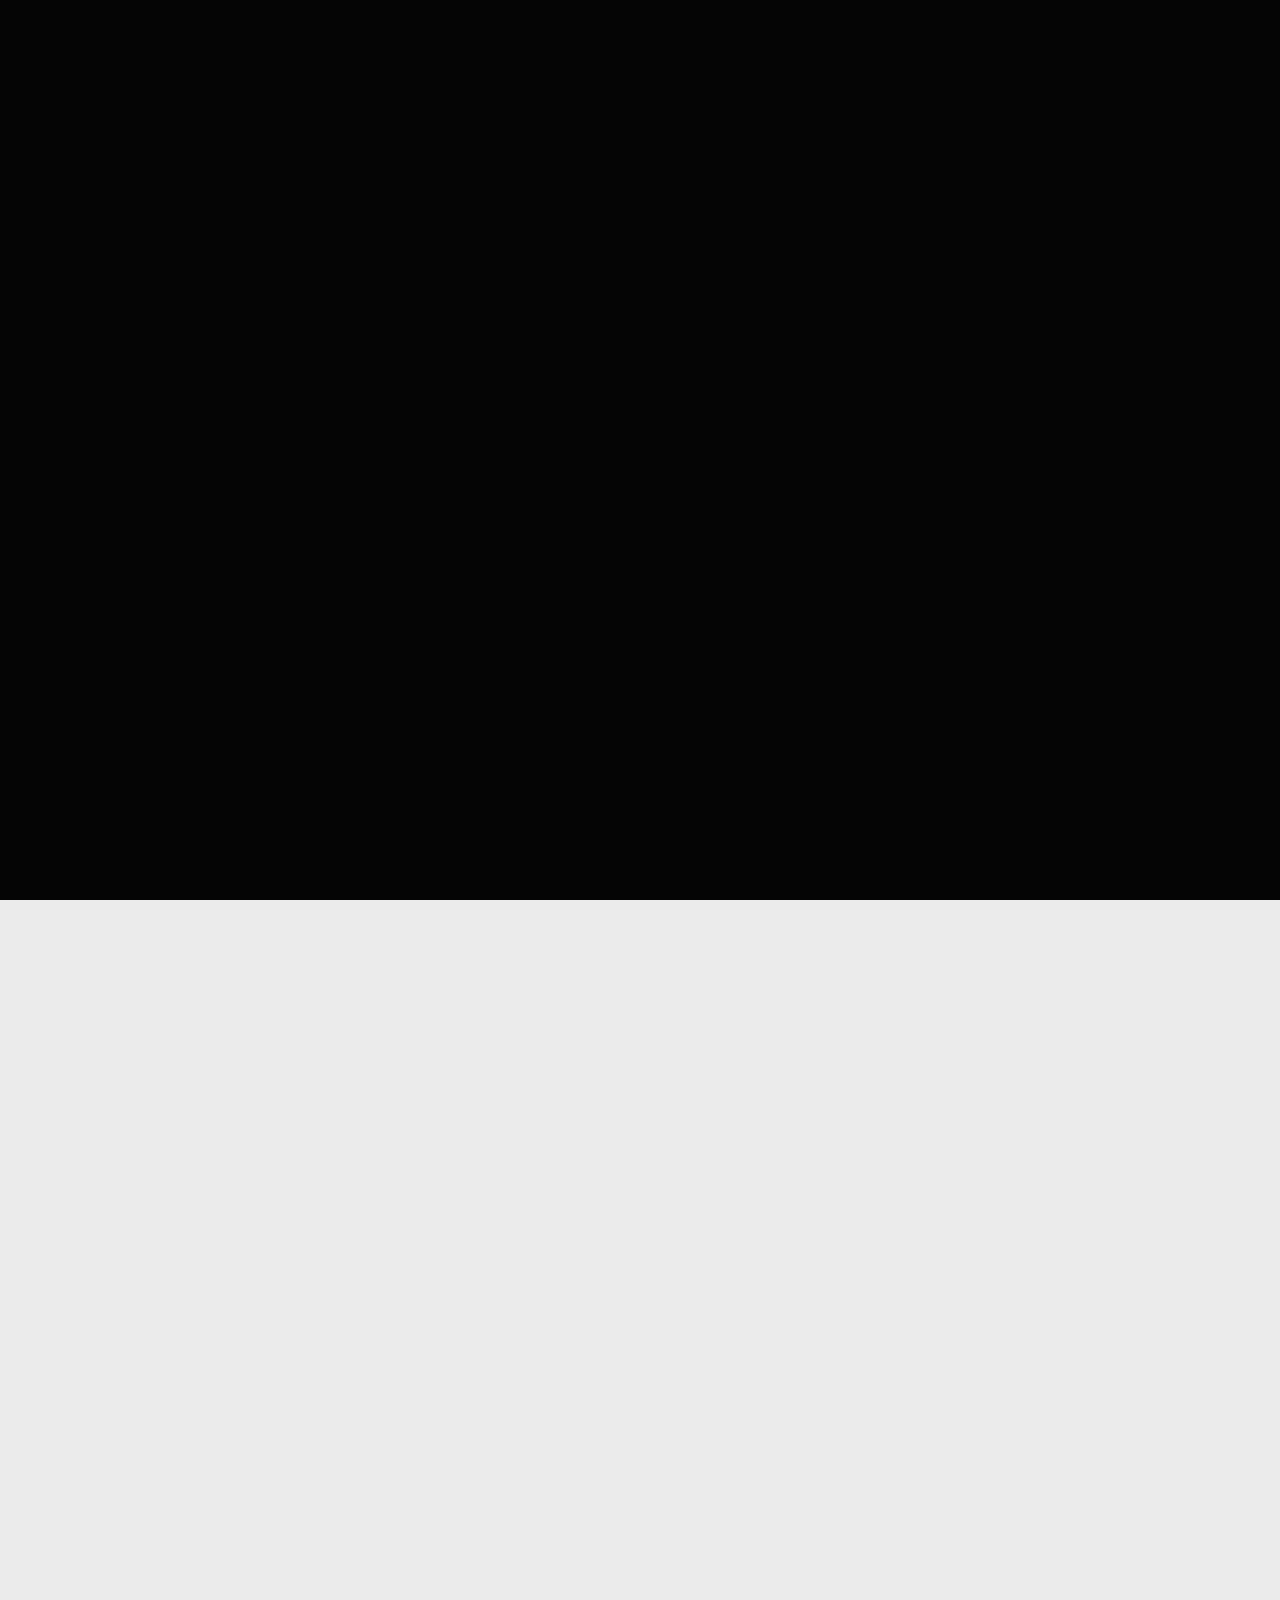
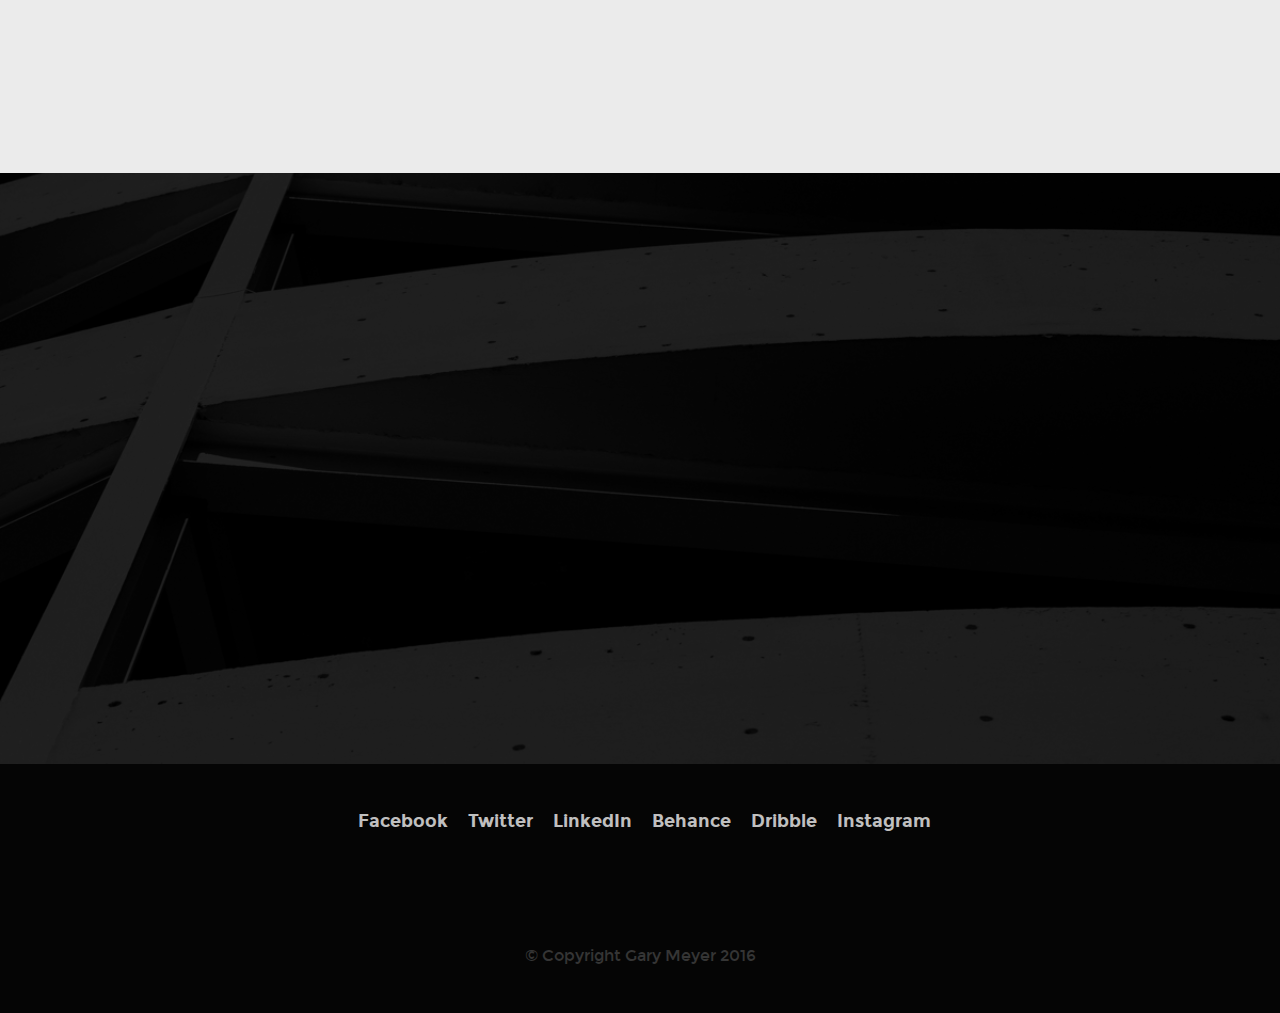
<file: index.html>
<!DOCTYPE html>
<!--[if IE 8 ]><html class="no-js oldie ie8" lang="en"> <![endif]-->
<!--[if IE 9 ]><html class="no-js oldie ie9" lang="en"> <![endif]-->
<!--[if (gte IE 9)|!(IE)]><!--><html class="no-js" lang="en"> <!--<![endif]-->
<head>

   <!--- basic page needs
   ================================================== -->
  <meta charset="utf-8">
	<title>GaryDo.es</title>
	<meta name="description" content="">
	<meta name="author" content="">

   <!-- mobile specific metas
   ================================================== -->
	<meta name="viewport" content="width=device-width, initial-scale=1, maximum-scale=1">

 	<!-- CSS
   ================================================== -->
   <link rel="stylesheet" href="css/base.css">
   <link rel="stylesheet" href="css/vendor.css">
   <link rel="stylesheet" href="css/main.css">

   <!-- script
   ================================================== -->
	<script src="js/modernizr.js"></script>
	<script src="js/pace.min.js"></script>

   <!-- favicons
	================================================== -->
	<link rel="shortcut icon" href="favicon-gm.ico" type="image/x-icon">
	<link rel="icon" href="favicon-gm.ico" type="image/x-icon">

</head>


<body id="top">

	<!-- portfolio
   ================================================== -->
   <section id="portfolio">

   	<div class="row narrow section-intro with-bottom-sep">
   		<div class="col-twelve">
   			<h3 class="animate-this">Portfolio</h3>
	   		<h1 class="animate-this">See My Latest Projects.</h1>

	   		<p class="lead animate-this">Several additional projects are available upon request.</p>
   		</div>
   	</div> <!-- end row section-intro -->

   	<div class="row portfolio-content">
   		<div class="col-twelve">
   			<div id="folio-wrap" class="bricks-wrapper">

   				<div class="brick folio-item">
	               <div class="item-wrap animate-this" data-src="images/portfolio/vector-illustrations.jpg" data-sub-html="#01" >
	                  <a href="#" class="overlay">
	                  	<img src="images/portfolio/vector-illustrations.jpg" alt="Vector Illustrations">
	                     <div class="item-text">
	                     	<span class="folio-types">
		     					      Vector Illustration
		     					   </span>
		     					   <h3 class="folio-title">Practichem Illustrations</h3>
		     					</div>
	                  </a>
	                  <a href="https://www.behance.net/gallery/31026941/Practichem-Vector-Illustrations" class='details-link' title="details">
	                  	<i class="icon-UpRightArrow"></i>
	                  </a>
	               </div> <!-- end item-wrap -->

						<div id="01" class='hide'>
							<h4>Practichem Vector Illustrations</h4>
							<p>A small collection of illustrations I created to help illustrate content on Practichem's website<a href="https://www.behance.net/gallery/31026941/Practichem-Vector-Illustrations">Details</a></p>
						</div>
	        		</div> <!-- end folio-item -->

	        		<div class="brick folio-item">
	               <div class="item-wrap animate-this" data-src="images/portfolio/marketing-projects.png" data-sub-html="#02">
	                  <a href="#" class="overlay">
	                  	<img src="images/portfolio/marketing-projects.png" alt="Marketing projects">
	                     <div class="item-text">
	                     	<span class="folio-types">
		     					      Marketing
		     					   </span>
		     					   <h3 class="folio-title">Practichem Marketing Projects</h3>
		     					</div>
	                  </a>
	                  <a href="https://www.behance.net/gallery/31029109/Practichem-Marketing-Projects" class='details-link' title="details">
	                  	<i class="icon-UpRightArrow"></i>
	                  </a>
	               </div> <!-- end item-wrap -->

	               <div id="02" class='hide'>
							<h4>Practichem Marketing Projects</h4>
							<p>I worked with the PR and marketing group at Practichem to create a social media marketing campaign, and print brochures. <a href="https://www.behance.net/gallery/31029109/Practichem-Marketing-Projects">Details</a></p>
						</div>
	        		</div> <!-- end folio-item -->

	        		<div class="brick folio-item">
	               <div class="item-wrap animate-this" data-src="images/portfolio/practichem-logo.jpg" data-sub-html="#03" >
	                  <a href="#" class="overlay">
	                  	<img src="images/portfolio/practichem-logo.jpg" alt="Explore">
	                     <div class="item-text">
		     					   <span class="folio-types">
		     					      Branding
		     					   </span>
		     					   <h3 class="folio-title">Practichem Logos</h3>
		     					</div>
	                  </a>
	                  <a href="https://www.behance.net/gallery/31026939/Practichem-Rebrand-Logo-Design" class='details-link' title="details">
	                  	<i class="icon-UpRightArrow"></i>
	                  </a>
	               </div> <!-- end item-wrap -->

	               <div id="03" class='hide'>
							<h4>Practichem Logo Designs</h4>
							<p>When I joined Practichem, I really wanted to improve the brand's design aesthetic, and bring it to a more contemporary look. <a href="https://www.behance.net/gallery/31026939/Practichem-Rebrand-Logo-Design">Details</a></p>
						</div>
	        		</div> <!-- end folio-item -->

					<div class="brick folio-item">
	               <div class="item-wrap animate-this"  data-src="images/portfolio/dias.jpg"  data-sub-html="#04" >
	                  <a href="#" class="overlay">
	                  	<img src="images/portfolio/dias.jpg" alt="Dias">
	                     <div class="item-text">
		     					   <span class="folio-types">
		     					      Industrial Design
		     					   </span>
		     					   <h3 class="folio-title">Dias</h3>
		     					</div>
	                  </a>
	                  <a href="https://www.behance.net/gallery/17365083/Dais-Residential-Scaffolding" class='details-link' title="details">
	                  	<i class="icon-UpRightArrow"></i>
	                  </a>
	               </div> <!-- end item-wrap -->

	               <div id="04" class='hide'>
							<h4>Dias</h4>
							<p>Senior year Industrial Design capstone project. Dias is a residential scaffolding system that helps reduce the number of injuries that occur while people work on their house. <a href="https://www.behance.net/gallery/17365083/Dais-Residential-Scaffolding">Details</a></p>
						</div>
	        		</div> <!-- end folio-item -->

					<div class="brick folio-item">
	               <div class="item-wrap animate-this"  data-src="images/portfolio/defazio.jpg"  data-sub-html="#05" >
	                  <a href="#" class="overlay">
	                  	<img src="images/portfolio/defazio.jpg" alt="Defazio Branding">
	                     <div class="item-text">
		     					   <span class="folio-types">
		     					      Branding
		     					   </span>
		     					   <h3 class="folio-title">DeFazio</h3>
		     					</div>
	                  </a>
	                  <a href="https://www.behance.net/gallery/26207517/DeFazio-Consulting-LogoBranding" class='details-link' title="details">
	                  	<i class="icon-UpRightArrow"></i>
	                  </a>
	               </div> <!-- end item-wrap -->

	               <div id="05" class='hide'>
							<h4>DeFazio Consulting</h4>
							<p>I created a logo and identity for a civil engineering consulting group. <a href="https://www.behance.net/gallery/26207517/DeFazio-Consulting-LogoBranding">Details</a></p>
						</div>
	        		</div> <!-- end folio-item -->

					<div class="brick folio-item">
	               <div class="item-wrap animate-this"  data-src="images/portfolio/heat.jpg"  data-sub-html="#06">
	                  <a href="#" class="overlay">
	                  	<img src="images/portfolio/heat.jpg" alt="Salad">
	                     <div class="item-text">
		     					   <span class="folio-types">
		     					      Industrial Design
		     					   </span>
		     					   <h3 class="folio-title">Heat Capture</h3>
		     					</div>
	                  </a>
	                  <a href="https://www.behance.net/gallery/13101921/Product-Exploration-for-Eastman-Chemical" class='details-link' title="details">
	                  	<i class="icon-UpRightArrow"></i>
	                  </a>
	               </div> <!-- end item-wrap -->

	               <div id="06" class='hide'>
							<h4>Kitchen Heat Reclamation</h4>
							<p>Eastman Chemical sponsored one of two projects for our first semester of Senior ID studio. We were challenged to design a products that uses Thermoelectric Generators based in a secret Eastman technology.</p> <p>After doing research about the Eastman technology and exactly how TEGs work, we created this project <a href="https://www.behance.net/gallery/13101921/Product-Exploration-for-Eastman-Chemical">Details</a></p>
						</div>
	        		</div> <!-- end folio-item -->

   			</div> <!-- end folio-wrap -->
   		</div> <!-- end twelve -->
   	</div> <!-- end portfolio-content -->

   </section>  <!-- end portfolio -->


	<!-- contact
   ================================================== -->
   <section id="contact">

      <div class="overlay"></div>

		<div class="row narrow section-intro">
   		<div class="col-twelve">
   			<h3 class="animate-this">Contact</h3>
   			<h1 class="animate-this">I would love to hear from you.</h1>

   			<p class="lead animate-this">I'm Available for full-time and freelance work, photoshoots, and invites to drink beer (or coffee).</p>
   		</div>
   	</div> <!-- end section-intro -->

   	<div class="row contact-info">

   		<div class="col-four tab-full">
   			<h5 class="animate-this">Where to find me</h5>

   			<p class="animate-this">
            629 Daniels St.<br>
            Raleigh, NC<br>
            27605 US
            </p>
   		</div> <!-- end col-four -->

   		<div class="col-four tab-full collapse">
   			<h5 class="animate-this">Email Me At</h5>

   			<p class="animate-this">
   				<a href="mailto:gcm92.gm@gmail.com">gcm92.gm@gmail.com</a><br>
			   	garymeyerphotography@gmail.com
			   </p>
   		</div> <!-- end col-four -->

   		<div class="col-four tab-full">
   			<h5 class="animate-this">Call Me At</h5>

   			<p class="animate-this">
   				Phone: (919) 414 9783<br>
			   </p>
   		</div> <!-- end col-four -->

   	</div> <!-- end row contact-info -->

	</section> <!-- end contact -->


	<!-- footer
   ================================================== -->
	<footer>
     	<div class="row">

     		<div class="col-twelve tab-full social">
     			<ul class="footer-social">
			      <li><a href="https://www.facebook.com/gary.meyer1">Facebook</a></li>
			      <li><a href="https://www.twitter.com/g_c_meyer">Twitter</a></li>
            <li><a href="https://www.linkedin.com/in/gcmeyer">LinkedIn</a></li>
			      <li><a href="https://www.behance.net/gmeyer">Behance</a></li>
			      <li><a href="https://dribbble.com/gcmeyer">Dribble</a></li>
			      <li><a href="https://www.instagram.com/g.c.meyer/">Instagram</a></li>
			   </ul>
	      </div>

      	<div class="col-twelve tab-full">
	      	<div class="copyright">
		        	<span>© Copyright Gary Meyer 2016</span>
		      </div>
	      </div>

      </div> <!-- end row -->

      <div id="go-top">
		   <a class="smoothscroll" title="Back to Top" href="#top"><i class="icon-UpArrow"></i></a>
		</div>
   </footer>

   <div id="preloader">
    	<div id="loader"></div>
   </div>

   <!-- Java Script
   ================================================== -->
   <script src="js/jquery-2.1.3.min.js"></script>
   <script src="js/plugins.js"></script>
   <script src="js/main.js"></script>

</body>

</html>
</file>
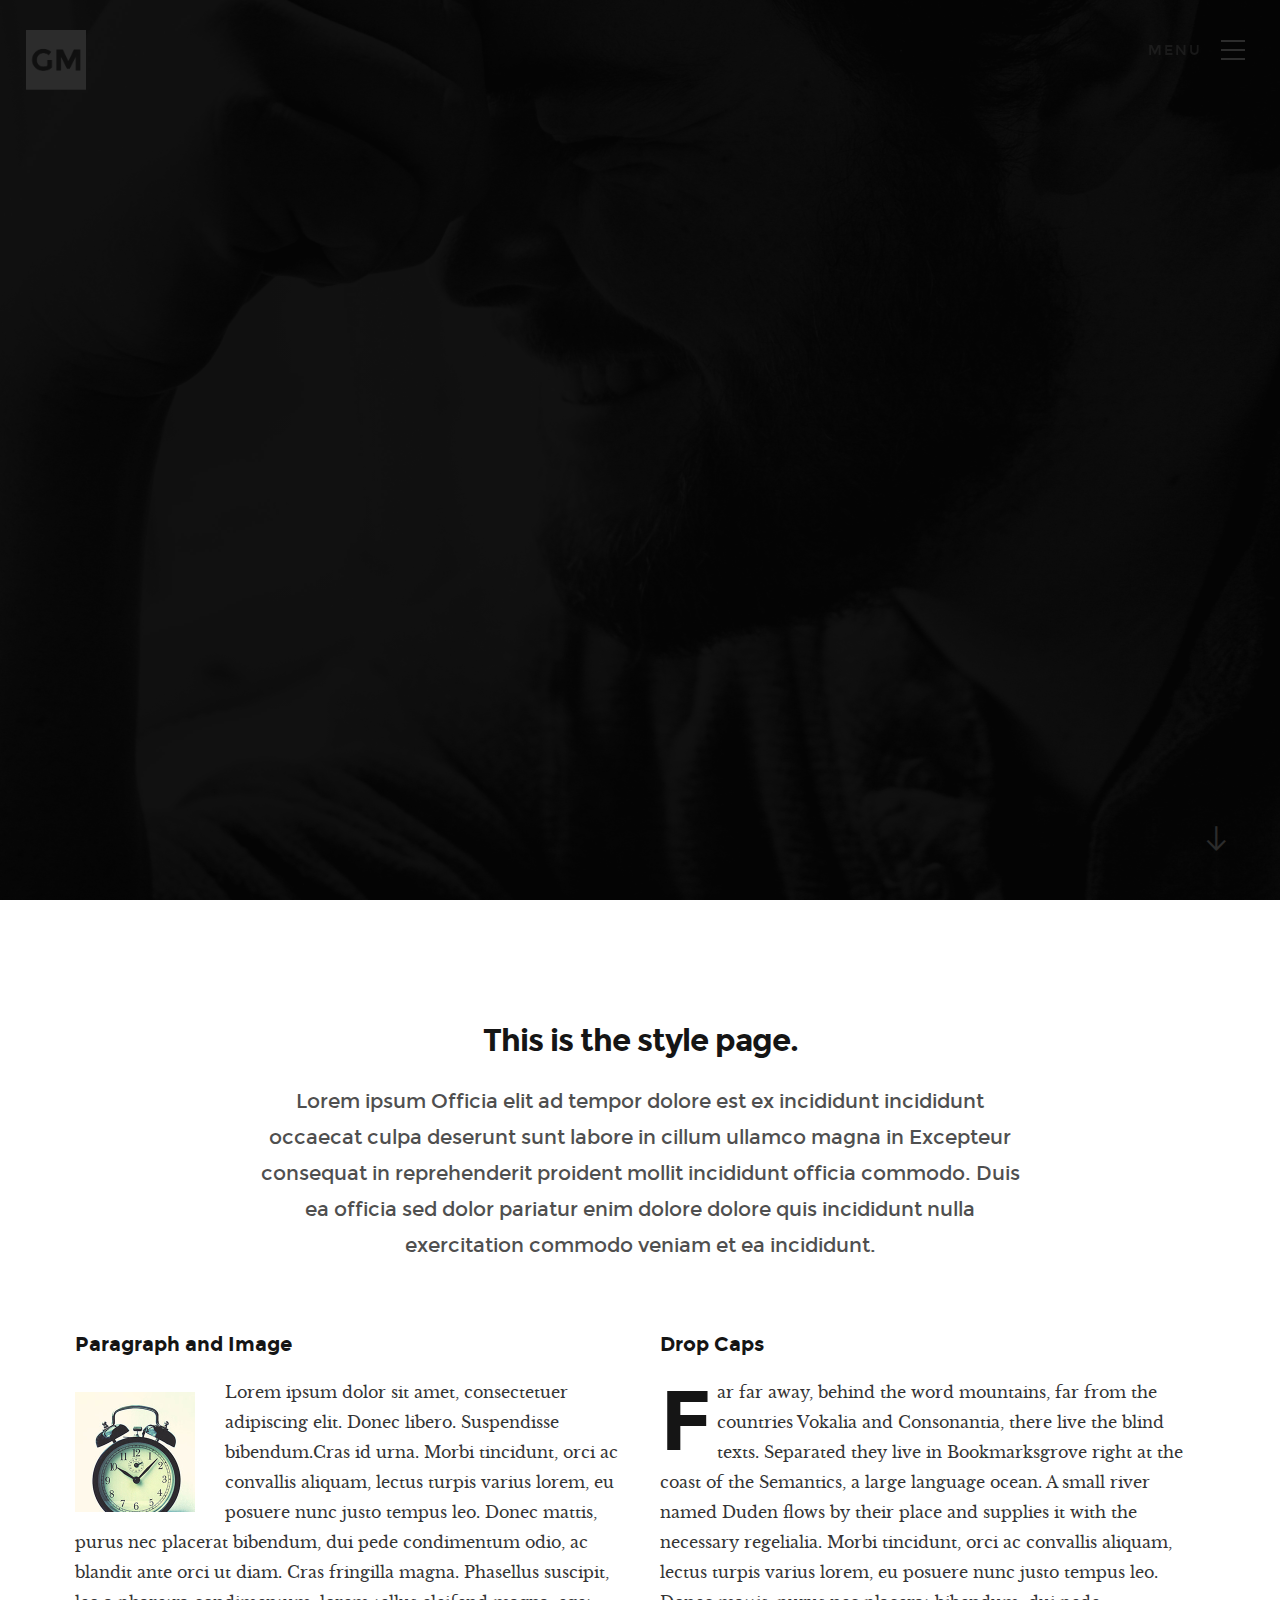
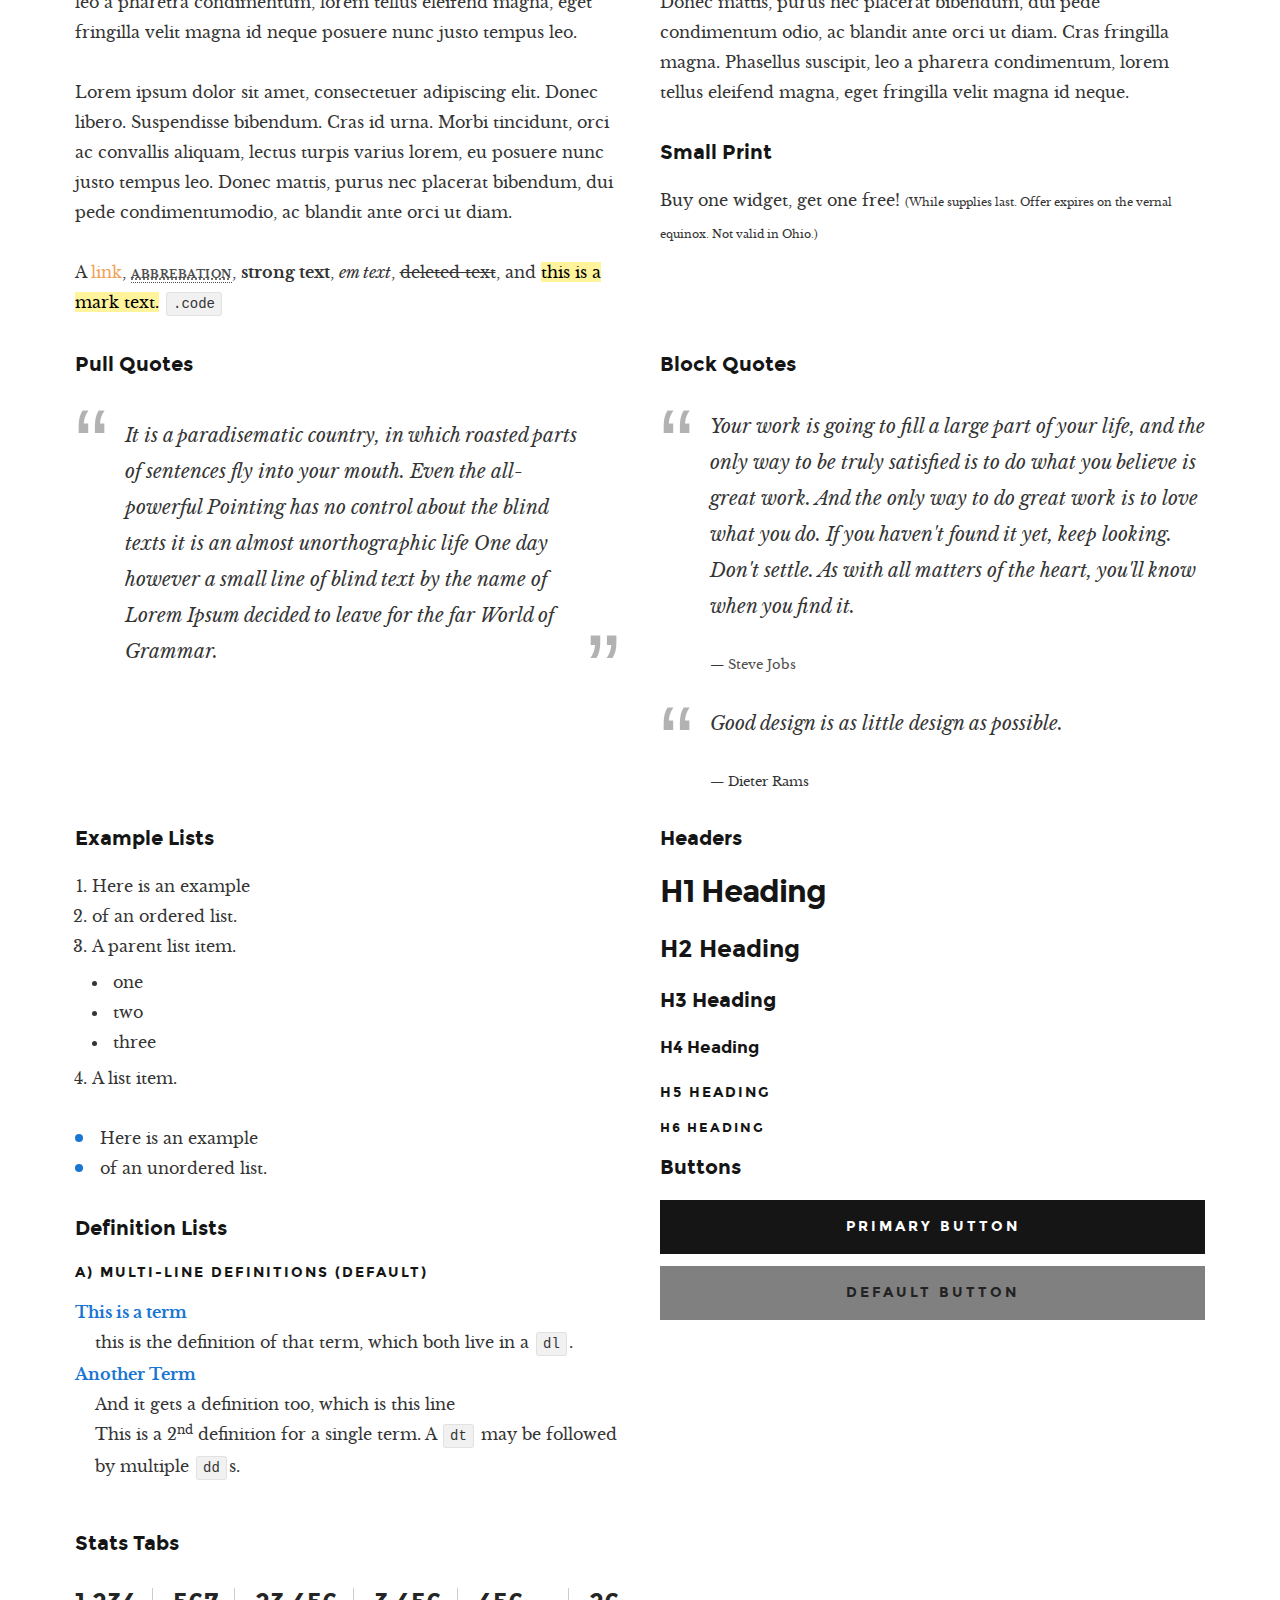
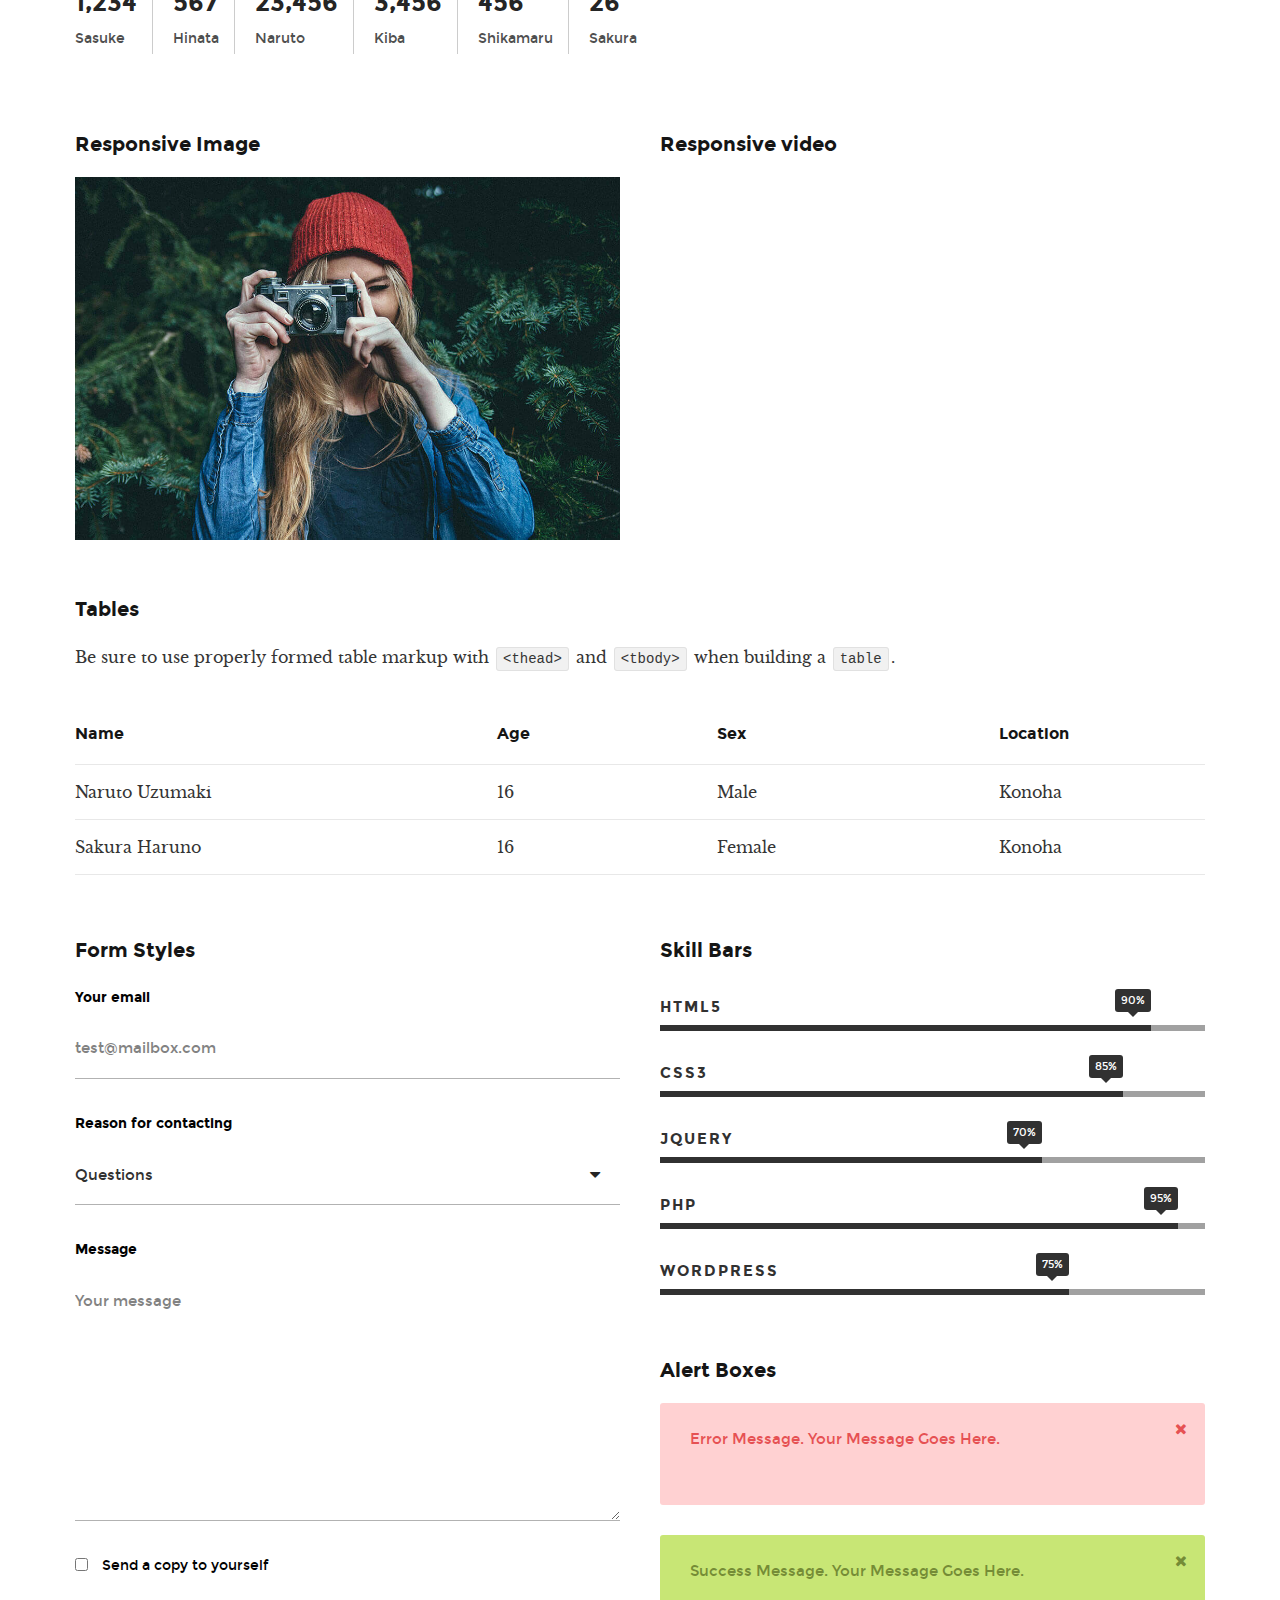
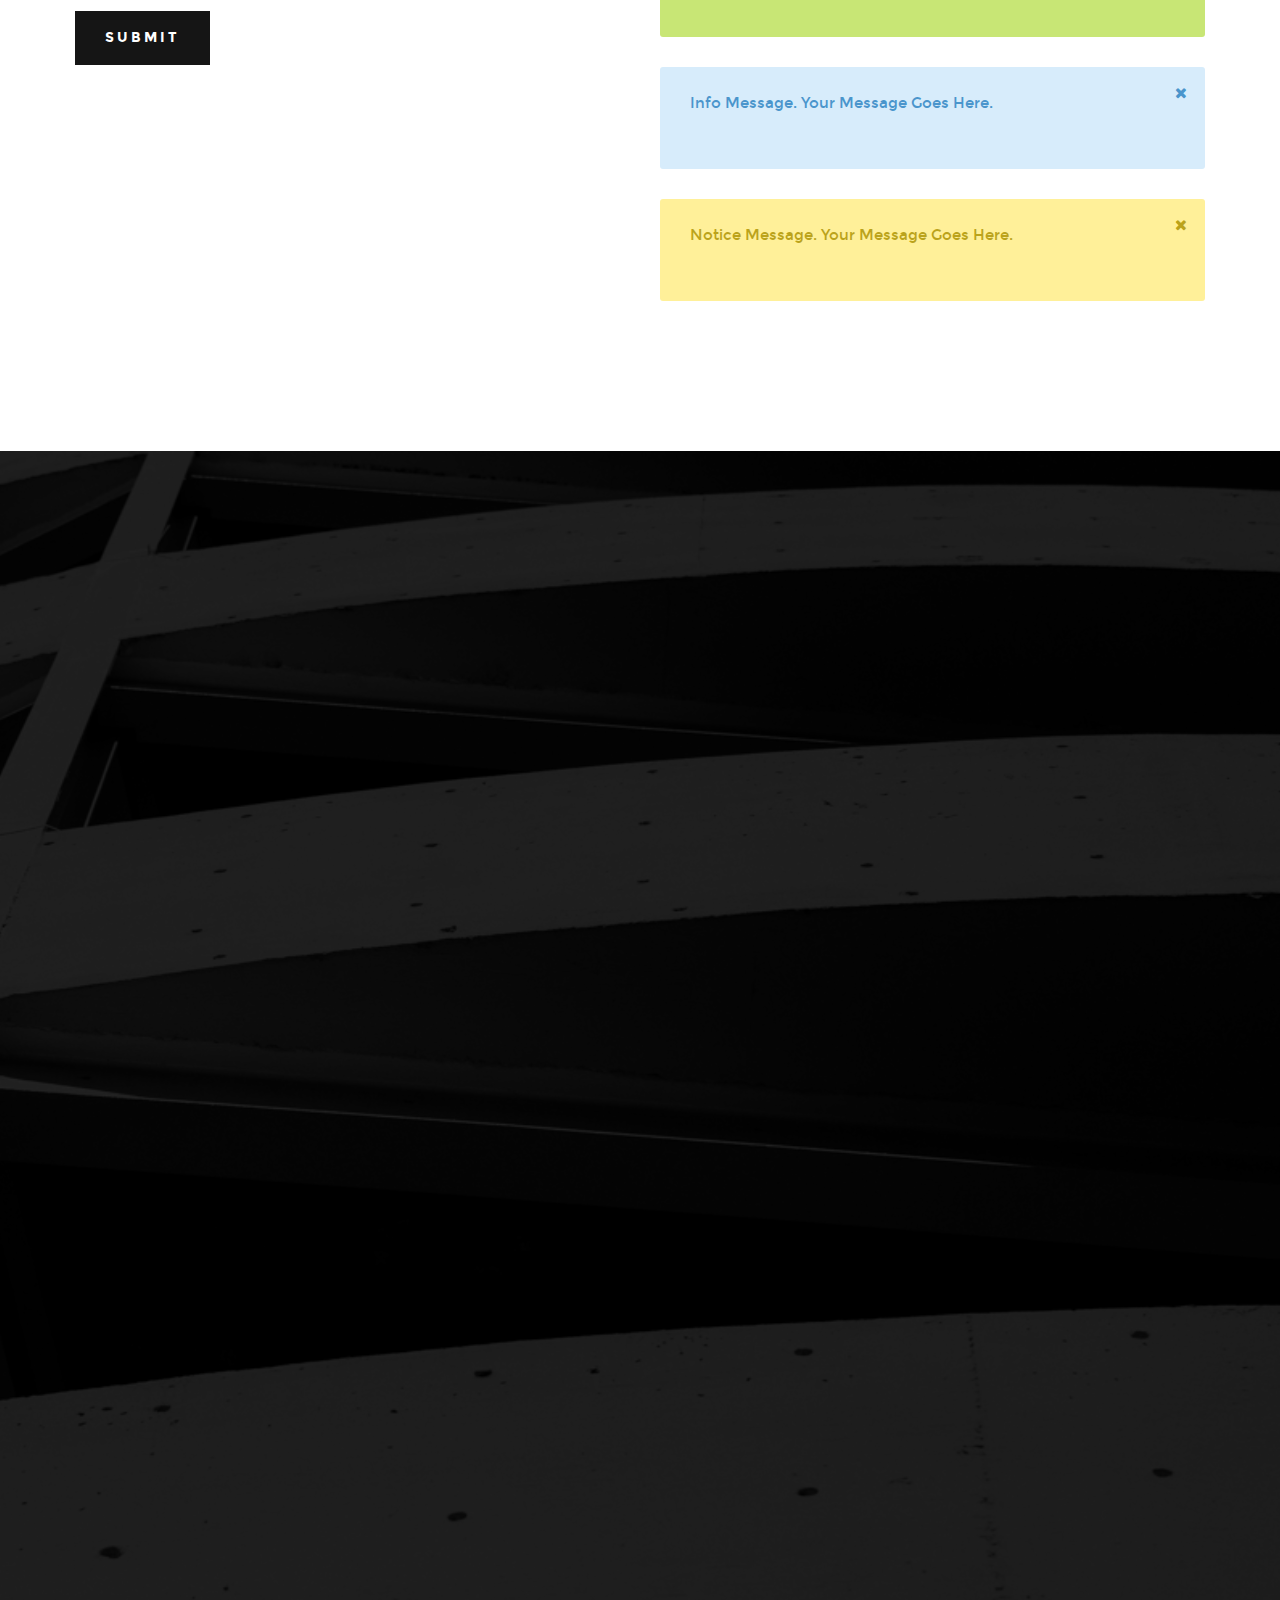
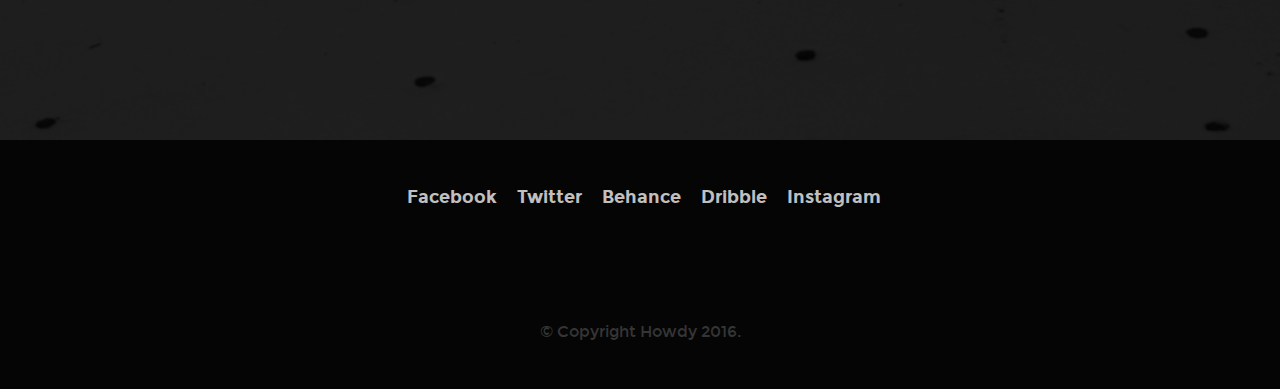
<file: styles.html>
<!DOCTYPE html>
<!--[if IE 8 ]><html class="no-js oldie ie8" lang="en"> <![endif]-->
<!--[if IE 9 ]><html class="no-js oldie ie9" lang="en"> <![endif]-->
<!--[if (gte IE 9)|!(IE)]><!--><html class="no-js" lang="en"> <!--<![endif]-->
<head>

   <!--- basic page needs
   ================================================== -->
   <meta charset="utf-8">
	<title>Howdy - Style Guide</title>
	<meta name="description" content="">  
	<meta name="author" content="">

   <!-- mobile specific metas
   ================================================== -->
	<meta name="viewport" content="width=device-width, initial-scale=1, maximum-scale=1">

 	<!-- CSS
   ================================================== -->
   <link rel="stylesheet" href="css/base.css">
   <link rel="stylesheet" href="css/vendor.css">  
   <link rel="stylesheet" href="css/main.css"> 

   <style type="text/css" media="screen">
   	#styles { 
   		background: white;
   		padding-top: 12rem;
   		padding-bottom: 12rem;
   	}      	
   </style>   

   <!-- script
   ================================================== -->
	<script src="js/modernizr.js"></script>
	<script src="js/pace.min.js"></script>

   <!-- favicons
	================================================== -->
	<link rel="shortcut icon" href="favicon.ico" type="image/x-icon">
	<link rel="icon" href="favicon.ico" type="image/x-icon">

</head>


<body id="top">

	<!-- header 
   ================================================== -->
   <header> 

   	<div class="header-logo">
	      <a href="index.html">Howdy</a>
	   </div> 

		<a id="header-menu-trigger" href="#0">
		 	<span class="header-menu-text">Menu</span>
		  	<span class="header-menu-icon"></span>
		</a> 

		<nav id="menu-nav-wrap">

			<a href="#0" class="close-button" title="close"><span>Close</span></a>	

	   	<h3>Howdy.</h3>  

			<ul class="nav-list">
				<li class="current"><a href="index.html#home" title="">Home</a></li>
				<li><a href="index.html#about" title="">About</a></li>
				<li><a href="index.html#skills" title="">Skills</a></li>
				<li><a href="index.html#credentials" title="">Experience</a></li>
				<li><a href="index.html#portfolio" title="">Works</a></li>
				<li><a href="index.html#stats" title="">Stats</a></li>				
				<li><a href="index.html#contact" title="">Contact</a></li>						
			</ul>	

			<ul class="header-social-list">
	         <li>
	         	<a href="#"><i class="fa fa-facebook-square"></i></a>
	         </li>
	         <li>
	         	<a href="#"><i class="fa fa-twitter"></i></a>
	         </li>
            <li>
            	<a href="#"><i class="fa fa-behance"></i></a>
            </li>
	         <li>
	         	<a href="#"><i class="fa fa-dribbble"></i></a>
	         </li>
	         <li>
	         	<a href="#"><i class="fa fa-instagram"></i></a>
	         </li>
	      </ul>		

		</nav>  <!-- end #menu-nav-wrap -->

	</header> <!-- end header -->  


   <!-- home
   ================================================== -->
   <section id="home">

   	<div class="overlay"></div><div class="gradient-overlay"></div>

   	<div class="home-content-table">		   

		   <div class="home-content-tablecell">
		   	<div class="row">
		   		<div class="col-twelve">		   			
			  			<div class="home-bottom-text">

			  				<h3 class="animate-intro">Hello, World.</h3>
				  			<h1 class="animate-intro">
							I am Jonathan Smith. <br>
							Graphic &amp; UI/UX Designer <br>
							Based in Manila Philippines. 
				  			</h1>	

							<ul class="home-section-links">
								<li class="animate-intro">More <a href="index.html#about">About Me</a></li>
								<li class="animate-intro">View <a href="index.html#portfolio">My Works</a></li>
								<li class="animate-intro">Contact <a href="index.html#contact">By Email</a></li>
							</ul>

			  			</div> <!-- end home-bottom-text -->
			   	</div> <!-- end col-twelve --> 
		   	</div> <!-- end row --> 
		   </div> <!-- end home-content-tablecell --> 		   
		</div> <!-- end home-content-table -->

		<a href="#styles" class="scroll-icon smoothscroll">		
		   <span class="icon-DownArrow"></span>
		</a>	
   
   </section> <!-- end home -->

   <!-- styles
   ================================================== -->
	<section id="styles">
		
		<div class="row narrow add-bottom text-center">

   		<div class="col-twelve tab-full">

   			<h1>This is the style page.</h1>

   			<p class="lead">Lorem ipsum Officia elit ad tempor dolore est ex incididunt incididunt occaecat culpa deserunt sunt labore in cillum ullamco magna in Excepteur consequat in reprehenderit proident mollit incididunt officia commodo.
   			Duis ea officia sed dolor pariatur enim dolore dolore quis incididunt nulla exercitation commodo veniam et ea incididunt.</p>   			

   		</div>

     	</div>

     	<div class="row">

     		<div class="col-six tab-full">

		     	<h3>Paragraph and Image</h3>

		      <p><a href="#"><img width="120" height="120" class="pull-left" alt="sample-image" src="images/sample-image.jpg"></a>
		  		Lorem ipsum dolor sit amet, consectetuer adipiscing elit. Donec libero. Suspendisse bibendum.Cras id urna. Morbi tincidunt, orci ac convallis aliquam, lectus turpis varius lorem, eu posuere nunc justo tempus leo. Donec mattis, purus nec placerat bibendum, dui pede condimentum odio, ac blandit ante orci ut diam. Cras fringilla magna. Phasellus suscipit, leo a pharetra condimentum, lorem tellus eleifend magna, eget fringilla velit magna id neque posuere nunc justo tempus leo. </p>

		  		<p>
		  		Lorem ipsum dolor sit amet, consectetuer adipiscing elit. Donec libero. Suspendisse bibendum. Cras id urna. Morbi tincidunt, orci ac convallis aliquam, lectus turpis varius lorem, eu posuere nunc justo tempus leo. Donec mattis, purus nec placerat bibendum, dui pede condimentumodio, ac blandit ante orci ut diam.	
	 			</p>

	         <p>A <a href="#">link</a>,
	  			<abbr title="this really isn't a very good description">abbrebation</abbr>,
	  			<strong>strong text</strong>,
	         <em>em text</em>,
	  			<del>deleted text</del>, and
	         <mark>this is a mark text.</mark>
	         <code>.code</code>
	         </p>

	      </div>

	      <div class="col-six tab-full">

	         <h3>Drop Caps</h3>

		      <p class="drop-cap">Far far away, behind the word mountains, far from the countries Vokalia and Consonantia,
		      there live the blind texts. Separated they live in Bookmarksgrove right at the coast of the
		      Semantics, a large language ocean. A small river named Duden flows by their place and supplies it with the necessary regelialia. Morbi tincidunt, orci ac convallis aliquam, lectus turpis varius lorem, eu	posuere nunc justo tempus leo. Donec mattis, purus nec placerat bibendum, dui pede condimentum odio, ac blandit ante orci ut diam. Cras fringilla magna. Phasellus suscipit, leo a pharetra condimentum, lorem tellus eleifend magna, eget fringilla velit magna id neque.
				</p>

			   <h3>Small Print</h3>

			   <p>Buy one widget, get one free!
				<small>(While supplies last. Offer expires on the vernal equinox. Not valid in Ohio.)</small>
				</p>

			</div>	         

		</div> <!-- end row -->

		<div class="row">

		  	<div class="col-six tab-full">

		      <h3>Pull Quotes</h3>

		      <aside class="pull-quote">
				   <blockquote>
					   <p>It is a paradisematic country, in which roasted parts of
		            sentences fly into your mouth. Even the all-powerful Pointing has no control about the blind
		            texts it is an almost unorthographic life One day however a small line of blind text by the name
		            of Lorem Ipsum decided to leave for the far World of Grammar.</p>
					</blockquote>
				</aside>

		   </div>

		   <div class="col-six tab-full">

		      <h3>Block Quotes</h3>

		      <blockquote cite="http://where-i-got-my-info-from.com">
				   <p>Your work is going to fill a large part of your life, and the only way to be truly satisfied is
		         to do what you believe is great work. And the only way to do great work is to love what you do.
		         If you haven't found it yet, keep looking. Don't settle. As with all matters of the heart, you'll know when you find it.
		         </p>
					<cite>
					   <a href="#">Steve Jobs</a>
					</cite>
			   </blockquote>

		      <blockquote>
		         <p>Good design is as little design as possible.</p>
		         <cite>Dieter Rams</cite>
		      </blockquote>

		   </div>

		</div> <!-- end row -->

		<div class="row half-bottom">

			<div class="col-six tab-full">

			   <h3>Example Lists</h3>

			   <ol>
				   <li>Here is an example</li>
				   <li>of an ordered list.</li>
				   <li>A parent list item.
					  	<ul>
				  			<li>one</li>
				  			<li>two</li>
					   	<li>three</li>
					   </ul>
					</li>
					<li>A list item.</li>
				</ol>

			   <ul class="disc">
				   <li>Here is an example</li>
				   <li>of an unordered list.</li>
				</ul>	

				<h3>Definition Lists</h3>	            

			   <h5>a) Multi-line Definitions (default)</h5>

			   <dl>
				   <dt><strong>This is a term</strong></dt>
				      <dd>this is the definition of that term, which both live in a <code>dl</code>.</dd>
				   <dt><strong>Another Term</strong></dt>
				      <dd>And it gets a definition too, which is this line</dd>
				      <dd>This is a 2<sup>nd</sup> definition for a single term. A <code>dt</code> may be followed by multiple <code>dd</code>s.</dd>
			   </dl>

		   </div>

		   <div class="col-six tab-full">		                  

		      <h3>Headers</h3>

		      <h1>H1 Heading</h1>
		      <h2>H2 Heading</h2>
		      <h3>H3 Heading</h3>
		      <h4>H4 Heading</h4>
		      <h5>H5 Heading</h5>
		      <h6>H6 Heading</h6>

		      <h3>Buttons</h3>

		    	<p>
		     		<a class="button button-primary full-width" href="#">Primary Button</a>
		     		<a class="button full-width" href="#">Default Button</a>
		     	</p>

		   </div>

		</div> <!-- end row -->

		<div class="row half-bottom">

		   <div class="col-twelve">

		    	<h3>Stats Tabs</h3>

		      <ul class="stats-tabs">
				   <li><a href="#">1,234 <em>Sasuke</em></a></li>
				   <li><a href="#">567 <em>Hinata</em></a></li>
				   <li><a href="#">23,456 <em>Naruto</em></a></li>
				   <li><a href="#">3,456 <em>Kiba</em></a></li>
				   <li><a href="#">456 <em>Shikamaru</em></a></li>
				   <li><a href="#">26 <em>Sakura</em></a></li>
				</ul>	      		

		   </div>	      	

		</div> <!-- end row -->

		<div class="row half-bottom">

	      <div class="col-six tab-full">

      		<h3>Responsive Image</h3>
      		<p><img src="images/shutterbug.jpg"></p>

      	</div>

      	<div class="col-six tab-full">

      		<h3>Responsive video</h3>

      		<div class="fluid-video-wrapper">
               <iframe src="http://player.vimeo.com/video/14592941?title=0&amp;byline=0&amp;portrait=0&amp;color=F64B39" width="500" height="281" frameborder="0" webkitallowfullscreen mozallowfullscreen allowfullscreen></iframe> 
            </div>

      	</div>
	      	
      </div> <!-- end row -->

      <div class="row add-bottom">

	      <div class="col-twelve">

	      	<h3>Tables</h3>
	      	<p>Be sure to use properly formed table markup with <code>&lt;thead&gt;</code> and <code>&lt;tbody&gt;</code> when building a <code>table</code>.</p>

	      	<div class="table-responsive">

	      		<table>
						<thead>
						   <tr>
						 		<th>Name</th>
						      <th>Age</th>
						      <th>Sex</th>
						      <th>Location</th>					    
						   </tr>
						</thead>
						<tbody>
						   <tr>
						      <td>Naruto Uzumaki</td>
						      <td>16</td>
						      <td>Male</td>
						      <td>Konoha</td>					    
						   </tr>
						   <tr>
						      <td>Sakura Haruno</td>
						      <td>16</td>
						      <td>Female</td>
						      <td>Konoha</td>			    
						   </tr>
						</tbody>
				   </table>

	      	</div>     		

	      </div>
	      	
	   </div> <!-- end row -->

	   <div class="row">

		   <div class="col-six tab-full">

		      <h3>Form Styles</h3>

		      <form>
			     	<div>
			        	<label for="sampleInput">Your email</label>
			        	<input class="full-width" type="email" placeholder="test@mailbox.com" id="sampleInput">
			      </div>
			      <div>
			        	<label for="sampleRecipientInput">Reason for contacting</label>
			        	<div class="ss-custom-select">
			        		<select class="full-width" id="sampleRecipientInput">
				        		<option value="Option 1">Questions</option>
				        		<option value="Option 2">Report</option>
				        		<option value="Option 3">Others</option>
				        	</select>
			        	</div>			         	
			      </div>
			       
			     	<label for="exampleMessage">Message</label>
			     	<textarea class="full-width" placeholder="Your message" id="exampleMessage"></textarea>

			     	<label class="add-bottom">
			        	<input type="checkbox">			            
			        	<span class="label-text">Send a copy to yourself</span>
			     	</label>
			       
			     	<input class="button-primary" type="submit" value="Submit">

			   </form>	            

		   </div>

		   <div class="col-six tab-full">

		   	<h3>Skill Bars</h3>

		   	<ul class="skill-bars">
				   <li>
				   	<div class="progress percent90"><span>90%</span></div>
				   	<strong>HTML5</strong>
				   </li>
				   <li>
				   	<div class="progress percent85"><span>85%</span></div>
				   	<strong>CSS3</strong>
				   </li>
				   <li>
				   	<div class="progress percent70"><span>70%</span></div>
				   	<strong>JQuery</strong>
				   </li>
				   <li>
				   	<div class="progress percent95"><span>95%</span></div>
				   	<strong>PHP</strong>
				   </li>
				   <li>
				   	<div class="progress percent75"><span>75%</span></div>
				   	<strong>Wordpress</strong>
				   </li>
				</ul> <!-- end skill-bars -->

	         <h3>Alert Boxes</h3> 
			        
            <div class="alert-box ss-error hideit">
		        <p>Error Message. Your Message Goes Here.</p>
		        <i class="fa fa-times close"></i>
		      </div><!-- /error -->
			        
		      <div class="alert-box ss-success hideit">
		        <p>Success Message. Your Message Goes Here.</p>
		        <i class="fa fa-times close"></i>
		      </div><!-- /success -->
			        
		      <div class="alert-box ss-info hideit">
		         <p>Info Message. Your Message Goes Here.</p>
		         <i class="fa fa-times close"></i>
		      </div><!-- /info -->
			        
		      <div class="alert-box ss-notice hideit">
		        <p>Notice Message. Your Message Goes Here.</p>
		        <i class="fa fa-times close"></i>
		      </div><!-- /notice -->
		        
		   </div>	         

		</div> <!-- end row -->

	</section> <!-- end styles -->   


	<!-- contact
   ================================================== -->
   <section id="contact">

      <div class="overlay"></div>

		<div class="row narrow section-intro">
   		<div class="col-twelve">
   			<h3 class="animate-this">Contact</h3>
   			<h1 class="animate-this">I'm Available for Freelance Work. Feel Free to Contact Me.</h1>

   			<p class="lead animate-this">Lorem ipsum Do commodo in proident enim in dolor cupidatat adipisicing dolore officia nisi aliqua incididunt Ut veniam lorem ipsum Consectetur ut in in eu do.</p>
   		</div> 
   	</div> <!-- end section-intro -->

   	<div class="row contact-form">
   		<div class="col-twelve">

            <!-- form -->
            <form name="contactForm" id="contactForm" method="post">
      			

                  <div class="form-field animate-this">
 						   <input name="contactName" type="text" id="contactName" placeholder="Name" value="" minlength="2" required="">
                  </div>
                  <div class="form-field animate-this">
	      			   <input name="contactEmail" type="email" id="contactEmail" placeholder="Email" value="" required="">
	               </div>
                  <div class="form-field animate-this">
	     				   <input name="contactSubject" type="text" id="contactSubject" placeholder="Subject" value="">
	               </div>                       
                  <div class="form-field animate-this">
	                 	<textarea name="contactMessage" id="contactMessage" placeholder="message" rows="10" cols="50" required=""></textarea>
	               </div> 

                  <div class="form-field animate-this">
                     <button class="submitform">Submit</button>

                     <div id="submit-loader">
                        <div class="text-loader">Sending...</div>                             
       				      <div class="s-loader">
								  	<div class="bounce1"></div>
								  	<div class="bounce2"></div>
								  	<div class="bounce3"></div>
								</div>
							</div>
                  </div>

      			
      		</form> <!-- Form End -->

            <!-- contact-warning -->
            <div id="message-warning"></div> 

            <!-- contact-success -->
      		<div id="message-success">
               <i class="fa fa-check"></i>Your message was sent, thank you!<br>
      		</div>

         </div> <!-- end col-twelve -->   		
   	</div> <!-- end row contact-form -->

   	<div class="row contact-info">

   		<div class="col-four tab-full">
   			<h5 class="animate-this">Where to find me</h5>

   			<p class="animate-this">
            1600 Amphitheatre Parkway<br>
            Mountain View, CA<br>
            94043 US
            </p>
   		</div> <!-- end col-four -->

   		<div class="col-four tab-full collapse">
   			<h5 class="animate-this">Email Me At</h5>

   			<p class="animate-this">
   				someone@howdywebsite.com<br>
			   	info@howdywebsite.com			     
			   </p>
   		</div> <!-- end col-four -->

   		<div class="col-four tab-full">
   			<h5 class="animate-this">Call Me At</h5>

   			<p class="animate-this">
   				Phone: (+63) 555 1212<br>
			   	Mobile: (+63) 555 0100<br>
			     	Fax: (+63) 555 0101
			   </p>
   		</div> <!-- end col-four -->
   		
   	</div> <!-- end row contact-info -->
		
	</section> <!-- end contact -->


	<!-- footer
   ================================================== -->
	<footer>
     	<div class="row">

     		<div class="col-twelve tab-full social">
     			<ul class="footer-social">        
			      <li><a href="#">Facebook</a></li>
			      <li><a href="#">Twitter</a></li>
			      <li><a href="#">Behance</a></li>
			      <li><a href="#">Dribble</a></li>
			      <li><a href="#">Instagram</a></li>
			   </ul> 	      		
	      </div>

      	<div class="col-twelve tab-full">
	      	<div class="copyright">
		        	<span>© Copyright Howdy 2016.</span> 		        	         	
		      </div>		                  
	      </div>      	

      </div> <!-- end row -->

      <div id="go-top">
		   <a class="smoothscroll" title="Back to Top" href="#top"><i class="icon-UpArrow"></i></a>
		</div>		
   </footer>

   <div id="preloader"> 
    	<div id="loader"></div>
   </div> 

   <!-- Java Script
   ================================================== --> 
   <script src="js/jquery-2.1.3.min.js"></script>
   <script src="js/plugins.js"></script>
   <script src="js/main.js"></script>

</body>

</html>
</file>
<file: css/base.css>
/* =================================================================== 
 *
 *  Howdy v1.0 Base Stylesheet
 *  08-13-2016
 *  ------------------------------------------------------------------
 *
 *  TOC:
 *  01. reset
 *  02. basic/base setup styles
 *  03. grid
 *  04. block grids
 *  05. MISC
 *
 * =================================================================== */


/* ===================================================================
 *  01. reset - normalize.css v3.0.2 | MIT License | git.io/normalize
 *
 * ------------------------------------------------------------------- */
html {
	font-family: sans-serif;
	-ms-text-size-adjust: 100%;
	-webkit-text-size-adjust: 100%;
}

body {
	margin: 0;
}

article,
aside,
details,
figcaption,
figure,
footer,
header,
hgroup,
main,
menu,
nav,
section,
summary {
	display: block;
}

audio,
canvas,
progress,
video {
	display: inline-block;
	vertical-align: baseline;
}

audio:not([controls]) {
	display: none;
	height: 0;
}

[hidden],
template {
	display: none;
}

a {
	background: transparent;
}

a:active,
a:hover {
	outline: 0;
}

abbr[title] {
	border-bottom: 1px dotted;
}

b,
strong {
	font-weight: bold;
}

dfn {
	font-style: italic;
}

h1 {
	font-size: 2em;
	margin: 0.67em 0;
}

mark {
	background: #ff0;
	color: #000;
}

small {
	font-size: 80%;
}

sub,
sup {
	font-size: 75%;
	line-height: 0;
	position: relative;
	vertical-align: baseline;
}

sup {
	top: -0.5em;
}

sub {
	bottom: -0.25em;
}

img {
	border: 0;
}

svg:not(:root) {
	overflow: hidden;
}

figure {
	margin: 1em 40px;
}

hr {
	-moz-box-sizing: content-box;
	box-sizing: content-box;
	height: 0;
}

pre {
	overflow: auto;
}

code,
kbd,
pre,
samp {
	font-family: monospace, monospace;
	font-size: 1em;
}

button,
input,
optgroup,
select,
textarea {
	color: inherit;
	font: inherit;
	margin: 0;
}

button {
	overflow: visible;
}

button,
select {
	text-transform: none;
}

button,
html input[type="button"],
input[type="reset"],
input[type="submit"] {
	-webkit-appearance: button;
	cursor: pointer;
}

button[disabled],
html input[disabled] {
	cursor: default;
}

button::-moz-focus-inner,
input::-moz-focus-inner {
	border: 0;
	padding: 0;
}

input {
	line-height: normal;
}

input[type="checkbox"],
input[type="radio"] {
	box-sizing: border-box;
	padding: 0;
}

input[type="number"]::-webkit-inner-spin-button,
input[type="number"]::-webkit-outer-spin-button {
	height: auto;
}

input[type="search"] {
	-webkit-appearance: textfield;
	-moz-box-sizing: content-box;
	-webkit-box-sizing: content-box;
	box-sizing: content-box;
}

input[type="search"]::-webkit-search-cancel-button,
input[type="search"]::-webkit-search-decoration {
	-webkit-appearance: none;
}

fieldset {
	border: 1px solid #c0c0c0;
	margin: 0 2px;
	padding: 0.35em 0.625em 0.75em;
}

legend {
	border: 0;
	padding: 0;
}

textarea {
	overflow: auto;
}

optgroup {
	font-weight: bold;
}

table {
	border-collapse: collapse;
	border-spacing: 0;
}

td,
th {
	padding: 0;
}


/* ===================================================================
 *  02. basic/base setup styles - (_basic.scss)
 *
 * ------------------------------------------------------------------- */
html {
	font-size: 62.5%;
	box-sizing: border-box;
}

*,
*::before,
*::after {
	box-sizing: inherit;
}

body {
	font-weight: normal;
	line-height: 1;
	text-rendering: optimizeLegibility;
	word-wrap: break-word;
	-webkit-overflow-scrolling: touch;
	-webkit-text-size-adjust: none;
}

body,
input,
button {
	-moz-osx-font-smoothing: grayscale;
	-webkit-font-smoothing: antialiased;
}

/* ------------------------------------------------------------------- 
 * Media - (_basic.scss)
 * ------------------------------------------------------------------- */
img,
video {
	max-width: 100%;
	height: auto;
}

/* ------------------------------------------------------------------- 
 * Typography resets - (_basic.scss)
 * ------------------------------------------------------------------- */
div, dl, dt, dd, ul, ol, li, h1, h2, h3, h4, h5, h6, pre, form, p, blockquote, th, td {
	margin: 0;
	padding: 0;
}

h1, h2, h3, h4, h5, h6 {
	-webkit-font-variant-ligatures: common-ligatures;
	-moz-font-variant-ligatures: common-ligatures;
	font-variant-ligatures: common-ligatures;
	text-rendering: optimizeLegibility;
}

em,
i {
	font-style: italic;
	line-height: inherit;
}

strong,
b {
	font-weight: bold;
	line-height: inherit;
}

small {
	font-size: 60%;
	line-height: inherit;
}

ol,
ul {
	list-style: none;
}

li {
	display: block;
}

/* ------------------------------------------------------------------- 
 * links - (_basic.scss)
 * ------------------------------------------------------------------- */
a {
	text-decoration: none;
	line-height: inherit;
}

a img {
	border: none;
}

/* ------------------------------------------------------------------- 
 * inputs - (_basic.scss)
 * ------------------------------------------------------------------- */
fieldset {
	margin: 0;
	padding: 0;
}

input[type="email"],
input[type="number"],
input[type="search"],
input[type="text"],
input[type="tel"],
input[type="url"],
input[type="password"],
textarea {
	-webkit-appearance: none;
	-moz-appearance: none;
	-ms-appearance: none;
	-o-appearance: none;
	appearance: none;
}

/* ===================================================================
 *  03. grid - (_grid.scss)
 *
 * ------------------------------------------------------------------- */
.row {
	width: 94%;
	max-width: 1170px;
	margin: 0 auto;
}

.row:before,
.row:after {
	content: "";
	display: table;
}

.row:after {
	clear: both;
}

.row .row {
	width: auto;
	max-width: none;
	margin-left: -20px;
	margin-right: -20px;
}

[class*="col-"],
.bgrid {
	float: left;
}

[class*="col-"] + [class*="col-"].end {
	float: right;
}

[class*="col-"] {
	padding: 0 20px;
}

.col-one {
	width: 8.33333%;
}

.col-two,
.col-1-6 {
	width: 16.66667%;
}

.col-three,
.col-1-4 {
	width: 25%;
}

.col-four,
.col-1-3 {
	width: 33.33333%;
}

.col-five {
	width: 41.66667%;
}

.col-six,
.col-1-2 {
	width: 50%;
}

.col-seven {
	width: 58.33333%;
}

.col-eight,
.col-2-3 {
	width: 66.66667%;
}

.col-nine,
.col-3-4 {
	width: 75%;
}

.col-ten,
.col-5-6 {
	width: 83.33333%;
}

.col-eleven {
	width: 91.66667%;
}

.col-twelve,
.col-full {
	width: 100%;
}

/* ------------------------------------------------------------------- 
 * small screens - (_grid.scss)
 * ------------------------------------------------------------------- */
@media screen and (max-width:1024px) {
	.row .row {
		margin-left: -18px;
		margin-right: -18px;
	}

	[class*="col-"] {
		padding: 0 18px;
	}

}

/* ------------------------------------------------------------------- 
 * tablets - (_grid.scss)
 * ------------------------------------------------------------------- */
@media screen and (max-width:768px) {
	.row {
		width: auto;
		padding-left: 30px;
		padding-right: 30px;
	}

	.row .row {
		padding-left: 0;
		padding-right: 0;
		margin-left: -15px;
		margin-right: -15px;
	}

	[class*="col-"] {
		padding: 0 15px;
	}

	.tab-1-4 {
		width: 25%;
	}

	.tab-1-3 {
		width: 33.33333%;
	}

	.tab-1-2 {
		width: 50%;
	}

	.tab-2-3 {
		width: 66.66667%;
	}

	.tab-3-4 {
		width: 75%;
	}

	.tab-full {
		width: 100%;
	}

}

/* ------------------------------------------------------------------- 
 * large mobile devices - (_grid.scss)
 * ------------------------------------------------------------------- */
@media screen and (max-width:600px) {
	.row {
		padding-left: 25px;
		padding-right: 25px;
	}

	.row .row {
		margin-left: -10px;
		margin-right: -10px;
	}

	[class*="col-"] {
		padding: 0 10px;
	}

	.mob-1-4 {
		width: 25%;
	}

	.mob-1-2 {
		width: 50%;
	}

	.mob-3-4 {
		width: 75%;
	}

	.mob-full {
		width: 100%;
	}

}

/* ------------------------------------------------------------------- 
 * small mobile devices - (_grid.scss)
 * ------------------------------------------------------------------- */
@media screen and (max-width:400px) {
	.row .row {
		padding-left: 0;
		padding-right: 0;
		margin-left: 0;
		margin-right: 0;
	}

	[class*="col-"] {
		width: 100% !important;
		float: none !important;
		clear: both !important;
		margin-left: 0;
		margin-right: 0;
		padding: 0;
	}

	[class*="col-"] + [class*="col-"].end {
		float: none;
	}

}

/* ===================================================================
 *  04. block grids - (_grid.scss)
 *
 * ------------------------------------------------------------------- */
[class*="block-"]:before,
[class*="block-"]:after {
	content: "";
	display: table;
}

[class*="block-"]:after {
	clear: both;
}

.block-1-6 .bgrid {
	width: 16.66667%;
}

.block-1-4 .bgrid {
	width: 25%;
}

.block-1-3 .bgrid {
	width: 33.33333%;
}

.block-1-2 .bgrid {
	width: 50%;
}

/**
 * Clearing for block grid columns. Allow columns with 
 * different heights to align properly.
 */
.block-1-6 .bgrid:nth-child(6n+1),
.block-1-4 .bgrid:nth-child(4n+1),
.block-1-3 .bgrid:nth-child(3n+1),
.block-1-2 .bgrid:nth-child(2n+1) {
	clear: both;
}

/* ------------------------------------------------------------------- 
 * small screens - (_grid.scss)
 * ------------------------------------------------------------------- */
@media screen and (max-width:1024px) {
	.block-s-1-6 .bgrid {
		width: 16.66667%;
	}

	.block-s-1-4 .bgrid {
		width: 25%;
	}

	.block-s-1-3 .bgrid {
		width: 33.33333%;
	}

	.block-s-1-2 .bgrid {
		width: 50%;
	}

	.block-s-full .bgrid {
		width: 100%;
		clear: both;
	}

	[class*="block-s-"] .bgrid:nth-child(n) {
		clear: none;
	}

	.block-s-1-6 .bgrid:nth-child(6n+1),
	.block-s-1-4 .bgrid:nth-child(4n+1),
	.block-s-1-3 .bgrid:nth-child(3n+1),
	.block-s-1-2 .bgrid:nth-child(2n+1) {
		clear: both;
	}

}

/* ------------------------------------------------------------------- 
 * tablets - (_grid.scss)
 * ------------------------------------------------------------------- */
@media screen and (max-width:768px) {
	.block-tab-1-6 .bgrid {
		width: 16.66667%;
	}

	.block-tab-1-4 .bgrid {
		width: 25%;
	}

	.block-tab-1-3 .bgrid {
		width: 33.33333%;
	}

	.block-tab-1-2 .bgrid {
		width: 50%;
	}

	.block-tab-full .bgrid {
		width: 100%;
		clear: both;
	}

	[class*="block-tab-"] .bgrid:nth-child(n) {
		clear: none;
	}

	.block-tab-1-6 .bgrid:nth-child(6n+1),
	.block-tab-1-4 .bgrid:nth-child(4n+1),
	.block-tab-1-3 .bgrid:nth-child(3n+1),
	.block-tab-1-2 .bgrid:nth-child(2n+1) {
		clear: both;
	}

}

/* ------------------------------------------------------------------- 
 * large mobile devices - (_grid.scss)
 * ------------------------------------------------------------------- */
@media screen and (max-width:600px) {
	.block-mob-1-6 .bgrid {
		width: 16.66667%;
	}

	.block-mob-1-4 .bgrid {
		width: 25%;
	}

	.block-mob-1-3 .bgrid {
		width: 33.33333%;
	}

	.block-mob-1-2 .bgrid {
		width: 50%;
	}

	.block-mob-full .bgrid {
		width: 100%;
		clear: both;
	}

	[class*="block-mob-"] .bgrid:nth-child(n) {
		clear: none;
	}

	.block-mob-1-6 .bgrid:nth-child(6n+1),
	.block-mob-1-4 .bgrid:nth-child(4n+1),
	.block-mob-1-3 .bgrid:nth-child(3n+1),
	.block-mob-1-2 .bgrid:nth-child(2n+1) {
		clear: both;
	}

}

/* ------------------------------------------------------------------- 
 * stack on small mobile devices - (_grid.scss)
 * ------------------------------------------------------------------- */
@media screen and (max-width:400px) {
	.stack .bgrid {
		width: 100% !important;
		float: none !important;
		clear: both !important;
		margin-left: 0;
		margin-right: 0;
	}

}

/* ===================================================================
 *  05. MISC  - (_grid.scss)
 *
 * ------------------------------------------------------------------- */

/* Clearing - (http://nicolasgallagher.com/micro-clearfix-hack/
 */
.group:before,
.group:after {
	content: "";
	display: table;
}

.group:after {
	clear: both;
}

/* Misc Helper Styles 
 */
.hide {
	display: none;
}

.invisible {
	visibility: hidden;
}

.antialiased {
	-webkit-font-smoothing: antialiased;
	-moz-osx-font-smoothing: grayscale;
}

.overflow-hidden {
	overflow: hidden;
}

.remove-bottom {
	margin-bottom: 0;
}

.half-bottom {
	margin-bottom: 1.5rem !important;
}

.add-bottom {
	margin-bottom: 3rem !important;
}

.no-border {
	border: none;
}

.full-width {
	width: 100%;
}

.text-center {
	text-align: center;
}

.text-left {
	text-align: left;
}

.text-right {
	text-align: right;
}

.pull-left {
	float: left;
}

.pull-right {
	float: right;
}

.align-center {
	margin-left: auto;
	margin-right: auto;
	text-align: center;
}
</file>
<file: css/vendor.css>
/* =================================================================== 
 *
 *  Howdy v1.0 Vendor/Third Party CSS 
 *  08-13-2016
 *  ------------------------------------------------------------------
 *
 *  TOC:
 *  01. Animate.css
 *  02. Lightgallery.css
 *
 * =================================================================== */


/* -------------------------------------------------------------------
 * 01. 
 * Animate.css - http://daneden.me/animate
 * Licensed under the MIT license - http://opensource.org/licenses/MIT
 *
 * Copyright (c) 2015 Daniel Eden
 * =================================================================== */

.animated {
	-webkit-animation-duration: 1s;
	animation-duration: 1s;
	-webkit-animation-fill-mode: both;
	animation-fill-mode: both;
}

.animated.infinite {
	-webkit-animation-iteration-count: infinite;
	animation-iteration-count: infinite;
}

.animated.hinge {
	-webkit-animation-duration: 2s;
	animation-duration: 2s;
}

.animated.bounceIn,
.animated.bounceOut,
.animated.flipOutX,
.animated.flipOutY {
	-webkit-animation-duration: .75s;
	animation-duration: .75s;
}

@-webkit-keyframes bounce {
	20%,
	53%,
	80%,
	from,
	to {
		-webkit-animation-timing-function: cubic-bezier(0.215, 0.61, 0.355, 1);
		animation-timing-function: cubic-bezier(0.215, 0.61, 0.355, 1);
		-webkit-transform: translate3d(0, 0, 0);
		transform: translate3d(0, 0, 0);
	}

	40%,
	43% {
		-webkit-animation-timing-function: cubic-bezier(0.755, 0.05, 0.855, 0.06);
		animation-timing-function: cubic-bezier(0.755, 0.05, 0.855, 0.06);
		-webkit-transform: translate3d(0, -30px, 0);
		transform: translate3d(0, -30px, 0);
	}

	70% {
		-webkit-animation-timing-function: cubic-bezier(0.755, 0.05, 0.855, 0.06);
		animation-timing-function: cubic-bezier(0.755, 0.05, 0.855, 0.06);
		-webkit-transform: translate3d(0, -15px, 0);
		transform: translate3d(0, -15px, 0);
	}

	90% {
		-webkit-transform: translate3d(0, -4px, 0);
		transform: translate3d(0, -4px, 0);
	}

}

@keyframes bounce {
	20%,
	53%,
	80%,
	from,
	to {
		-webkit-animation-timing-function: cubic-bezier(0.215, 0.61, 0.355, 1);
		animation-timing-function: cubic-bezier(0.215, 0.61, 0.355, 1);
		-webkit-transform: translate3d(0, 0, 0);
		transform: translate3d(0, 0, 0);
	}

	40%,
	43% {
		-webkit-animation-timing-function: cubic-bezier(0.755, 0.05, 0.855, 0.06);
		animation-timing-function: cubic-bezier(0.755, 0.05, 0.855, 0.06);
		-webkit-transform: translate3d(0, -30px, 0);
		transform: translate3d(0, -30px, 0);
	}

	70% {
		-webkit-animation-timing-function: cubic-bezier(0.755, 0.05, 0.855, 0.06);
		animation-timing-function: cubic-bezier(0.755, 0.05, 0.855, 0.06);
		-webkit-transform: translate3d(0, -15px, 0);
		transform: translate3d(0, -15px, 0);
	}

	90% {
		-webkit-transform: translate3d(0, -4px, 0);
		transform: translate3d(0, -4px, 0);
	}

}

.bounce {
	-webkit-animation-name: bounce;
	animation-name: bounce;
	-webkit-transform-origin: center bottom;
	transform-origin: center bottom;
}

@-webkit-keyframes flash {
	50%,
	from,
	to {
		opacity: 1;
	}

	25%,
	75% {
		opacity: 0;
	}

}

@keyframes flash {
	50%,
	from,
	to {
		opacity: 1;
	}

	25%,
	75% {
		opacity: 0;
	}

}

.flash {
	-webkit-animation-name: flash;
	animation-name: flash;
}

@-webkit-keyframes pulse {
	from {
		-webkit-transform: scale3d(1, 1, 1);
		transform: scale3d(1, 1, 1);
	}

	50% {
		-webkit-transform: scale3d(1.05, 1.05, 1.05);
		transform: scale3d(1.05, 1.05, 1.05);
	}

	to {
		-webkit-transform: scale3d(1, 1, 1);
		transform: scale3d(1, 1, 1);
	}

}

@keyframes pulse {
	from {
		-webkit-transform: scale3d(1, 1, 1);
		transform: scale3d(1, 1, 1);
	}

	50% {
		-webkit-transform: scale3d(1.05, 1.05, 1.05);
		transform: scale3d(1.05, 1.05, 1.05);
	}

	to {
		-webkit-transform: scale3d(1, 1, 1);
		transform: scale3d(1, 1, 1);
	}

}

.pulse {
	-webkit-animation-name: pulse;
	animation-name: pulse;
}

@-webkit-keyframes rubberBand {
	from {
		-webkit-transform: scale3d(1, 1, 1);
		transform: scale3d(1, 1, 1);
	}

	30% {
		-webkit-transform: scale3d(1.25, 0.75, 1);
		transform: scale3d(1.25, 0.75, 1);
	}

	40% {
		-webkit-transform: scale3d(0.75, 1.25, 1);
		transform: scale3d(0.75, 1.25, 1);
	}

	50% {
		-webkit-transform: scale3d(1.15, 0.85, 1);
		transform: scale3d(1.15, 0.85, 1);
	}

	65% {
		-webkit-transform: scale3d(0.95, 1.05, 1);
		transform: scale3d(0.95, 1.05, 1);
	}

	75% {
		-webkit-transform: scale3d(1.05, 0.95, 1);
		transform: scale3d(1.05, 0.95, 1);
	}

	to {
		-webkit-transform: scale3d(1, 1, 1);
		transform: scale3d(1, 1, 1);
	}

}

@keyframes rubberBand {
	from {
		-webkit-transform: scale3d(1, 1, 1);
		transform: scale3d(1, 1, 1);
	}

	30% {
		-webkit-transform: scale3d(1.25, 0.75, 1);
		transform: scale3d(1.25, 0.75, 1);
	}

	40% {
		-webkit-transform: scale3d(0.75, 1.25, 1);
		transform: scale3d(0.75, 1.25, 1);
	}

	50% {
		-webkit-transform: scale3d(1.15, 0.85, 1);
		transform: scale3d(1.15, 0.85, 1);
	}

	65% {
		-webkit-transform: scale3d(0.95, 1.05, 1);
		transform: scale3d(0.95, 1.05, 1);
	}

	75% {
		-webkit-transform: scale3d(1.05, 0.95, 1);
		transform: scale3d(1.05, 0.95, 1);
	}

	to {
		-webkit-transform: scale3d(1, 1, 1);
		transform: scale3d(1, 1, 1);
	}

}

.rubberBand {
	-webkit-animation-name: rubberBand;
	animation-name: rubberBand;
}

@-webkit-keyframes shake {
	from,
	to {
		-webkit-transform: translate3d(0, 0, 0);
		transform: translate3d(0, 0, 0);
	}

	10%,
	30%,
	50%,
	70%,
	90% {
		-webkit-transform: translate3d(-10px, 0, 0);
		transform: translate3d(-10px, 0, 0);
	}

	20%,
	40%,
	60%,
	80% {
		-webkit-transform: translate3d(10px, 0, 0);
		transform: translate3d(10px, 0, 0);
	}

}

@keyframes shake {
	from,
	to {
		-webkit-transform: translate3d(0, 0, 0);
		transform: translate3d(0, 0, 0);
	}

	10%,
	30%,
	50%,
	70%,
	90% {
		-webkit-transform: translate3d(-10px, 0, 0);
		transform: translate3d(-10px, 0, 0);
	}

	20%,
	40%,
	60%,
	80% {
		-webkit-transform: translate3d(10px, 0, 0);
		transform: translate3d(10px, 0, 0);
	}

}

.shake {
	-webkit-animation-name: shake;
	animation-name: shake;
}

@-webkit-keyframes swing {
	20% {
		-webkit-transform: rotate3d(0, 0, 1, 15deg);
		transform: rotate3d(0, 0, 1, 15deg);
	}

	40% {
		-webkit-transform: rotate3d(0, 0, 1, -10deg);
		transform: rotate3d(0, 0, 1, -10deg);
	}

	60% {
		-webkit-transform: rotate3d(0, 0, 1, 5deg);
		transform: rotate3d(0, 0, 1, 5deg);
	}

	80% {
		-webkit-transform: rotate3d(0, 0, 1, -5deg);
		transform: rotate3d(0, 0, 1, -5deg);
	}

	to {
		-webkit-transform: rotate3d(0, 0, 1, 0deg);
		transform: rotate3d(0, 0, 1, 0deg);
	}

}

@keyframes swing {
	20% {
		-webkit-transform: rotate3d(0, 0, 1, 15deg);
		transform: rotate3d(0, 0, 1, 15deg);
	}

	40% {
		-webkit-transform: rotate3d(0, 0, 1, -10deg);
		transform: rotate3d(0, 0, 1, -10deg);
	}

	60% {
		-webkit-transform: rotate3d(0, 0, 1, 5deg);
		transform: rotate3d(0, 0, 1, 5deg);
	}

	80% {
		-webkit-transform: rotate3d(0, 0, 1, -5deg);
		transform: rotate3d(0, 0, 1, -5deg);
	}

	to {
		-webkit-transform: rotate3d(0, 0, 1, 0deg);
		transform: rotate3d(0, 0, 1, 0deg);
	}

}

.swing {
	-webkit-transform-origin: top center;
	transform-origin: top center;
	-webkit-animation-name: swing;
	animation-name: swing;
}

@-webkit-keyframes tada {
	from {
		-webkit-transform: scale3d(1, 1, 1);
		transform: scale3d(1, 1, 1);
	}

	10%,
	20% {
		-webkit-transform: scale3d(0.9, 0.9, 0.9) rotate3d(0, 0, 1, -3deg);
		transform: scale3d(0.9, 0.9, 0.9) rotate3d(0, 0, 1, -3deg);
	}

	30%,
	50%,
	70%,
	90% {
		-webkit-transform: scale3d(1.1, 1.1, 1.1) rotate3d(0, 0, 1, 3deg);
		transform: scale3d(1.1, 1.1, 1.1) rotate3d(0, 0, 1, 3deg);
	}

	40%,
	60%,
	80% {
		-webkit-transform: scale3d(1.1, 1.1, 1.1) rotate3d(0, 0, 1, -3deg);
		transform: scale3d(1.1, 1.1, 1.1) rotate3d(0, 0, 1, -3deg);
	}

	to {
		-webkit-transform: scale3d(1, 1, 1);
		transform: scale3d(1, 1, 1);
	}

}

@keyframes tada {
	from {
		-webkit-transform: scale3d(1, 1, 1);
		transform: scale3d(1, 1, 1);
	}

	10%,
	20% {
		-webkit-transform: scale3d(0.9, 0.9, 0.9) rotate3d(0, 0, 1, -3deg);
		transform: scale3d(0.9, 0.9, 0.9) rotate3d(0, 0, 1, -3deg);
	}

	30%,
	50%,
	70%,
	90% {
		-webkit-transform: scale3d(1.1, 1.1, 1.1) rotate3d(0, 0, 1, 3deg);
		transform: scale3d(1.1, 1.1, 1.1) rotate3d(0, 0, 1, 3deg);
	}

	40%,
	60%,
	80% {
		-webkit-transform: scale3d(1.1, 1.1, 1.1) rotate3d(0, 0, 1, -3deg);
		transform: scale3d(1.1, 1.1, 1.1) rotate3d(0, 0, 1, -3deg);
	}

	to {
		-webkit-transform: scale3d(1, 1, 1);
		transform: scale3d(1, 1, 1);
	}

}

.tada {
	-webkit-animation-name: tada;
	animation-name: tada;
}

@-webkit-keyframes wobble {
	from {
		-webkit-transform: none;
		transform: none;
	}

	15% {
		-webkit-transform: translate3d(-25%, 0, 0) rotate3d(0, 0, 1, -5deg);
		transform: translate3d(-25%, 0, 0) rotate3d(0, 0, 1, -5deg);
	}

	30% {
		-webkit-transform: translate3d(20%, 0, 0) rotate3d(0, 0, 1, 3deg);
		transform: translate3d(20%, 0, 0) rotate3d(0, 0, 1, 3deg);
	}

	45% {
		-webkit-transform: translate3d(-15%, 0, 0) rotate3d(0, 0, 1, -3deg);
		transform: translate3d(-15%, 0, 0) rotate3d(0, 0, 1, -3deg);
	}

	60% {
		-webkit-transform: translate3d(10%, 0, 0) rotate3d(0, 0, 1, 2deg);
		transform: translate3d(10%, 0, 0) rotate3d(0, 0, 1, 2deg);
	}

	75% {
		-webkit-transform: translate3d(-5%, 0, 0) rotate3d(0, 0, 1, -1deg);
		transform: translate3d(-5%, 0, 0) rotate3d(0, 0, 1, -1deg);
	}

	to {
		-webkit-transform: none;
		transform: none;
	}

}

@keyframes wobble {
	from {
		-webkit-transform: none;
		transform: none;
	}

	15% {
		-webkit-transform: translate3d(-25%, 0, 0) rotate3d(0, 0, 1, -5deg);
		transform: translate3d(-25%, 0, 0) rotate3d(0, 0, 1, -5deg);
	}

	30% {
		-webkit-transform: translate3d(20%, 0, 0) rotate3d(0, 0, 1, 3deg);
		transform: translate3d(20%, 0, 0) rotate3d(0, 0, 1, 3deg);
	}

	45% {
		-webkit-transform: translate3d(-15%, 0, 0) rotate3d(0, 0, 1, -3deg);
		transform: translate3d(-15%, 0, 0) rotate3d(0, 0, 1, -3deg);
	}

	60% {
		-webkit-transform: translate3d(10%, 0, 0) rotate3d(0, 0, 1, 2deg);
		transform: translate3d(10%, 0, 0) rotate3d(0, 0, 1, 2deg);
	}

	75% {
		-webkit-transform: translate3d(-5%, 0, 0) rotate3d(0, 0, 1, -1deg);
		transform: translate3d(-5%, 0, 0) rotate3d(0, 0, 1, -1deg);
	}

	to {
		-webkit-transform: none;
		transform: none;
	}

}

.wobble {
	-webkit-animation-name: wobble;
	animation-name: wobble;
}

@-webkit-keyframes jello {
	11.1%,
	from,
	to {
		-webkit-transform: none;
		transform: none;
	}

	22.2% {
		-webkit-transform: skewX(-12.5deg) skewY(-12.5deg);
		transform: skewX(-12.5deg) skewY(-12.5deg);
	}

	33.3% {
		-webkit-transform: skewX(6.25deg) skewY(6.25deg);
		transform: skewX(6.25deg) skewY(6.25deg);
	}

	44.4% {
		-webkit-transform: skewX(-3.125deg) skewY(-3.125deg);
		transform: skewX(-3.125deg) skewY(-3.125deg);
	}

	55.5% {
		-webkit-transform: skewX(1.5625deg) skewY(1.5625deg);
		transform: skewX(1.5625deg) skewY(1.5625deg);
	}

	66.6% {
		-webkit-transform: skewX(-0.78125deg) skewY(-0.78125deg);
		transform: skewX(-0.78125deg) skewY(-0.78125deg);
	}

	77.7% {
		-webkit-transform: skewX(0.39063deg) skewY(0.39063deg);
		transform: skewX(0.39063deg) skewY(0.39063deg);
	}

	88.8% {
		-webkit-transform: skewX(-0.19531deg) skewY(-0.19531deg);
		transform: skewX(-0.19531deg) skewY(-0.19531deg);
	}

}

@keyframes jello {
	11.1%,
	from,
	to {
		-webkit-transform: none;
		transform: none;
	}

	22.2% {
		-webkit-transform: skewX(-12.5deg) skewY(-12.5deg);
		transform: skewX(-12.5deg) skewY(-12.5deg);
	}

	33.3% {
		-webkit-transform: skewX(6.25deg) skewY(6.25deg);
		transform: skewX(6.25deg) skewY(6.25deg);
	}

	44.4% {
		-webkit-transform: skewX(-3.125deg) skewY(-3.125deg);
		transform: skewX(-3.125deg) skewY(-3.125deg);
	}

	55.5% {
		-webkit-transform: skewX(1.5625deg) skewY(1.5625deg);
		transform: skewX(1.5625deg) skewY(1.5625deg);
	}

	66.6% {
		-webkit-transform: skewX(-0.78125deg) skewY(-0.78125deg);
		transform: skewX(-0.78125deg) skewY(-0.78125deg);
	}

	77.7% {
		-webkit-transform: skewX(0.39063deg) skewY(0.39063deg);
		transform: skewX(0.39063deg) skewY(0.39063deg);
	}

	88.8% {
		-webkit-transform: skewX(-0.19531deg) skewY(-0.19531deg);
		transform: skewX(-0.19531deg) skewY(-0.19531deg);
	}

}

.jello {
	-webkit-animation-name: jello;
	animation-name: jello;
	-webkit-transform-origin: center;
	transform-origin: center;
}

@-webkit-keyframes bounceIn {
	20%,
	40%,
	60%,
	80%,
	from,
	to {
		-webkit-animation-timing-function: cubic-bezier(0.215, 0.61, 0.355, 1);
		animation-timing-function: cubic-bezier(0.215, 0.61, 0.355, 1);
	}

	0% {
		opacity: 0;
		-webkit-transform: scale3d(0.3, 0.3, 0.3);
		transform: scale3d(0.3, 0.3, 0.3);
	}

	20% {
		-webkit-transform: scale3d(1.1, 1.1, 1.1);
		transform: scale3d(1.1, 1.1, 1.1);
	}

	40% {
		-webkit-transform: scale3d(0.9, 0.9, 0.9);
		transform: scale3d(0.9, 0.9, 0.9);
	}

	60% {
		opacity: 1;
		-webkit-transform: scale3d(1.03, 1.03, 1.03);
		transform: scale3d(1.03, 1.03, 1.03);
	}

	80% {
		-webkit-transform: scale3d(0.97, 0.97, 0.97);
		transform: scale3d(0.97, 0.97, 0.97);
	}

	to {
		opacity: 1;
		-webkit-transform: scale3d(1, 1, 1);
		transform: scale3d(1, 1, 1);
	}

}

@keyframes bounceIn {
	20%,
	40%,
	60%,
	80%,
	from,
	to {
		-webkit-animation-timing-function: cubic-bezier(0.215, 0.61, 0.355, 1);
		animation-timing-function: cubic-bezier(0.215, 0.61, 0.355, 1);
	}

	0% {
		opacity: 0;
		-webkit-transform: scale3d(0.3, 0.3, 0.3);
		transform: scale3d(0.3, 0.3, 0.3);
	}

	20% {
		-webkit-transform: scale3d(1.1, 1.1, 1.1);
		transform: scale3d(1.1, 1.1, 1.1);
	}

	40% {
		-webkit-transform: scale3d(0.9, 0.9, 0.9);
		transform: scale3d(0.9, 0.9, 0.9);
	}

	60% {
		opacity: 1;
		-webkit-transform: scale3d(1.03, 1.03, 1.03);
		transform: scale3d(1.03, 1.03, 1.03);
	}

	80% {
		-webkit-transform: scale3d(0.97, 0.97, 0.97);
		transform: scale3d(0.97, 0.97, 0.97);
	}

	to {
		opacity: 1;
		-webkit-transform: scale3d(1, 1, 1);
		transform: scale3d(1, 1, 1);
	}

}

.bounceIn {
	-webkit-animation-name: bounceIn;
	animation-name: bounceIn;
}

@-webkit-keyframes bounceInDown {
	60%,
	75%,
	90%,
	from,
	to {
		-webkit-animation-timing-function: cubic-bezier(0.215, 0.61, 0.355, 1);
		animation-timing-function: cubic-bezier(0.215, 0.61, 0.355, 1);
	}

	0% {
		opacity: 0;
		-webkit-transform: translate3d(0, -3000px, 0);
		transform: translate3d(0, -3000px, 0);
	}

	60% {
		opacity: 1;
		-webkit-transform: translate3d(0, 25px, 0);
		transform: translate3d(0, 25px, 0);
	}

	75% {
		-webkit-transform: translate3d(0, -10px, 0);
		transform: translate3d(0, -10px, 0);
	}

	90% {
		-webkit-transform: translate3d(0, 5px, 0);
		transform: translate3d(0, 5px, 0);
	}

	to {
		-webkit-transform: none;
		transform: none;
	}

}

@keyframes bounceInDown {
	60%,
	75%,
	90%,
	from,
	to {
		-webkit-animation-timing-function: cubic-bezier(0.215, 0.61, 0.355, 1);
		animation-timing-function: cubic-bezier(0.215, 0.61, 0.355, 1);
	}

	0% {
		opacity: 0;
		-webkit-transform: translate3d(0, -3000px, 0);
		transform: translate3d(0, -3000px, 0);
	}

	60% {
		opacity: 1;
		-webkit-transform: translate3d(0, 25px, 0);
		transform: translate3d(0, 25px, 0);
	}

	75% {
		-webkit-transform: translate3d(0, -10px, 0);
		transform: translate3d(0, -10px, 0);
	}

	90% {
		-webkit-transform: translate3d(0, 5px, 0);
		transform: translate3d(0, 5px, 0);
	}

	to {
		-webkit-transform: none;
		transform: none;
	}

}

.bounceInDown {
	-webkit-animation-name: bounceInDown;
	animation-name: bounceInDown;
}

@-webkit-keyframes bounceInLeft {
	60%,
	75%,
	90%,
	from,
	to {
		-webkit-animation-timing-function: cubic-bezier(0.215, 0.61, 0.355, 1);
		animation-timing-function: cubic-bezier(0.215, 0.61, 0.355, 1);
	}

	0% {
		opacity: 0;
		-webkit-transform: translate3d(-3000px, 0, 0);
		transform: translate3d(-3000px, 0, 0);
	}

	60% {
		opacity: 1;
		-webkit-transform: translate3d(25px, 0, 0);
		transform: translate3d(25px, 0, 0);
	}

	75% {
		-webkit-transform: translate3d(-10px, 0, 0);
		transform: translate3d(-10px, 0, 0);
	}

	90% {
		-webkit-transform: translate3d(5px, 0, 0);
		transform: translate3d(5px, 0, 0);
	}

	to {
		-webkit-transform: none;
		transform: none;
	}

}

@keyframes bounceInLeft {
	60%,
	75%,
	90%,
	from,
	to {
		-webkit-animation-timing-function: cubic-bezier(0.215, 0.61, 0.355, 1);
		animation-timing-function: cubic-bezier(0.215, 0.61, 0.355, 1);
	}

	0% {
		opacity: 0;
		-webkit-transform: translate3d(-3000px, 0, 0);
		transform: translate3d(-3000px, 0, 0);
	}

	60% {
		opacity: 1;
		-webkit-transform: translate3d(25px, 0, 0);
		transform: translate3d(25px, 0, 0);
	}

	75% {
		-webkit-transform: translate3d(-10px, 0, 0);
		transform: translate3d(-10px, 0, 0);
	}

	90% {
		-webkit-transform: translate3d(5px, 0, 0);
		transform: translate3d(5px, 0, 0);
	}

	to {
		-webkit-transform: none;
		transform: none;
	}

}

.bounceInLeft {
	-webkit-animation-name: bounceInLeft;
	animation-name: bounceInLeft;
}

@-webkit-keyframes bounceInRight {
	60%,
	75%,
	90%,
	from,
	to {
		-webkit-animation-timing-function: cubic-bezier(0.215, 0.61, 0.355, 1);
		animation-timing-function: cubic-bezier(0.215, 0.61, 0.355, 1);
	}

	from {
		opacity: 0;
		-webkit-transform: translate3d(3000px, 0, 0);
		transform: translate3d(3000px, 0, 0);
	}

	60% {
		opacity: 1;
		-webkit-transform: translate3d(-25px, 0, 0);
		transform: translate3d(-25px, 0, 0);
	}

	75% {
		-webkit-transform: translate3d(10px, 0, 0);
		transform: translate3d(10px, 0, 0);
	}

	90% {
		-webkit-transform: translate3d(-5px, 0, 0);
		transform: translate3d(-5px, 0, 0);
	}

	to {
		-webkit-transform: none;
		transform: none;
	}

}

@keyframes bounceInRight {
	60%,
	75%,
	90%,
	from,
	to {
		-webkit-animation-timing-function: cubic-bezier(0.215, 0.61, 0.355, 1);
		animation-timing-function: cubic-bezier(0.215, 0.61, 0.355, 1);
	}

	from {
		opacity: 0;
		-webkit-transform: translate3d(3000px, 0, 0);
		transform: translate3d(3000px, 0, 0);
	}

	60% {
		opacity: 1;
		-webkit-transform: translate3d(-25px, 0, 0);
		transform: translate3d(-25px, 0, 0);
	}

	75% {
		-webkit-transform: translate3d(10px, 0, 0);
		transform: translate3d(10px, 0, 0);
	}

	90% {
		-webkit-transform: translate3d(-5px, 0, 0);
		transform: translate3d(-5px, 0, 0);
	}

	to {
		-webkit-transform: none;
		transform: none;
	}

}

.bounceInRight {
	-webkit-animation-name: bounceInRight;
	animation-name: bounceInRight;
}

@-webkit-keyframes bounceInUp {
	60%,
	75%,
	90%,
	from,
	to {
		-webkit-animation-timing-function: cubic-bezier(0.215, 0.61, 0.355, 1);
		animation-timing-function: cubic-bezier(0.215, 0.61, 0.355, 1);
	}

	from {
		opacity: 0;
		-webkit-transform: translate3d(0, 3000px, 0);
		transform: translate3d(0, 3000px, 0);
	}

	60% {
		opacity: 1;
		-webkit-transform: translate3d(0, -20px, 0);
		transform: translate3d(0, -20px, 0);
	}

	75% {
		-webkit-transform: translate3d(0, 10px, 0);
		transform: translate3d(0, 10px, 0);
	}

	90% {
		-webkit-transform: translate3d(0, -5px, 0);
		transform: translate3d(0, -5px, 0);
	}

	to {
		-webkit-transform: translate3d(0, 0, 0);
		transform: translate3d(0, 0, 0);
	}

}

@keyframes bounceInUp {
	60%,
	75%,
	90%,
	from,
	to {
		-webkit-animation-timing-function: cubic-bezier(0.215, 0.61, 0.355, 1);
		animation-timing-function: cubic-bezier(0.215, 0.61, 0.355, 1);
	}

	from {
		opacity: 0;
		-webkit-transform: translate3d(0, 3000px, 0);
		transform: translate3d(0, 3000px, 0);
	}

	60% {
		opacity: 1;
		-webkit-transform: translate3d(0, -20px, 0);
		transform: translate3d(0, -20px, 0);
	}

	75% {
		-webkit-transform: translate3d(0, 10px, 0);
		transform: translate3d(0, 10px, 0);
	}

	90% {
		-webkit-transform: translate3d(0, -5px, 0);
		transform: translate3d(0, -5px, 0);
	}

	to {
		-webkit-transform: translate3d(0, 0, 0);
		transform: translate3d(0, 0, 0);
	}

}

.bounceInUp {
	-webkit-animation-name: bounceInUp;
	animation-name: bounceInUp;
}

@-webkit-keyframes bounceOut {
	20% {
		-webkit-transform: scale3d(0.9, 0.9, 0.9);
		transform: scale3d(0.9, 0.9, 0.9);
	}

	50%,
	55% {
		opacity: 1;
		-webkit-transform: scale3d(1.1, 1.1, 1.1);
		transform: scale3d(1.1, 1.1, 1.1);
	}

	to {
		opacity: 0;
		-webkit-transform: scale3d(0.3, 0.3, 0.3);
		transform: scale3d(0.3, 0.3, 0.3);
	}

}

@keyframes bounceOut {
	20% {
		-webkit-transform: scale3d(0.9, 0.9, 0.9);
		transform: scale3d(0.9, 0.9, 0.9);
	}

	50%,
	55% {
		opacity: 1;
		-webkit-transform: scale3d(1.1, 1.1, 1.1);
		transform: scale3d(1.1, 1.1, 1.1);
	}

	to {
		opacity: 0;
		-webkit-transform: scale3d(0.3, 0.3, 0.3);
		transform: scale3d(0.3, 0.3, 0.3);
	}

}

.bounceOut {
	-webkit-animation-name: bounceOut;
	animation-name: bounceOut;
}

@-webkit-keyframes bounceOutDown {
	20% {
		-webkit-transform: translate3d(0, 10px, 0);
		transform: translate3d(0, 10px, 0);
	}

	40%,
	45% {
		opacity: 1;
		-webkit-transform: translate3d(0, -20px, 0);
		transform: translate3d(0, -20px, 0);
	}

	to {
		opacity: 0;
		-webkit-transform: translate3d(0, 2000px, 0);
		transform: translate3d(0, 2000px, 0);
	}

}

@keyframes bounceOutDown {
	20% {
		-webkit-transform: translate3d(0, 10px, 0);
		transform: translate3d(0, 10px, 0);
	}

	40%,
	45% {
		opacity: 1;
		-webkit-transform: translate3d(0, -20px, 0);
		transform: translate3d(0, -20px, 0);
	}

	to {
		opacity: 0;
		-webkit-transform: translate3d(0, 2000px, 0);
		transform: translate3d(0, 2000px, 0);
	}

}

.bounceOutDown {
	-webkit-animation-name: bounceOutDown;
	animation-name: bounceOutDown;
}

@-webkit-keyframes bounceOutLeft {
	20% {
		opacity: 1;
		-webkit-transform: translate3d(20px, 0, 0);
		transform: translate3d(20px, 0, 0);
	}

	to {
		opacity: 0;
		-webkit-transform: translate3d(-2000px, 0, 0);
		transform: translate3d(-2000px, 0, 0);
	}

}

@keyframes bounceOutLeft {
	20% {
		opacity: 1;
		-webkit-transform: translate3d(20px, 0, 0);
		transform: translate3d(20px, 0, 0);
	}

	to {
		opacity: 0;
		-webkit-transform: translate3d(-2000px, 0, 0);
		transform: translate3d(-2000px, 0, 0);
	}

}

.bounceOutLeft {
	-webkit-animation-name: bounceOutLeft;
	animation-name: bounceOutLeft;
}

@-webkit-keyframes bounceOutRight {
	20% {
		opacity: 1;
		-webkit-transform: translate3d(-20px, 0, 0);
		transform: translate3d(-20px, 0, 0);
	}

	to {
		opacity: 0;
		-webkit-transform: translate3d(2000px, 0, 0);
		transform: translate3d(2000px, 0, 0);
	}

}

@keyframes bounceOutRight {
	20% {
		opacity: 1;
		-webkit-transform: translate3d(-20px, 0, 0);
		transform: translate3d(-20px, 0, 0);
	}

	to {
		opacity: 0;
		-webkit-transform: translate3d(2000px, 0, 0);
		transform: translate3d(2000px, 0, 0);
	}

}

.bounceOutRight {
	-webkit-animation-name: bounceOutRight;
	animation-name: bounceOutRight;
}

@-webkit-keyframes bounceOutUp {
	20% {
		-webkit-transform: translate3d(0, -10px, 0);
		transform: translate3d(0, -10px, 0);
	}

	40%,
	45% {
		opacity: 1;
		-webkit-transform: translate3d(0, 20px, 0);
		transform: translate3d(0, 20px, 0);
	}

	to {
		opacity: 0;
		-webkit-transform: translate3d(0, -2000px, 0);
		transform: translate3d(0, -2000px, 0);
	}

}

@keyframes bounceOutUp {
	20% {
		-webkit-transform: translate3d(0, -10px, 0);
		transform: translate3d(0, -10px, 0);
	}

	40%,
	45% {
		opacity: 1;
		-webkit-transform: translate3d(0, 20px, 0);
		transform: translate3d(0, 20px, 0);
	}

	to {
		opacity: 0;
		-webkit-transform: translate3d(0, -2000px, 0);
		transform: translate3d(0, -2000px, 0);
	}

}

.bounceOutUp {
	-webkit-animation-name: bounceOutUp;
	animation-name: bounceOutUp;
}

@-webkit-keyframes fadeIn {
	from {
		opacity: 0;
	}

	to {
		opacity: 1;
	}

}

@keyframes fadeIn {
	from {
		opacity: 0;
	}

	to {
		opacity: 1;
	}

}

.fadeIn {
	-webkit-animation-name: fadeIn;
	animation-name: fadeIn;
}

@-webkit-keyframes fadeInDown {
	from {
		opacity: 0;
		-webkit-transform: translate3d(0, -100%, 0);
		transform: translate3d(0, -100%, 0);
	}

	to {
		opacity: 1;
		-webkit-transform: none;
		transform: none;
	}

}

@keyframes fadeInDown {
	from {
		opacity: 0;
		-webkit-transform: translate3d(0, -100%, 0);
		transform: translate3d(0, -100%, 0);
	}

	to {
		opacity: 1;
		-webkit-transform: none;
		transform: none;
	}

}

.fadeInDown {
	-webkit-animation-name: fadeInDown;
	animation-name: fadeInDown;
}

@-webkit-keyframes fadeInDownBig {
	from {
		opacity: 0;
		-webkit-transform: translate3d(0, -2000px, 0);
		transform: translate3d(0, -2000px, 0);
	}

	to {
		opacity: 1;
		-webkit-transform: none;
		transform: none;
	}

}

@keyframes fadeInDownBig {
	from {
		opacity: 0;
		-webkit-transform: translate3d(0, -2000px, 0);
		transform: translate3d(0, -2000px, 0);
	}

	to {
		opacity: 1;
		-webkit-transform: none;
		transform: none;
	}

}

.fadeInDownBig {
	-webkit-animation-name: fadeInDownBig;
	animation-name: fadeInDownBig;
}

@-webkit-keyframes fadeInLeft {
	from {
		opacity: 0;
		-webkit-transform: translate3d(-100%, 0, 0);
		transform: translate3d(-100%, 0, 0);
	}

	to {
		opacity: 1;
		-webkit-transform: none;
		transform: none;
	}

}

@keyframes fadeInLeft {
	from {
		opacity: 0;
		-webkit-transform: translate3d(-100%, 0, 0);
		transform: translate3d(-100%, 0, 0);
	}

	to {
		opacity: 1;
		-webkit-transform: none;
		transform: none;
	}

}

.fadeInLeft {
	-webkit-animation-name: fadeInLeft;
	animation-name: fadeInLeft;
}

@-webkit-keyframes fadeInLeftBig {
	from {
		opacity: 0;
		-webkit-transform: translate3d(-2000px, 0, 0);
		transform: translate3d(-2000px, 0, 0);
	}

	to {
		opacity: 1;
		-webkit-transform: none;
		transform: none;
	}

}

@keyframes fadeInLeftBig {
	from {
		opacity: 0;
		-webkit-transform: translate3d(-2000px, 0, 0);
		transform: translate3d(-2000px, 0, 0);
	}

	to {
		opacity: 1;
		-webkit-transform: none;
		transform: none;
	}

}

.fadeInLeftBig {
	-webkit-animation-name: fadeInLeftBig;
	animation-name: fadeInLeftBig;
}

@-webkit-keyframes fadeInRight {
	from {
		opacity: 0;
		-webkit-transform: translate3d(100%, 0, 0);
		transform: translate3d(100%, 0, 0);
	}

	to {
		opacity: 1;
		-webkit-transform: none;
		transform: none;
	}

}

@keyframes fadeInRight {
	from {
		opacity: 0;
		-webkit-transform: translate3d(100%, 0, 0);
		transform: translate3d(100%, 0, 0);
	}

	to {
		opacity: 1;
		-webkit-transform: none;
		transform: none;
	}

}

.fadeInRight {
	-webkit-animation-name: fadeInRight;
	animation-name: fadeInRight;
}

@-webkit-keyframes fadeInRightBig {
	from {
		opacity: 0;
		-webkit-transform: translate3d(2000px, 0, 0);
		transform: translate3d(2000px, 0, 0);
	}

	to {
		opacity: 1;
		-webkit-transform: none;
		transform: none;
	}

}

@keyframes fadeInRightBig {
	from {
		opacity: 0;
		-webkit-transform: translate3d(2000px, 0, 0);
		transform: translate3d(2000px, 0, 0);
	}

	to {
		opacity: 1;
		-webkit-transform: none;
		transform: none;
	}

}

.fadeInRightBig {
	-webkit-animation-name: fadeInRightBig;
	animation-name: fadeInRightBig;
}

@-webkit-keyframes fadeInUp {
	from {
		opacity: 0;
		-webkit-transform: translate3d(0, 100%, 0);
		transform: translate3d(0, 100%, 0);
	}

	to {
		opacity: 1;
		-webkit-transform: none;
		transform: none;
	}

}

@keyframes fadeInUp {
	from {
		opacity: 0;
		-webkit-transform: translate3d(0, 100%, 0);
		transform: translate3d(0, 100%, 0);
	}

	to {
		opacity: 1;
		-webkit-transform: none;
		transform: none;
	}

}

.fadeInUp {
	-webkit-animation-name: fadeInUp;
	animation-name: fadeInUp;
}

@-webkit-keyframes fadeInUpBig {
	from {
		opacity: 0;
		-webkit-transform: translate3d(0, 2000px, 0);
		transform: translate3d(0, 2000px, 0);
	}

	to {
		opacity: 1;
		-webkit-transform: none;
		transform: none;
	}

}

@keyframes fadeInUpBig {
	from {
		opacity: 0;
		-webkit-transform: translate3d(0, 2000px, 0);
		transform: translate3d(0, 2000px, 0);
	}

	to {
		opacity: 1;
		-webkit-transform: none;
		transform: none;
	}

}

.fadeInUpBig {
	-webkit-animation-name: fadeInUpBig;
	animation-name: fadeInUpBig;
}

@-webkit-keyframes fadeOut {
	from {
		opacity: 1;
	}

	to {
		opacity: 0;
	}

}

@keyframes fadeOut {
	from {
		opacity: 1;
	}

	to {
		opacity: 0;
	}

}

.fadeOut {
	-webkit-animation-name: fadeOut;
	animation-name: fadeOut;
}

@-webkit-keyframes fadeOutDown {
	from {
		opacity: 1;
	}

	to {
		opacity: 0;
		-webkit-transform: translate3d(0, 100%, 0);
		transform: translate3d(0, 100%, 0);
	}

}

@keyframes fadeOutDown {
	from {
		opacity: 1;
	}

	to {
		opacity: 0;
		-webkit-transform: translate3d(0, 100%, 0);
		transform: translate3d(0, 100%, 0);
	}

}

.fadeOutDown {
	-webkit-animation-name: fadeOutDown;
	animation-name: fadeOutDown;
}

@-webkit-keyframes fadeOutDownBig {
	from {
		opacity: 1;
	}

	to {
		opacity: 0;
		-webkit-transform: translate3d(0, 2000px, 0);
		transform: translate3d(0, 2000px, 0);
	}

}

@keyframes fadeOutDownBig {
	from {
		opacity: 1;
	}

	to {
		opacity: 0;
		-webkit-transform: translate3d(0, 2000px, 0);
		transform: translate3d(0, 2000px, 0);
	}

}

.fadeOutDownBig {
	-webkit-animation-name: fadeOutDownBig;
	animation-name: fadeOutDownBig;
}

@-webkit-keyframes fadeOutLeft {
	from {
		opacity: 1;
	}

	to {
		opacity: 0;
		-webkit-transform: translate3d(-100%, 0, 0);
		transform: translate3d(-100%, 0, 0);
	}

}

@keyframes fadeOutLeft {
	from {
		opacity: 1;
	}

	to {
		opacity: 0;
		-webkit-transform: translate3d(-100%, 0, 0);
		transform: translate3d(-100%, 0, 0);
	}

}

.fadeOutLeft {
	-webkit-animation-name: fadeOutLeft;
	animation-name: fadeOutLeft;
}

@-webkit-keyframes fadeOutLeftBig {
	from {
		opacity: 1;
	}

	to {
		opacity: 0;
		-webkit-transform: translate3d(-2000px, 0, 0);
		transform: translate3d(-2000px, 0, 0);
	}

}

@keyframes fadeOutLeftBig {
	from {
		opacity: 1;
	}

	to {
		opacity: 0;
		-webkit-transform: translate3d(-2000px, 0, 0);
		transform: translate3d(-2000px, 0, 0);
	}

}

.fadeOutLeftBig {
	-webkit-animation-name: fadeOutLeftBig;
	animation-name: fadeOutLeftBig;
}

@-webkit-keyframes fadeOutRight {
	from {
		opacity: 1;
	}

	to {
		opacity: 0;
		-webkit-transform: translate3d(100%, 0, 0);
		transform: translate3d(100%, 0, 0);
	}

}

@keyframes fadeOutRight {
	from {
		opacity: 1;
	}

	to {
		opacity: 0;
		-webkit-transform: translate3d(100%, 0, 0);
		transform: translate3d(100%, 0, 0);
	}

}

.fadeOutRight {
	-webkit-animation-name: fadeOutRight;
	animation-name: fadeOutRight;
}

@-webkit-keyframes fadeOutRightBig {
	from {
		opacity: 1;
	}

	to {
		opacity: 0;
		-webkit-transform: translate3d(2000px, 0, 0);
		transform: translate3d(2000px, 0, 0);
	}

}

@keyframes fadeOutRightBig {
	from {
		opacity: 1;
	}

	to {
		opacity: 0;
		-webkit-transform: translate3d(2000px, 0, 0);
		transform: translate3d(2000px, 0, 0);
	}

}

.fadeOutRightBig {
	-webkit-animation-name: fadeOutRightBig;
	animation-name: fadeOutRightBig;
}

@-webkit-keyframes fadeOutUp {
	from {
		opacity: 1;
	}

	to {
		opacity: 0;
		-webkit-transform: translate3d(0, -100%, 0);
		transform: translate3d(0, -100%, 0);
	}

}

@keyframes fadeOutUp {
	from {
		opacity: 1;
	}

	to {
		opacity: 0;
		-webkit-transform: translate3d(0, -100%, 0);
		transform: translate3d(0, -100%, 0);
	}

}

.fadeOutUp {
	-webkit-animation-name: fadeOutUp;
	animation-name: fadeOutUp;
}

@-webkit-keyframes fadeOutUpBig {
	from {
		opacity: 1;
	}

	to {
		opacity: 0;
		-webkit-transform: translate3d(0, -2000px, 0);
		transform: translate3d(0, -2000px, 0);
	}

}

@keyframes fadeOutUpBig {
	from {
		opacity: 1;
	}

	to {
		opacity: 0;
		-webkit-transform: translate3d(0, -2000px, 0);
		transform: translate3d(0, -2000px, 0);
	}

}

.fadeOutUpBig {
	-webkit-animation-name: fadeOutUpBig;
	animation-name: fadeOutUpBig;
}

@-webkit-keyframes flip {
	from {
		-webkit-transform: perspective(400px) rotate3d(0, 1, 0, -360deg);
		transform: perspective(400px) rotate3d(0, 1, 0, -360deg);
		-webkit-animation-timing-function: ease-out;
		animation-timing-function: ease-out;
	}

	40% {
		-webkit-transform: perspective(400px) translate3d(0, 0, 150px) rotate3d(0, 1, 0, -190deg);
		transform: perspective(400px) translate3d(0, 0, 150px) rotate3d(0, 1, 0, -190deg);
		-webkit-animation-timing-function: ease-out;
		animation-timing-function: ease-out;
	}

	50% {
		-webkit-transform: perspective(400px) translate3d(0, 0, 150px) rotate3d(0, 1, 0, -170deg);
		transform: perspective(400px) translate3d(0, 0, 150px) rotate3d(0, 1, 0, -170deg);
		-webkit-animation-timing-function: ease-in;
		animation-timing-function: ease-in;
	}

	80% {
		-webkit-transform: perspective(400px) scale3d(0.95, 0.95, 0.95);
		transform: perspective(400px) scale3d(0.95, 0.95, 0.95);
		-webkit-animation-timing-function: ease-in;
		animation-timing-function: ease-in;
	}

	to {
		-webkit-transform: perspective(400px);
		transform: perspective(400px);
		-webkit-animation-timing-function: ease-in;
		animation-timing-function: ease-in;
	}

}

@keyframes flip {
	from {
		-webkit-transform: perspective(400px) rotate3d(0, 1, 0, -360deg);
		transform: perspective(400px) rotate3d(0, 1, 0, -360deg);
		-webkit-animation-timing-function: ease-out;
		animation-timing-function: ease-out;
	}

	40% {
		-webkit-transform: perspective(400px) translate3d(0, 0, 150px) rotate3d(0, 1, 0, -190deg);
		transform: perspective(400px) translate3d(0, 0, 150px) rotate3d(0, 1, 0, -190deg);
		-webkit-animation-timing-function: ease-out;
		animation-timing-function: ease-out;
	}

	50% {
		-webkit-transform: perspective(400px) translate3d(0, 0, 150px) rotate3d(0, 1, 0, -170deg);
		transform: perspective(400px) translate3d(0, 0, 150px) rotate3d(0, 1, 0, -170deg);
		-webkit-animation-timing-function: ease-in;
		animation-timing-function: ease-in;
	}

	80% {
		-webkit-transform: perspective(400px) scale3d(0.95, 0.95, 0.95);
		transform: perspective(400px) scale3d(0.95, 0.95, 0.95);
		-webkit-animation-timing-function: ease-in;
		animation-timing-function: ease-in;
	}

	to {
		-webkit-transform: perspective(400px);
		transform: perspective(400px);
		-webkit-animation-timing-function: ease-in;
		animation-timing-function: ease-in;
	}

}

.animated.flip {
	-webkit-backface-visibility: visible;
	backface-visibility: visible;
	-webkit-animation-name: flip;
	animation-name: flip;
}

@-webkit-keyframes flipInX {
	from {
		-webkit-transform: perspective(400px) rotate3d(1, 0, 0, 90deg);
		transform: perspective(400px) rotate3d(1, 0, 0, 90deg);
		-webkit-animation-timing-function: ease-in;
		animation-timing-function: ease-in;
		opacity: 0;
	}

	40% {
		-webkit-transform: perspective(400px) rotate3d(1, 0, 0, -20deg);
		transform: perspective(400px) rotate3d(1, 0, 0, -20deg);
		-webkit-animation-timing-function: ease-in;
		animation-timing-function: ease-in;
	}

	60% {
		-webkit-transform: perspective(400px) rotate3d(1, 0, 0, 10deg);
		transform: perspective(400px) rotate3d(1, 0, 0, 10deg);
		opacity: 1;
	}

	80% {
		-webkit-transform: perspective(400px) rotate3d(1, 0, 0, -5deg);
		transform: perspective(400px) rotate3d(1, 0, 0, -5deg);
	}

	to {
		-webkit-transform: perspective(400px);
		transform: perspective(400px);
	}

}

@keyframes flipInX {
	from {
		-webkit-transform: perspective(400px) rotate3d(1, 0, 0, 90deg);
		transform: perspective(400px) rotate3d(1, 0, 0, 90deg);
		-webkit-animation-timing-function: ease-in;
		animation-timing-function: ease-in;
		opacity: 0;
	}

	40% {
		-webkit-transform: perspective(400px) rotate3d(1, 0, 0, -20deg);
		transform: perspective(400px) rotate3d(1, 0, 0, -20deg);
		-webkit-animation-timing-function: ease-in;
		animation-timing-function: ease-in;
	}

	60% {
		-webkit-transform: perspective(400px) rotate3d(1, 0, 0, 10deg);
		transform: perspective(400px) rotate3d(1, 0, 0, 10deg);
		opacity: 1;
	}

	80% {
		-webkit-transform: perspective(400px) rotate3d(1, 0, 0, -5deg);
		transform: perspective(400px) rotate3d(1, 0, 0, -5deg);
	}

	to {
		-webkit-transform: perspective(400px);
		transform: perspective(400px);
	}

}

.flipInX {
	-webkit-backface-visibility: visible !important;
	backface-visibility: visible !important;
	-webkit-animation-name: flipInX;
	animation-name: flipInX;
}

@-webkit-keyframes flipInY {
	from {
		-webkit-transform: perspective(400px) rotate3d(0, 1, 0, 90deg);
		transform: perspective(400px) rotate3d(0, 1, 0, 90deg);
		-webkit-animation-timing-function: ease-in;
		animation-timing-function: ease-in;
		opacity: 0;
	}

	40% {
		-webkit-transform: perspective(400px) rotate3d(0, 1, 0, -20deg);
		transform: perspective(400px) rotate3d(0, 1, 0, -20deg);
		-webkit-animation-timing-function: ease-in;
		animation-timing-function: ease-in;
	}

	60% {
		-webkit-transform: perspective(400px) rotate3d(0, 1, 0, 10deg);
		transform: perspective(400px) rotate3d(0, 1, 0, 10deg);
		opacity: 1;
	}

	80% {
		-webkit-transform: perspective(400px) rotate3d(0, 1, 0, -5deg);
		transform: perspective(400px) rotate3d(0, 1, 0, -5deg);
	}

	to {
		-webkit-transform: perspective(400px);
		transform: perspective(400px);
	}

}

@keyframes flipInY {
	from {
		-webkit-transform: perspective(400px) rotate3d(0, 1, 0, 90deg);
		transform: perspective(400px) rotate3d(0, 1, 0, 90deg);
		-webkit-animation-timing-function: ease-in;
		animation-timing-function: ease-in;
		opacity: 0;
	}

	40% {
		-webkit-transform: perspective(400px) rotate3d(0, 1, 0, -20deg);
		transform: perspective(400px) rotate3d(0, 1, 0, -20deg);
		-webkit-animation-timing-function: ease-in;
		animation-timing-function: ease-in;
	}

	60% {
		-webkit-transform: perspective(400px) rotate3d(0, 1, 0, 10deg);
		transform: perspective(400px) rotate3d(0, 1, 0, 10deg);
		opacity: 1;
	}

	80% {
		-webkit-transform: perspective(400px) rotate3d(0, 1, 0, -5deg);
		transform: perspective(400px) rotate3d(0, 1, 0, -5deg);
	}

	to {
		-webkit-transform: perspective(400px);
		transform: perspective(400px);
	}

}

.flipInY {
	-webkit-backface-visibility: visible !important;
	backface-visibility: visible !important;
	-webkit-animation-name: flipInY;
	animation-name: flipInY;
}

@-webkit-keyframes flipOutX {
	from {
		-webkit-transform: perspective(400px);
		transform: perspective(400px);
	}

	30% {
		-webkit-transform: perspective(400px) rotate3d(1, 0, 0, -20deg);
		transform: perspective(400px) rotate3d(1, 0, 0, -20deg);
		opacity: 1;
	}

	to {
		-webkit-transform: perspective(400px) rotate3d(1, 0, 0, 90deg);
		transform: perspective(400px) rotate3d(1, 0, 0, 90deg);
		opacity: 0;
	}

}

@keyframes flipOutX {
	from {
		-webkit-transform: perspective(400px);
		transform: perspective(400px);
	}

	30% {
		-webkit-transform: perspective(400px) rotate3d(1, 0, 0, -20deg);
		transform: perspective(400px) rotate3d(1, 0, 0, -20deg);
		opacity: 1;
	}

	to {
		-webkit-transform: perspective(400px) rotate3d(1, 0, 0, 90deg);
		transform: perspective(400px) rotate3d(1, 0, 0, 90deg);
		opacity: 0;
	}

}

.flipOutX {
	-webkit-animation-name: flipOutX;
	animation-name: flipOutX;
	-webkit-backface-visibility: visible !important;
	backface-visibility: visible !important;
}

@-webkit-keyframes flipOutY {
	from {
		-webkit-transform: perspective(400px);
		transform: perspective(400px);
	}

	30% {
		-webkit-transform: perspective(400px) rotate3d(0, 1, 0, -15deg);
		transform: perspective(400px) rotate3d(0, 1, 0, -15deg);
		opacity: 1;
	}

	to {
		-webkit-transform: perspective(400px) rotate3d(0, 1, 0, 90deg);
		transform: perspective(400px) rotate3d(0, 1, 0, 90deg);
		opacity: 0;
	}

}

@keyframes flipOutY {
	from {
		-webkit-transform: perspective(400px);
		transform: perspective(400px);
	}

	30% {
		-webkit-transform: perspective(400px) rotate3d(0, 1, 0, -15deg);
		transform: perspective(400px) rotate3d(0, 1, 0, -15deg);
		opacity: 1;
	}

	to {
		-webkit-transform: perspective(400px) rotate3d(0, 1, 0, 90deg);
		transform: perspective(400px) rotate3d(0, 1, 0, 90deg);
		opacity: 0;
	}

}

.flipOutY {
	-webkit-backface-visibility: visible !important;
	backface-visibility: visible !important;
	-webkit-animation-name: flipOutY;
	animation-name: flipOutY;
}

@-webkit-keyframes lightSpeedIn {
	from {
		-webkit-transform: translate3d(100%, 0, 0) skewX(-30deg);
		transform: translate3d(100%, 0, 0) skewX(-30deg);
		opacity: 0;
	}

	60% {
		-webkit-transform: skewX(20deg);
		transform: skewX(20deg);
		opacity: 1;
	}

	80% {
		-webkit-transform: skewX(-5deg);
		transform: skewX(-5deg);
		opacity: 1;
	}

	to {
		-webkit-transform: none;
		transform: none;
		opacity: 1;
	}

}

@keyframes lightSpeedIn {
	from {
		-webkit-transform: translate3d(100%, 0, 0) skewX(-30deg);
		transform: translate3d(100%, 0, 0) skewX(-30deg);
		opacity: 0;
	}

	60% {
		-webkit-transform: skewX(20deg);
		transform: skewX(20deg);
		opacity: 1;
	}

	80% {
		-webkit-transform: skewX(-5deg);
		transform: skewX(-5deg);
		opacity: 1;
	}

	to {
		-webkit-transform: none;
		transform: none;
		opacity: 1;
	}

}

.lightSpeedIn {
	-webkit-animation-name: lightSpeedIn;
	animation-name: lightSpeedIn;
	-webkit-animation-timing-function: ease-out;
	animation-timing-function: ease-out;
}

@-webkit-keyframes lightSpeedOut {
	from {
		opacity: 1;
	}

	to {
		-webkit-transform: translate3d(100%, 0, 0) skewX(30deg);
		transform: translate3d(100%, 0, 0) skewX(30deg);
		opacity: 0;
	}

}

@keyframes lightSpeedOut {
	from {
		opacity: 1;
	}

	to {
		-webkit-transform: translate3d(100%, 0, 0) skewX(30deg);
		transform: translate3d(100%, 0, 0) skewX(30deg);
		opacity: 0;
	}

}

.lightSpeedOut {
	-webkit-animation-name: lightSpeedOut;
	animation-name: lightSpeedOut;
	-webkit-animation-timing-function: ease-in;
	animation-timing-function: ease-in;
}

@-webkit-keyframes rotateIn {
	from {
		-webkit-transform-origin: center;
		transform-origin: center;
		-webkit-transform: rotate3d(0, 0, 1, -200deg);
		transform: rotate3d(0, 0, 1, -200deg);
		opacity: 0;
	}

	to {
		-webkit-transform-origin: center;
		transform-origin: center;
		-webkit-transform: none;
		transform: none;
		opacity: 1;
	}

}

@keyframes rotateIn {
	from {
		-webkit-transform-origin: center;
		transform-origin: center;
		-webkit-transform: rotate3d(0, 0, 1, -200deg);
		transform: rotate3d(0, 0, 1, -200deg);
		opacity: 0;
	}

	to {
		-webkit-transform-origin: center;
		transform-origin: center;
		-webkit-transform: none;
		transform: none;
		opacity: 1;
	}

}

.rotateIn {
	-webkit-animation-name: rotateIn;
	animation-name: rotateIn;
}

@-webkit-keyframes rotateInDownLeft {
	from {
		-webkit-transform-origin: left bottom;
		transform-origin: left bottom;
		-webkit-transform: rotate3d(0, 0, 1, -45deg);
		transform: rotate3d(0, 0, 1, -45deg);
		opacity: 0;
	}

	to {
		-webkit-transform-origin: left bottom;
		transform-origin: left bottom;
		-webkit-transform: none;
		transform: none;
		opacity: 1;
	}

}

@keyframes rotateInDownLeft {
	from {
		-webkit-transform-origin: left bottom;
		transform-origin: left bottom;
		-webkit-transform: rotate3d(0, 0, 1, -45deg);
		transform: rotate3d(0, 0, 1, -45deg);
		opacity: 0;
	}

	to {
		-webkit-transform-origin: left bottom;
		transform-origin: left bottom;
		-webkit-transform: none;
		transform: none;
		opacity: 1;
	}

}

.rotateInDownLeft {
	-webkit-animation-name: rotateInDownLeft;
	animation-name: rotateInDownLeft;
}

@-webkit-keyframes rotateInDownRight {
	from {
		-webkit-transform-origin: right bottom;
		transform-origin: right bottom;
		-webkit-transform: rotate3d(0, 0, 1, 45deg);
		transform: rotate3d(0, 0, 1, 45deg);
		opacity: 0;
	}

	to {
		-webkit-transform-origin: right bottom;
		transform-origin: right bottom;
		-webkit-transform: none;
		transform: none;
		opacity: 1;
	}

}

@keyframes rotateInDownRight {
	from {
		-webkit-transform-origin: right bottom;
		transform-origin: right bottom;
		-webkit-transform: rotate3d(0, 0, 1, 45deg);
		transform: rotate3d(0, 0, 1, 45deg);
		opacity: 0;
	}

	to {
		-webkit-transform-origin: right bottom;
		transform-origin: right bottom;
		-webkit-transform: none;
		transform: none;
		opacity: 1;
	}

}

.rotateInDownRight {
	-webkit-animation-name: rotateInDownRight;
	animation-name: rotateInDownRight;
}

@-webkit-keyframes rotateInUpLeft {
	from {
		-webkit-transform-origin: left bottom;
		transform-origin: left bottom;
		-webkit-transform: rotate3d(0, 0, 1, 45deg);
		transform: rotate3d(0, 0, 1, 45deg);
		opacity: 0;
	}

	to {
		-webkit-transform-origin: left bottom;
		transform-origin: left bottom;
		-webkit-transform: none;
		transform: none;
		opacity: 1;
	}

}

@keyframes rotateInUpLeft {
	from {
		-webkit-transform-origin: left bottom;
		transform-origin: left bottom;
		-webkit-transform: rotate3d(0, 0, 1, 45deg);
		transform: rotate3d(0, 0, 1, 45deg);
		opacity: 0;
	}

	to {
		-webkit-transform-origin: left bottom;
		transform-origin: left bottom;
		-webkit-transform: none;
		transform: none;
		opacity: 1;
	}

}

.rotateInUpLeft {
	-webkit-animation-name: rotateInUpLeft;
	animation-name: rotateInUpLeft;
}

@-webkit-keyframes rotateInUpRight {
	from {
		-webkit-transform-origin: right bottom;
		transform-origin: right bottom;
		-webkit-transform: rotate3d(0, 0, 1, -90deg);
		transform: rotate3d(0, 0, 1, -90deg);
		opacity: 0;
	}

	to {
		-webkit-transform-origin: right bottom;
		transform-origin: right bottom;
		-webkit-transform: none;
		transform: none;
		opacity: 1;
	}

}

@keyframes rotateInUpRight {
	from {
		-webkit-transform-origin: right bottom;
		transform-origin: right bottom;
		-webkit-transform: rotate3d(0, 0, 1, -90deg);
		transform: rotate3d(0, 0, 1, -90deg);
		opacity: 0;
	}

	to {
		-webkit-transform-origin: right bottom;
		transform-origin: right bottom;
		-webkit-transform: none;
		transform: none;
		opacity: 1;
	}

}

.rotateInUpRight {
	-webkit-animation-name: rotateInUpRight;
	animation-name: rotateInUpRight;
}

@-webkit-keyframes rotateOut {
	from {
		-webkit-transform-origin: center;
		transform-origin: center;
		opacity: 1;
	}

	to {
		-webkit-transform-origin: center;
		transform-origin: center;
		-webkit-transform: rotate3d(0, 0, 1, 200deg);
		transform: rotate3d(0, 0, 1, 200deg);
		opacity: 0;
	}

}

@keyframes rotateOut {
	from {
		-webkit-transform-origin: center;
		transform-origin: center;
		opacity: 1;
	}

	to {
		-webkit-transform-origin: center;
		transform-origin: center;
		-webkit-transform: rotate3d(0, 0, 1, 200deg);
		transform: rotate3d(0, 0, 1, 200deg);
		opacity: 0;
	}

}

.rotateOut {
	-webkit-animation-name: rotateOut;
	animation-name: rotateOut;
}

@-webkit-keyframes rotateOutDownLeft {
	from {
		-webkit-transform-origin: left bottom;
		transform-origin: left bottom;
		opacity: 1;
	}

	to {
		-webkit-transform-origin: left bottom;
		transform-origin: left bottom;
		-webkit-transform: rotate3d(0, 0, 1, 45deg);
		transform: rotate3d(0, 0, 1, 45deg);
		opacity: 0;
	}

}

@keyframes rotateOutDownLeft {
	from {
		-webkit-transform-origin: left bottom;
		transform-origin: left bottom;
		opacity: 1;
	}

	to {
		-webkit-transform-origin: left bottom;
		transform-origin: left bottom;
		-webkit-transform: rotate3d(0, 0, 1, 45deg);
		transform: rotate3d(0, 0, 1, 45deg);
		opacity: 0;
	}

}

.rotateOutDownLeft {
	-webkit-animation-name: rotateOutDownLeft;
	animation-name: rotateOutDownLeft;
}

@-webkit-keyframes rotateOutDownRight {
	from {
		-webkit-transform-origin: right bottom;
		transform-origin: right bottom;
		opacity: 1;
	}

	to {
		-webkit-transform-origin: right bottom;
		transform-origin: right bottom;
		-webkit-transform: rotate3d(0, 0, 1, -45deg);
		transform: rotate3d(0, 0, 1, -45deg);
		opacity: 0;
	}

}

@keyframes rotateOutDownRight {
	from {
		-webkit-transform-origin: right bottom;
		transform-origin: right bottom;
		opacity: 1;
	}

	to {
		-webkit-transform-origin: right bottom;
		transform-origin: right bottom;
		-webkit-transform: rotate3d(0, 0, 1, -45deg);
		transform: rotate3d(0, 0, 1, -45deg);
		opacity: 0;
	}

}

.rotateOutDownRight {
	-webkit-animation-name: rotateOutDownRight;
	animation-name: rotateOutDownRight;
}

@-webkit-keyframes rotateOutUpLeft {
	from {
		-webkit-transform-origin: left bottom;
		transform-origin: left bottom;
		opacity: 1;
	}

	to {
		-webkit-transform-origin: left bottom;
		transform-origin: left bottom;
		-webkit-transform: rotate3d(0, 0, 1, -45deg);
		transform: rotate3d(0, 0, 1, -45deg);
		opacity: 0;
	}

}

@keyframes rotateOutUpLeft {
	from {
		-webkit-transform-origin: left bottom;
		transform-origin: left bottom;
		opacity: 1;
	}

	to {
		-webkit-transform-origin: left bottom;
		transform-origin: left bottom;
		-webkit-transform: rotate3d(0, 0, 1, -45deg);
		transform: rotate3d(0, 0, 1, -45deg);
		opacity: 0;
	}

}

.rotateOutUpLeft {
	-webkit-animation-name: rotateOutUpLeft;
	animation-name: rotateOutUpLeft;
}

@-webkit-keyframes rotateOutUpRight {
	from {
		-webkit-transform-origin: right bottom;
		transform-origin: right bottom;
		opacity: 1;
	}

	to {
		-webkit-transform-origin: right bottom;
		transform-origin: right bottom;
		-webkit-transform: rotate3d(0, 0, 1, 90deg);
		transform: rotate3d(0, 0, 1, 90deg);
		opacity: 0;
	}

}

@keyframes rotateOutUpRight {
	from {
		-webkit-transform-origin: right bottom;
		transform-origin: right bottom;
		opacity: 1;
	}

	to {
		-webkit-transform-origin: right bottom;
		transform-origin: right bottom;
		-webkit-transform: rotate3d(0, 0, 1, 90deg);
		transform: rotate3d(0, 0, 1, 90deg);
		opacity: 0;
	}

}

.rotateOutUpRight {
	-webkit-animation-name: rotateOutUpRight;
	animation-name: rotateOutUpRight;
}

@-webkit-keyframes hinge {
	0% {
		-webkit-transform-origin: top left;
		transform-origin: top left;
		-webkit-animation-timing-function: ease-in-out;
		animation-timing-function: ease-in-out;
	}

	20%,
	60% {
		-webkit-transform: rotate3d(0, 0, 1, 80deg);
		transform: rotate3d(0, 0, 1, 80deg);
		-webkit-transform-origin: top left;
		transform-origin: top left;
		-webkit-animation-timing-function: ease-in-out;
		animation-timing-function: ease-in-out;
	}

	40%,
	80% {
		-webkit-transform: rotate3d(0, 0, 1, 60deg);
		transform: rotate3d(0, 0, 1, 60deg);
		-webkit-transform-origin: top left;
		transform-origin: top left;
		-webkit-animation-timing-function: ease-in-out;
		animation-timing-function: ease-in-out;
		opacity: 1;
	}

	to {
		-webkit-transform: translate3d(0, 700px, 0);
		transform: translate3d(0, 700px, 0);
		opacity: 0;
	}

}

@keyframes hinge {
	0% {
		-webkit-transform-origin: top left;
		transform-origin: top left;
		-webkit-animation-timing-function: ease-in-out;
		animation-timing-function: ease-in-out;
	}

	20%,
	60% {
		-webkit-transform: rotate3d(0, 0, 1, 80deg);
		transform: rotate3d(0, 0, 1, 80deg);
		-webkit-transform-origin: top left;
		transform-origin: top left;
		-webkit-animation-timing-function: ease-in-out;
		animation-timing-function: ease-in-out;
	}

	40%,
	80% {
		-webkit-transform: rotate3d(0, 0, 1, 60deg);
		transform: rotate3d(0, 0, 1, 60deg);
		-webkit-transform-origin: top left;
		transform-origin: top left;
		-webkit-animation-timing-function: ease-in-out;
		animation-timing-function: ease-in-out;
		opacity: 1;
	}

	to {
		-webkit-transform: translate3d(0, 700px, 0);
		transform: translate3d(0, 700px, 0);
		opacity: 0;
	}

}

.hinge {
	-webkit-animation-name: hinge;
	animation-name: hinge;
}

@-webkit-keyframes rollIn {
	from {
		opacity: 0;
		-webkit-transform: translate3d(-100%, 0, 0) rotate3d(0, 0, 1, -120deg);
		transform: translate3d(-100%, 0, 0) rotate3d(0, 0, 1, -120deg);
	}

	to {
		opacity: 1;
		-webkit-transform: none;
		transform: none;
	}

}

@keyframes rollIn {
	from {
		opacity: 0;
		-webkit-transform: translate3d(-100%, 0, 0) rotate3d(0, 0, 1, -120deg);
		transform: translate3d(-100%, 0, 0) rotate3d(0, 0, 1, -120deg);
	}

	to {
		opacity: 1;
		-webkit-transform: none;
		transform: none;
	}

}

.rollIn {
	-webkit-animation-name: rollIn;
	animation-name: rollIn;
}

@-webkit-keyframes rollOut {
	from {
		opacity: 1;
	}

	to {
		opacity: 0;
		-webkit-transform: translate3d(100%, 0, 0) rotate3d(0, 0, 1, 120deg);
		transform: translate3d(100%, 0, 0) rotate3d(0, 0, 1, 120deg);
	}

}

@keyframes rollOut {
	from {
		opacity: 1;
	}

	to {
		opacity: 0;
		-webkit-transform: translate3d(100%, 0, 0) rotate3d(0, 0, 1, 120deg);
		transform: translate3d(100%, 0, 0) rotate3d(0, 0, 1, 120deg);
	}

}

.rollOut {
	-webkit-animation-name: rollOut;
	animation-name: rollOut;
}

@-webkit-keyframes zoomIn {
	from {
		opacity: 0;
		-webkit-transform: scale3d(0.3, 0.3, 0.3);
		transform: scale3d(0.3, 0.3, 0.3);
	}

	50% {
		opacity: 1;
	}

}

@keyframes zoomIn {
	from {
		opacity: 0;
		-webkit-transform: scale3d(0.3, 0.3, 0.3);
		transform: scale3d(0.3, 0.3, 0.3);
	}

	50% {
		opacity: 1;
	}

}

.zoomIn {
	-webkit-animation-name: zoomIn;
	animation-name: zoomIn;
}

@-webkit-keyframes zoomInDown {
	from {
		opacity: 0;
		-webkit-transform: scale3d(0.1, 0.1, 0.1) translate3d(0, -1000px, 0);
		transform: scale3d(0.1, 0.1, 0.1) translate3d(0, -1000px, 0);
		-webkit-animation-timing-function: cubic-bezier(0.55, 0.055, 0.675, 0.19);
		animation-timing-function: cubic-bezier(0.55, 0.055, 0.675, 0.19);
	}

	60% {
		opacity: 1;
		-webkit-transform: scale3d(0.475, 0.475, 0.475) translate3d(0, 60px, 0);
		transform: scale3d(0.475, 0.475, 0.475) translate3d(0, 60px, 0);
		-webkit-animation-timing-function: cubic-bezier(0.175, 0.885, 0.32, 1);
		animation-timing-function: cubic-bezier(0.175, 0.885, 0.32, 1);
	}

}

@keyframes zoomInDown {
	from {
		opacity: 0;
		-webkit-transform: scale3d(0.1, 0.1, 0.1) translate3d(0, -1000px, 0);
		transform: scale3d(0.1, 0.1, 0.1) translate3d(0, -1000px, 0);
		-webkit-animation-timing-function: cubic-bezier(0.55, 0.055, 0.675, 0.19);
		animation-timing-function: cubic-bezier(0.55, 0.055, 0.675, 0.19);
	}

	60% {
		opacity: 1;
		-webkit-transform: scale3d(0.475, 0.475, 0.475) translate3d(0, 60px, 0);
		transform: scale3d(0.475, 0.475, 0.475) translate3d(0, 60px, 0);
		-webkit-animation-timing-function: cubic-bezier(0.175, 0.885, 0.32, 1);
		animation-timing-function: cubic-bezier(0.175, 0.885, 0.32, 1);
	}

}

.zoomInDown {
	-webkit-animation-name: zoomInDown;
	animation-name: zoomInDown;
}

@-webkit-keyframes zoomInLeft {
	from {
		opacity: 0;
		-webkit-transform: scale3d(0.1, 0.1, 0.1) translate3d(-1000px, 0, 0);
		transform: scale3d(0.1, 0.1, 0.1) translate3d(-1000px, 0, 0);
		-webkit-animation-timing-function: cubic-bezier(0.55, 0.055, 0.675, 0.19);
		animation-timing-function: cubic-bezier(0.55, 0.055, 0.675, 0.19);
	}

	60% {
		opacity: 1;
		-webkit-transform: scale3d(0.475, 0.475, 0.475) translate3d(10px, 0, 0);
		transform: scale3d(0.475, 0.475, 0.475) translate3d(10px, 0, 0);
		-webkit-animation-timing-function: cubic-bezier(0.175, 0.885, 0.32, 1);
		animation-timing-function: cubic-bezier(0.175, 0.885, 0.32, 1);
	}

}

@keyframes zoomInLeft {
	from {
		opacity: 0;
		-webkit-transform: scale3d(0.1, 0.1, 0.1) translate3d(-1000px, 0, 0);
		transform: scale3d(0.1, 0.1, 0.1) translate3d(-1000px, 0, 0);
		-webkit-animation-timing-function: cubic-bezier(0.55, 0.055, 0.675, 0.19);
		animation-timing-function: cubic-bezier(0.55, 0.055, 0.675, 0.19);
	}

	60% {
		opacity: 1;
		-webkit-transform: scale3d(0.475, 0.475, 0.475) translate3d(10px, 0, 0);
		transform: scale3d(0.475, 0.475, 0.475) translate3d(10px, 0, 0);
		-webkit-animation-timing-function: cubic-bezier(0.175, 0.885, 0.32, 1);
		animation-timing-function: cubic-bezier(0.175, 0.885, 0.32, 1);
	}

}

.zoomInLeft {
	-webkit-animation-name: zoomInLeft;
	animation-name: zoomInLeft;
}

@-webkit-keyframes zoomInRight {
	from {
		opacity: 0;
		-webkit-transform: scale3d(0.1, 0.1, 0.1) translate3d(1000px, 0, 0);
		transform: scale3d(0.1, 0.1, 0.1) translate3d(1000px, 0, 0);
		-webkit-animation-timing-function: cubic-bezier(0.55, 0.055, 0.675, 0.19);
		animation-timing-function: cubic-bezier(0.55, 0.055, 0.675, 0.19);
	}

	60% {
		opacity: 1;
		-webkit-transform: scale3d(0.475, 0.475, 0.475) translate3d(-10px, 0, 0);
		transform: scale3d(0.475, 0.475, 0.475) translate3d(-10px, 0, 0);
		-webkit-animation-timing-function: cubic-bezier(0.175, 0.885, 0.32, 1);
		animation-timing-function: cubic-bezier(0.175, 0.885, 0.32, 1);
	}

}

@keyframes zoomInRight {
	from {
		opacity: 0;
		-webkit-transform: scale3d(0.1, 0.1, 0.1) translate3d(1000px, 0, 0);
		transform: scale3d(0.1, 0.1, 0.1) translate3d(1000px, 0, 0);
		-webkit-animation-timing-function: cubic-bezier(0.55, 0.055, 0.675, 0.19);
		animation-timing-function: cubic-bezier(0.55, 0.055, 0.675, 0.19);
	}

	60% {
		opacity: 1;
		-webkit-transform: scale3d(0.475, 0.475, 0.475) translate3d(-10px, 0, 0);
		transform: scale3d(0.475, 0.475, 0.475) translate3d(-10px, 0, 0);
		-webkit-animation-timing-function: cubic-bezier(0.175, 0.885, 0.32, 1);
		animation-timing-function: cubic-bezier(0.175, 0.885, 0.32, 1);
	}

}

.zoomInRight {
	-webkit-animation-name: zoomInRight;
	animation-name: zoomInRight;
}

@-webkit-keyframes zoomInUp {
	from {
		opacity: 0;
		-webkit-transform: scale3d(0.1, 0.1, 0.1) translate3d(0, 1000px, 0);
		transform: scale3d(0.1, 0.1, 0.1) translate3d(0, 1000px, 0);
		-webkit-animation-timing-function: cubic-bezier(0.55, 0.055, 0.675, 0.19);
		animation-timing-function: cubic-bezier(0.55, 0.055, 0.675, 0.19);
	}

	60% {
		opacity: 1;
		-webkit-transform: scale3d(0.475, 0.475, 0.475) translate3d(0, -60px, 0);
		transform: scale3d(0.475, 0.475, 0.475) translate3d(0, -60px, 0);
		-webkit-animation-timing-function: cubic-bezier(0.175, 0.885, 0.32, 1);
		animation-timing-function: cubic-bezier(0.175, 0.885, 0.32, 1);
	}

}

@keyframes zoomInUp {
	from {
		opacity: 0;
		-webkit-transform: scale3d(0.1, 0.1, 0.1) translate3d(0, 1000px, 0);
		transform: scale3d(0.1, 0.1, 0.1) translate3d(0, 1000px, 0);
		-webkit-animation-timing-function: cubic-bezier(0.55, 0.055, 0.675, 0.19);
		animation-timing-function: cubic-bezier(0.55, 0.055, 0.675, 0.19);
	}

	60% {
		opacity: 1;
		-webkit-transform: scale3d(0.475, 0.475, 0.475) translate3d(0, -60px, 0);
		transform: scale3d(0.475, 0.475, 0.475) translate3d(0, -60px, 0);
		-webkit-animation-timing-function: cubic-bezier(0.175, 0.885, 0.32, 1);
		animation-timing-function: cubic-bezier(0.175, 0.885, 0.32, 1);
	}

}

.zoomInUp {
	-webkit-animation-name: zoomInUp;
	animation-name: zoomInUp;
}

@-webkit-keyframes zoomOut {
	from {
		opacity: 1;
	}

	50% {
		opacity: 0;
		-webkit-transform: scale3d(0.3, 0.3, 0.3);
		transform: scale3d(0.3, 0.3, 0.3);
	}

	to {
		opacity: 0;
	}

}

@keyframes zoomOut {
	from {
		opacity: 1;
	}

	50% {
		opacity: 0;
		-webkit-transform: scale3d(0.3, 0.3, 0.3);
		transform: scale3d(0.3, 0.3, 0.3);
	}

	to {
		opacity: 0;
	}

}

.zoomOut {
	-webkit-animation-name: zoomOut;
	animation-name: zoomOut;
}

@-webkit-keyframes zoomOutDown {
	40% {
		opacity: 1;
		-webkit-transform: scale3d(0.475, 0.475, 0.475) translate3d(0, -60px, 0);
		transform: scale3d(0.475, 0.475, 0.475) translate3d(0, -60px, 0);
		-webkit-animation-timing-function: cubic-bezier(0.55, 0.055, 0.675, 0.19);
		animation-timing-function: cubic-bezier(0.55, 0.055, 0.675, 0.19);
	}

	to {
		opacity: 0;
		-webkit-transform: scale3d(0.1, 0.1, 0.1) translate3d(0, 2000px, 0);
		transform: scale3d(0.1, 0.1, 0.1) translate3d(0, 2000px, 0);
		-webkit-transform-origin: center bottom;
		transform-origin: center bottom;
		-webkit-animation-timing-function: cubic-bezier(0.175, 0.885, 0.32, 1);
		animation-timing-function: cubic-bezier(0.175, 0.885, 0.32, 1);
	}

}

@keyframes zoomOutDown {
	40% {
		opacity: 1;
		-webkit-transform: scale3d(0.475, 0.475, 0.475) translate3d(0, -60px, 0);
		transform: scale3d(0.475, 0.475, 0.475) translate3d(0, -60px, 0);
		-webkit-animation-timing-function: cubic-bezier(0.55, 0.055, 0.675, 0.19);
		animation-timing-function: cubic-bezier(0.55, 0.055, 0.675, 0.19);
	}

	to {
		opacity: 0;
		-webkit-transform: scale3d(0.1, 0.1, 0.1) translate3d(0, 2000px, 0);
		transform: scale3d(0.1, 0.1, 0.1) translate3d(0, 2000px, 0);
		-webkit-transform-origin: center bottom;
		transform-origin: center bottom;
		-webkit-animation-timing-function: cubic-bezier(0.175, 0.885, 0.32, 1);
		animation-timing-function: cubic-bezier(0.175, 0.885, 0.32, 1);
	}

}

.zoomOutDown {
	-webkit-animation-name: zoomOutDown;
	animation-name: zoomOutDown;
}

@-webkit-keyframes zoomOutLeft {
	40% {
		opacity: 1;
		-webkit-transform: scale3d(0.475, 0.475, 0.475) translate3d(42px, 0, 0);
		transform: scale3d(0.475, 0.475, 0.475) translate3d(42px, 0, 0);
	}

	to {
		opacity: 0;
		-webkit-transform: scale(0.1) translate3d(-2000px, 0, 0);
		transform: scale(0.1) translate3d(-2000px, 0, 0);
		-webkit-transform-origin: left center;
		transform-origin: left center;
	}

}

@keyframes zoomOutLeft {
	40% {
		opacity: 1;
		-webkit-transform: scale3d(0.475, 0.475, 0.475) translate3d(42px, 0, 0);
		transform: scale3d(0.475, 0.475, 0.475) translate3d(42px, 0, 0);
	}

	to {
		opacity: 0;
		-webkit-transform: scale(0.1) translate3d(-2000px, 0, 0);
		transform: scale(0.1) translate3d(-2000px, 0, 0);
		-webkit-transform-origin: left center;
		transform-origin: left center;
	}

}

.zoomOutLeft {
	-webkit-animation-name: zoomOutLeft;
	animation-name: zoomOutLeft;
}

@-webkit-keyframes zoomOutRight {
	40% {
		opacity: 1;
		-webkit-transform: scale3d(0.475, 0.475, 0.475) translate3d(-42px, 0, 0);
		transform: scale3d(0.475, 0.475, 0.475) translate3d(-42px, 0, 0);
	}

	to {
		opacity: 0;
		-webkit-transform: scale(0.1) translate3d(2000px, 0, 0);
		transform: scale(0.1) translate3d(2000px, 0, 0);
		-webkit-transform-origin: right center;
		transform-origin: right center;
	}

}

@keyframes zoomOutRight {
	40% {
		opacity: 1;
		-webkit-transform: scale3d(0.475, 0.475, 0.475) translate3d(-42px, 0, 0);
		transform: scale3d(0.475, 0.475, 0.475) translate3d(-42px, 0, 0);
	}

	to {
		opacity: 0;
		-webkit-transform: scale(0.1) translate3d(2000px, 0, 0);
		transform: scale(0.1) translate3d(2000px, 0, 0);
		-webkit-transform-origin: right center;
		transform-origin: right center;
	}

}

.zoomOutRight {
	-webkit-animation-name: zoomOutRight;
	animation-name: zoomOutRight;
}

@-webkit-keyframes zoomOutUp {
	40% {
		opacity: 1;
		-webkit-transform: scale3d(0.475, 0.475, 0.475) translate3d(0, 60px, 0);
		transform: scale3d(0.475, 0.475, 0.475) translate3d(0, 60px, 0);
		-webkit-animation-timing-function: cubic-bezier(0.55, 0.055, 0.675, 0.19);
		animation-timing-function: cubic-bezier(0.55, 0.055, 0.675, 0.19);
	}

	to {
		opacity: 0;
		-webkit-transform: scale3d(0.1, 0.1, 0.1) translate3d(0, -2000px, 0);
		transform: scale3d(0.1, 0.1, 0.1) translate3d(0, -2000px, 0);
		-webkit-transform-origin: center bottom;
		transform-origin: center bottom;
		-webkit-animation-timing-function: cubic-bezier(0.175, 0.885, 0.32, 1);
		animation-timing-function: cubic-bezier(0.175, 0.885, 0.32, 1);
	}

}

@keyframes zoomOutUp {
	40% {
		opacity: 1;
		-webkit-transform: scale3d(0.475, 0.475, 0.475) translate3d(0, 60px, 0);
		transform: scale3d(0.475, 0.475, 0.475) translate3d(0, 60px, 0);
		-webkit-animation-timing-function: cubic-bezier(0.55, 0.055, 0.675, 0.19);
		animation-timing-function: cubic-bezier(0.55, 0.055, 0.675, 0.19);
	}

	to {
		opacity: 0;
		-webkit-transform: scale3d(0.1, 0.1, 0.1) translate3d(0, -2000px, 0);
		transform: scale3d(0.1, 0.1, 0.1) translate3d(0, -2000px, 0);
		-webkit-transform-origin: center bottom;
		transform-origin: center bottom;
		-webkit-animation-timing-function: cubic-bezier(0.175, 0.885, 0.32, 1);
		animation-timing-function: cubic-bezier(0.175, 0.885, 0.32, 1);
	}

}

.zoomOutUp {
	-webkit-animation-name: zoomOutUp;
	animation-name: zoomOutUp;
}

@-webkit-keyframes slideInDown {
	from {
		-webkit-transform: translate3d(0, -100%, 0);
		transform: translate3d(0, -100%, 0);
		visibility: visible;
	}

	to {
		-webkit-transform: translate3d(0, 0, 0);
		transform: translate3d(0, 0, 0);
	}

}

@keyframes slideInDown {
	from {
		-webkit-transform: translate3d(0, -100%, 0);
		transform: translate3d(0, -100%, 0);
		visibility: visible;
	}

	to {
		-webkit-transform: translate3d(0, 0, 0);
		transform: translate3d(0, 0, 0);
	}

}

.slideInDown {
	-webkit-animation-name: slideInDown;
	animation-name: slideInDown;
}

@-webkit-keyframes slideInLeft {
	from {
		-webkit-transform: translate3d(-100%, 0, 0);
		transform: translate3d(-100%, 0, 0);
		visibility: visible;
	}

	to {
		-webkit-transform: translate3d(0, 0, 0);
		transform: translate3d(0, 0, 0);
	}

}

@keyframes slideInLeft {
	from {
		-webkit-transform: translate3d(-100%, 0, 0);
		transform: translate3d(-100%, 0, 0);
		visibility: visible;
	}

	to {
		-webkit-transform: translate3d(0, 0, 0);
		transform: translate3d(0, 0, 0);
	}

}

.slideInLeft {
	-webkit-animation-name: slideInLeft;
	animation-name: slideInLeft;
}

@-webkit-keyframes slideInRight {
	from {
		-webkit-transform: translate3d(100%, 0, 0);
		transform: translate3d(100%, 0, 0);
		visibility: visible;
	}

	to {
		-webkit-transform: translate3d(0, 0, 0);
		transform: translate3d(0, 0, 0);
	}

}

@keyframes slideInRight {
	from {
		-webkit-transform: translate3d(100%, 0, 0);
		transform: translate3d(100%, 0, 0);
		visibility: visible;
	}

	to {
		-webkit-transform: translate3d(0, 0, 0);
		transform: translate3d(0, 0, 0);
	}

}

.slideInRight {
	-webkit-animation-name: slideInRight;
	animation-name: slideInRight;
}

@-webkit-keyframes slideInUp {
	from {
		-webkit-transform: translate3d(0, 100%, 0);
		transform: translate3d(0, 100%, 0);
		visibility: visible;
	}

	to {
		-webkit-transform: translate3d(0, 0, 0);
		transform: translate3d(0, 0, 0);
	}

}

@keyframes slideInUp {
	from {
		-webkit-transform: translate3d(0, 100%, 0);
		transform: translate3d(0, 100%, 0);
		visibility: visible;
	}

	to {
		-webkit-transform: translate3d(0, 0, 0);
		transform: translate3d(0, 0, 0);
	}

}

.slideInUp {
	-webkit-animation-name: slideInUp;
	animation-name: slideInUp;
}

@-webkit-keyframes slideOutDown {
	from {
		-webkit-transform: translate3d(0, 0, 0);
		transform: translate3d(0, 0, 0);
	}

	to {
		visibility: hidden;
		-webkit-transform: translate3d(0, 100%, 0);
		transform: translate3d(0, 100%, 0);
	}

}

@keyframes slideOutDown {
	from {
		-webkit-transform: translate3d(0, 0, 0);
		transform: translate3d(0, 0, 0);
	}

	to {
		visibility: hidden;
		-webkit-transform: translate3d(0, 100%, 0);
		transform: translate3d(0, 100%, 0);
	}

}

.slideOutDown {
	-webkit-animation-name: slideOutDown;
	animation-name: slideOutDown;
}

@-webkit-keyframes slideOutLeft {
	from {
		-webkit-transform: translate3d(0, 0, 0);
		transform: translate3d(0, 0, 0);
	}

	to {
		visibility: hidden;
		-webkit-transform: translate3d(-100%, 0, 0);
		transform: translate3d(-100%, 0, 0);
	}

}

@keyframes slideOutLeft {
	from {
		-webkit-transform: translate3d(0, 0, 0);
		transform: translate3d(0, 0, 0);
	}

	to {
		visibility: hidden;
		-webkit-transform: translate3d(-100%, 0, 0);
		transform: translate3d(-100%, 0, 0);
	}

}

.slideOutLeft {
	-webkit-animation-name: slideOutLeft;
	animation-name: slideOutLeft;
}

@-webkit-keyframes slideOutRight {
	from {
		-webkit-transform: translate3d(0, 0, 0);
		transform: translate3d(0, 0, 0);
	}

	to {
		visibility: hidden;
		-webkit-transform: translate3d(100%, 0, 0);
		transform: translate3d(100%, 0, 0);
	}

}

@keyframes slideOutRight {
	from {
		-webkit-transform: translate3d(0, 0, 0);
		transform: translate3d(0, 0, 0);
	}

	to {
		visibility: hidden;
		-webkit-transform: translate3d(100%, 0, 0);
		transform: translate3d(100%, 0, 0);
	}

}

.slideOutRight {
	-webkit-animation-name: slideOutRight;
	animation-name: slideOutRight;
}

@-webkit-keyframes slideOutUp {
	from {
		-webkit-transform: translate3d(0, 0, 0);
		transform: translate3d(0, 0, 0);
	}

	to {
		visibility: hidden;
		-webkit-transform: translate3d(0, -100%, 0);
		transform: translate3d(0, -100%, 0);
	}

}

@keyframes slideOutUp {
	from {
		-webkit-transform: translate3d(0, 0, 0);
		transform: translate3d(0, 0, 0);
	}

	to {
		visibility: hidden;
		-webkit-transform: translate3d(0, -100%, 0);
		transform: translate3d(0, -100%, 0);
	}

}

.slideOutUp {
	-webkit-animation-name: slideOutUp;
	animation-name: slideOutUp;
}


/* ---------------------------------------------------------
 * 02.
 * Lightgallery.css
 * --------------------------------------------------------- */

@font-face {
	font-family: 'lg';
	src: url("../fonts/lightgallery/lg.eot?n1z373");
	src: url("../fonts/lightgallery/lg.eot?#iefixn1z373") format("embedded-opentype"), url("../fonts/lightgallery/lg.woff?n1z373") format("woff"), url("../fonts/lightgallery/lg.ttf?n1z373") format("truetype"), url("../fonts/lightgallery/lg.svg?n1z373#lg") format("svg");
	font-weight: normal;
	font-style: normal;
}

.lg-icon {
	font-family: 'lg';
	speak: none;
	font-style: normal;
	font-weight: normal;
	font-variant: normal;
	text-transform: none;
	line-height: 1;  /* Better Font Rendering =========== */
	-webkit-font-smoothing: antialiased;
	-moz-osx-font-smoothing: grayscale;
}

.lg-actions .lg-next,
.lg-actions .lg-prev {
	background-color: rgba(0, 0, 0, 0.45);
	border-radius: 2px;
	color: #999;
	cursor: pointer;
	display: block;
	font-size: 22px;
	margin-top: -10px;
	padding: 8px 10px 9px;
	position: absolute;
	top: 50%;
	z-index: 1080;
}

.lg-actions .lg-next.disabled,
.lg-actions .lg-prev.disabled {
	pointer-events: none;
	opacity: 0.5;
}

.lg-actions .lg-next:hover,
.lg-actions .lg-prev:hover {
	color: #FFF;
}

.lg-actions .lg-next {
	right: 20px;
}

.lg-actions .lg-next:before {
	content: "\e095";
}

.lg-actions .lg-prev {
	left: 20px;
}

.lg-actions .lg-prev:after {
	content: "\e094";
}

@-webkit-keyframes lg-right-end {
	0% {
		left: 0;
	}

	50% {
		left: -30px;
	}

	100% {
		left: 0;
	}

}

@-moz-keyframes lg-right-end {
	0% {
		left: 0;
	}

	50% {
		left: -30px;
	}

	100% {
		left: 0;
	}

}

@-ms-keyframes lg-right-end {
	0% {
		left: 0;
	}

	50% {
		left: -30px;
	}

	100% {
		left: 0;
	}

}

@keyframes lg-right-end {
	0% {
		left: 0;
	}

	50% {
		left: -30px;
	}

	100% {
		left: 0;
	}

}

@-webkit-keyframes lg-left-end {
	0% {
		left: 0;
	}

	50% {
		left: 30px;
	}

	100% {
		left: 0;
	}

}

@-moz-keyframes lg-left-end {
	0% {
		left: 0;
	}

	50% {
		left: 30px;
	}

	100% {
		left: 0;
	}

}

@-ms-keyframes lg-left-end {
	0% {
		left: 0;
	}

	50% {
		left: 30px;
	}

	100% {
		left: 0;
	}

}

@keyframes lg-left-end {
	0% {
		left: 0;
	}

	50% {
		left: 30px;
	}

	100% {
		left: 0;
	}

}

.lg-outer.lg-right-end .lg-object {
	-webkit-animation: lg-right-end 0.3s;
	-o-animation: lg-right-end 0.3s;
	animation: lg-right-end 0.3s;
	position: relative;
}

.lg-outer.lg-left-end .lg-object {
	-webkit-animation: lg-left-end 0.3s;
	-o-animation: lg-left-end 0.3s;
	animation: lg-left-end 0.3s;
	position: relative;
}

.lg-toolbar {
	z-index: 1082;
	left: 0;
	position: absolute;
	top: 0;
	width: 100%;
	background-color: rgba(0, 0, 0, 0.45);
}

.lg-toolbar .lg-icon {
	color: #999;
	cursor: pointer;
	float: right;
	font-size: 24px;
	height: 47px;
	line-height: 27px;
	padding: 10px 0;
	text-align: center;
	width: 50px;
	text-decoration: none !important;
	outline: medium none;
	-webkit-transition: color 0.2s linear;
	-o-transition: color 0.2s linear;
	transition: color 0.2s linear;
}

.lg-toolbar .lg-icon:hover {
	color: #FFF;
}

.lg-toolbar .lg-close:after {
	content: "\e070";
}

.lg-toolbar .lg-download:after {
	content: "\e0f2";
}

.lg-sub-html {
	background-color: rgba(0, 0, 0, 0.45);
	bottom: 0;
	color: #EEE;
	font-size: 16px;
	left: 0;
	padding: 10px 40px;
	position: fixed;
	right: 0;
	text-align: center;
	z-index: 1080;
}

.lg-sub-html h4 {
	margin: 0;
	font-size: 13px;
	font-weight: bold;
}

.lg-sub-html p {
	font-size: 12px;
	margin: 5px 0 0;
}

#lg-counter {
	color: #999;
	display: inline-block;
	font-size: 16px;
	padding-left: 20px;
	padding-top: 12px;
	vertical-align: middle;
}

.lg-toolbar,
.lg-prev,
.lg-next {
	opacity: 1;
	-webkit-transition: -webkit-transform 0.35s cubic-bezier(0, 0, 0.25, 1) 0s, opacity 0.35s cubic-bezier(0, 0, 0.25, 1) 0s, color 0.2s linear;
	-moz-transition: -moz-transform 0.35s cubic-bezier(0, 0, 0.25, 1) 0s, opacity 0.35s cubic-bezier(0, 0, 0.25, 1) 0s, color 0.2s linear;
	-o-transition: -o-transform 0.35s cubic-bezier(0, 0, 0.25, 1) 0s, opacity 0.35s cubic-bezier(0, 0, 0.25, 1) 0s, color 0.2s linear;
	transition: transform 0.35s cubic-bezier(0, 0, 0.25, 1) 0s, opacity 0.35s cubic-bezier(0, 0, 0.25, 1) 0s, color 0.2s linear;
}

.lg-hide-items .lg-prev {
	opacity: 0;
	-webkit-transform: translate3d(-10px, 0, 0);
	transform: translate3d(-10px, 0, 0);
}

.lg-hide-items .lg-next {
	opacity: 0;
	-webkit-transform: translate3d(10px, 0, 0);
	transform: translate3d(10px, 0, 0);
}

.lg-hide-items .lg-toolbar {
	opacity: 0;
	-webkit-transform: translate3d(0, -10px, 0);
	transform: translate3d(0, -10px, 0);
}

body:not(.lg-from-hash) .lg-outer.lg-start-zoom .lg-object {
	-webkit-transform: scale3d(0.5, 0.5, 0.5);
	transform: scale3d(0.5, 0.5, 0.5);
	opacity: 0;
	-webkit-transition: -webkit-transform 250ms cubic-bezier(0, 0, 0.25, 1) 0s, opacity 250ms cubic-bezier(0, 0, 0.25, 1) !important;
	-moz-transition: -moz-transform 250ms cubic-bezier(0, 0, 0.25, 1) 0s, opacity 250ms cubic-bezier(0, 0, 0.25, 1) !important;
	-o-transition: -o-transform 250ms cubic-bezier(0, 0, 0.25, 1) 0s, opacity 250ms cubic-bezier(0, 0, 0.25, 1) !important;
	transition: transform 250ms cubic-bezier(0, 0, 0.25, 1) 0s, opacity 250ms cubic-bezier(0, 0, 0.25, 1) !important;
	-webkit-transform-origin: 50% 50%;
	-moz-transform-origin: 50% 50%;
	-ms-transform-origin: 50% 50%;
	transform-origin: 50% 50%;
}

body:not(.lg-from-hash) .lg-outer.lg-start-zoom .lg-item.lg-complete .lg-object {
	-webkit-transform: scale3d(1, 1, 1);
	transform: scale3d(1, 1, 1);
	opacity: 1;
}

.lg-outer .lg-thumb-outer {
	background-color: #0D0A0A;
	bottom: 0;
	position: absolute;
	width: 100%;
	z-index: 1080;
	max-height: 350px;
	-webkit-transform: translate3d(0, 100%, 0);
	transform: translate3d(0, 100%, 0);
	-webkit-transition: -webkit-transform 0.25s cubic-bezier(0, 0, 0.25, 1) 0s;
	-moz-transition: -moz-transform 0.25s cubic-bezier(0, 0, 0.25, 1) 0s;
	-o-transition: -o-transform 0.25s cubic-bezier(0, 0, 0.25, 1) 0s;
	transition: transform 0.25s cubic-bezier(0, 0, 0.25, 1) 0s;
}

.lg-outer .lg-thumb-outer.lg-grab .lg-thumb-item {
	cursor: -webkit-grab;
	cursor: -moz-grab;
	cursor: -o-grab;
	cursor: -ms-grab;
	cursor: grab;
}

.lg-outer .lg-thumb-outer.lg-grabbing .lg-thumb-item {
	cursor: move;
	cursor: -webkit-grabbing;
	cursor: -moz-grabbing;
	cursor: -o-grabbing;
	cursor: -ms-grabbing;
	cursor: grabbing;
}

.lg-outer .lg-thumb-outer.lg-dragging .lg-thumb {
	-webkit-transition-duration: 0s !important;
	transition-duration: 0s !important;
}

.lg-outer.lg-thumb-open .lg-thumb-outer {
	-webkit-transform: translate3d(0, 0%, 0);
	transform: translate3d(0, 0%, 0);
}

.lg-outer .lg-thumb {
	padding: 10px 0;
	height: 100%;
	margin-bottom: -5px;
}

.lg-outer .lg-thumb-item {
	border-radius: 5px;
	cursor: pointer;
	float: left;
	overflow: hidden;
	height: 100%;
	border: 2px solid #FFF;
	border-radius: 4px;
	margin-bottom: 5px;
}

@media (min-width:1025px) {
	.lg-outer .lg-thumb-item {
		-webkit-transition: border-color 0.25s ease;
		-o-transition: border-color 0.25s ease;
		transition: border-color 0.25s ease;
	}

}

.lg-outer .lg-thumb-item.active,
.lg-outer .lg-thumb-item:hover {
	border-color: #a90707;
}

.lg-outer .lg-thumb-item img {
	width: 100%;
	height: 100%;
	object-fit: cover;
}

.lg-outer.lg-has-thumb .lg-item {
	padding-bottom: 120px;
}

.lg-outer.lg-can-toggle .lg-item {
	padding-bottom: 0;
}

.lg-outer.lg-pull-caption-up .lg-sub-html {
	-webkit-transition: bottom 0.25s ease;
	-o-transition: bottom 0.25s ease;
	transition: bottom 0.25s ease;
}

.lg-outer.lg-pull-caption-up.lg-thumb-open .lg-sub-html {
	bottom: 100px;
}

.lg-outer .lg-toogle-thumb {
	background-color: #0D0A0A;
	border-radius: 2px 2px 0 0;
	color: #999;
	cursor: pointer;
	font-size: 24px;
	height: 39px;
	line-height: 27px;
	padding: 5px 0;
	position: absolute;
	right: 20px;
	text-align: center;
	top: -39px;
	width: 50px;
}

.lg-outer .lg-toogle-thumb:after {
	content: "\e1ff";
}

.lg-outer .lg-toogle-thumb:hover {
	color: #FFF;
}

.lg-outer .lg-video-cont {
	display: inline-block;
	vertical-align: middle;
	max-width: 1140px;
	max-height: 100%;
	width: 100%;
	padding: 0 5px;
}

.lg-outer .lg-video {
	width: 100%;
	height: 0;
	padding-bottom: 56.25%;
	overflow: hidden;
	position: relative;
}

.lg-outer .lg-video .lg-object {
	display: inline-block;
	position: absolute;
	top: 0;
	left: 0;
	width: 100% !important;
	height: 100% !important;
}

.lg-outer .lg-video .lg-video-play {
	width: 84px;
	height: 59px;
	position: absolute;
	left: 50%;
	top: 50%;
	margin-left: -42px;
	margin-top: -30px;
	z-index: 1080;
	cursor: pointer;
}

.lg-outer .lg-has-vimeo .lg-video-play {
	background: url("../images/lightgallery/vimeo-play.png") no-repeat scroll 0 0 transparent;
}

.lg-outer .lg-has-vimeo:hover .lg-video-play {
	background: url("../images/lightgallery/vimeo-play.png") no-repeat scroll 0 -58px transparent;
}

.lg-outer .lg-has-html5 .lg-video-play {
	background: transparent url("../images/lightgallery/video-play.png") no-repeat scroll 0 0;
	height: 64px;
	margin-left: -32px;
	margin-top: -32px;
	width: 64px;
	opacity: 0.8;
}

.lg-outer .lg-has-html5:hover .lg-video-play {
	opacity: 1;
}

.lg-outer .lg-has-youtube .lg-video-play {
	background: url("../images/lightgallery/youtube-play.png") no-repeat scroll 0 0 transparent;
}

.lg-outer .lg-has-youtube:hover .lg-video-play {
	background: url("../images/lightgallery/youtube-play.png") no-repeat scroll 0 -60px transparent;
}

.lg-outer .lg-video-object {
	width: 100% !important;
	height: 100% !important;
	position: absolute;
	top: 0;
	left: 0;
}

.lg-outer .lg-has-video .lg-video-object {
	visibility: hidden;
}

.lg-outer .lg-has-video.lg-video-playing .lg-object,
.lg-outer .lg-has-video.lg-video-playing .lg-video-play {
	display: none;
}

.lg-outer .lg-has-video.lg-video-playing .lg-video-object {
	visibility: visible;
}

.lg-progress-bar {
	background-color: #333;
	height: 5px;
	left: 0;
	position: absolute;
	top: 0;
	width: 100%;
	z-index: 1083;
	opacity: 0;
	-webkit-transition: opacity 0.08s ease 0s;
	-moz-transition: opacity 0.08s ease 0s;
	-o-transition: opacity 0.08s ease 0s;
	transition: opacity 0.08s ease 0s;
}

.lg-progress-bar .lg-progress {
	background-color: #a90707;
	height: 5px;
	width: 0;
}

.lg-progress-bar.lg-start .lg-progress {
	width: 100%;
}

.lg-show-autoplay .lg-progress-bar {
	opacity: 1;
}

.lg-autoplay-button:after {
	content: "\e01d";
}

.lg-show-autoplay .lg-autoplay-button:after {
	content: "\e01a";
}

.lg-outer.lg-css3.lg-zoom-dragging .lg-item.lg-complete.lg-zoomable .lg-img-wrap,
.lg-outer.lg-css3.lg-zoom-dragging .lg-item.lg-complete.lg-zoomable .lg-image {
	-webkit-transition-duration: 0s;
	transition-duration: 0s;
}

.lg-outer .lg-item.lg-complete.lg-zoomable .lg-img-wrap {
	-webkit-transition: left 0.3s cubic-bezier(0, 0, 0.25, 1) 0s, top 0.3s cubic-bezier(0, 0, 0.25, 1) 0s;
	-moz-transition: left 0.3s cubic-bezier(0, 0, 0.25, 1) 0s, top 0.3s cubic-bezier(0, 0, 0.25, 1) 0s;
	-o-transition: left 0.3s cubic-bezier(0, 0, 0.25, 1) 0s, top 0.3s cubic-bezier(0, 0, 0.25, 1) 0s;
	transition: left 0.3s cubic-bezier(0, 0, 0.25, 1) 0s, top 0.3s cubic-bezier(0, 0, 0.25, 1) 0s;
	-webkit-transform: translate3d(0, 0, 0);
	transform: translate3d(0, 0, 0);
	-webkit-backface-visibility: hidden;
	-moz-backface-visibility: hidden;
	backface-visibility: hidden;
}

.lg-outer .lg-item.lg-complete.lg-zoomable .lg-image {
	-webkit-transform: scale3d(1, 1, 1);
	transform: scale3d(1, 1, 1);
	-webkit-transition: -webkit-transform 0.3s cubic-bezier(0, 0, 0.25, 1) 0s, opacity 0.15s !important;
	-moz-transition: -moz-transform 0.3s cubic-bezier(0, 0, 0.25, 1) 0s, opacity 0.15s !important;
	-o-transition: -o-transform 0.3s cubic-bezier(0, 0, 0.25, 1) 0s, opacity 0.15s !important;
	transition: transform 0.3s cubic-bezier(0, 0, 0.25, 1) 0s, opacity 0.15s !important;
	-webkit-transform-origin: 0 0;
	-moz-transform-origin: 0 0;
	-ms-transform-origin: 0 0;
	transform-origin: 0 0;
	-webkit-backface-visibility: hidden;
	-moz-backface-visibility: hidden;
	backface-visibility: hidden;
}

#lg-zoom-in:after {
	content: "\e311";
}

#lg-actual-size {
	font-size: 20px;
}

#lg-actual-size:after {
	content: "\e033";
}

#lg-zoom-out {
	opacity: 0.5;
	pointer-events: none;
}

#lg-zoom-out:after {
	content: "\e312";
}

.lg-zoomed #lg-zoom-out {
	opacity: 1;
	pointer-events: auto;
}

.lg-outer .lg-pager-outer {
	bottom: 60px;
	left: 0;
	position: absolute;
	right: 0;
	text-align: center;
	z-index: 1080;
	height: 10px;
}

.lg-outer .lg-pager-outer.lg-pager-hover .lg-pager-cont {
	overflow: visible;
}

.lg-outer .lg-pager-cont {
	cursor: pointer;
	display: inline-block;
	overflow: hidden;
	position: relative;
	vertical-align: top;
	margin: 0 5px;
}

.lg-outer .lg-pager-cont:hover .lg-pager-thumb-cont {
	opacity: 1;
	-webkit-transform: translate3d(0, 0, 0);
	transform: translate3d(0, 0, 0);
}

.lg-outer .lg-pager-cont.lg-pager-active .lg-pager {
	box-shadow: 0 0 0 2px white inset;
}

.lg-outer .lg-pager-thumb-cont {
	background-color: #fff;
	color: #FFF;
	bottom: 100%;
	height: 83px;
	left: 0;
	margin-bottom: 20px;
	margin-left: -60px;
	opacity: 0;
	padding: 5px;
	position: absolute;
	width: 120px;
	border-radius: 3px;
	-webkit-transition: opacity 0.15s ease 0s, -webkit-transform 0.15s ease 0s;
	-moz-transition: opacity 0.15s ease 0s, -moz-transform 0.15s ease 0s;
	-o-transition: opacity 0.15s ease 0s, -o-transform 0.15s ease 0s;
	transition: opacity 0.15s ease 0s, transform 0.15s ease 0s;
	-webkit-transform: translate3d(0, 5px, 0);
	transform: translate3d(0, 5px, 0);
}

.lg-outer .lg-pager-thumb-cont img {
	width: 100%;
	height: 100%;
}

.lg-outer .lg-pager {
	background-color: rgba(255, 255, 255, 0.5);
	border-radius: 50%;
	box-shadow: 0 0 0 8px rgba(255, 255, 255, 0.7) inset;
	display: block;
	height: 12px;
	-webkit-transition: box-shadow 0.3s ease 0s;
	-o-transition: box-shadow 0.3s ease 0s;
	transition: box-shadow 0.3s ease 0s;
	width: 12px;
}

.lg-outer .lg-pager:hover,
.lg-outer .lg-pager:focus {
	box-shadow: 0 0 0 8px white inset;
}

.lg-outer .lg-caret {
	border-left: 10px solid transparent;
	border-right: 10px solid transparent;
	border-top: 10px dashed;
	bottom: -10px;
	display: inline-block;
	height: 0;
	left: 50%;
	margin-left: -5px;
	position: absolute;
	vertical-align: middle;
	width: 0;
}

.lg-fullscreen:after {
	content: "\e20c";
}

.lg-fullscreen-on .lg-fullscreen:after {
	content: "\e20d";
}

.group {
	*zoom: 1;
}

.group:before,
.group:after {
	display: table;
	content: "";
	line-height: 0;
}

.group:after {
	clear: both;
}

.lg-outer {
	width: 100%;
	height: 100%;
	position: fixed;
	top: 0;
	left: 0;
	z-index: 1050;
	opacity: 0;
	-webkit-transition: opacity 0.15s ease 0s;
	-o-transition: opacity 0.15s ease 0s;
	transition: opacity 0.15s ease 0s;
}

.lg-outer * {
	-webkit-box-sizing: border-box;
	-moz-box-sizing: border-box;
	box-sizing: border-box;
}

.lg-outer.lg-visible {
	opacity: 1;
}

.lg-outer.lg-css3 .lg-item.lg-prev-slide,
.lg-outer.lg-css3 .lg-item.lg-next-slide,
.lg-outer.lg-css3 .lg-item.lg-current {
	-webkit-transition-duration: inherit !important;
	transition-duration: inherit !important;
	-webkit-transition-timing-function: inherit !important;
	transition-timing-function: inherit !important;
}

.lg-outer.lg-css3.lg-dragging .lg-item.lg-prev-slide,
.lg-outer.lg-css3.lg-dragging .lg-item.lg-next-slide,
.lg-outer.lg-css3.lg-dragging .lg-item.lg-current {
	-webkit-transition-duration: 0s !important;
	transition-duration: 0s !important;
	opacity: 1;
}

.lg-outer.lg-grab img.lg-object {
	cursor: -webkit-grab;
	cursor: -moz-grab;
	cursor: -o-grab;
	cursor: -ms-grab;
	cursor: grab;
}

.lg-outer.lg-grabbing img.lg-object {
	cursor: move;
	cursor: -webkit-grabbing;
	cursor: -moz-grabbing;
	cursor: -o-grabbing;
	cursor: -ms-grabbing;
	cursor: grabbing;
}

.lg-outer .lg {
	height: 100%;
	width: 100%;
	position: relative;
	overflow: hidden;
	margin-left: auto;
	margin-right: auto;
	max-width: 100%;
	max-height: 100%;
}

.lg-outer .lg-inner {
	width: 100%;
	height: 100%;
	position: absolute;
	left: 0;
	top: 0;
	white-space: nowrap;
}

.lg-outer .lg-item {
	background: url("../images/lightgallery/loading.gif") no-repeat scroll center center transparent;
	display: none !important;
}

.lg-outer.lg-css3 .lg-prev-slide,
.lg-outer.lg-css3 .lg-current,
.lg-outer.lg-css3 .lg-next-slide {
	display: inline-block !important;
}

.lg-outer.lg-css .lg-current {
	display: inline-block !important;
}

.lg-outer .lg-item,
.lg-outer .lg-img-wrap {
	display: inline-block;
	text-align: center;
	position: absolute;
	width: 100%;
	height: 100%;
}

.lg-outer .lg-item:before,
.lg-outer .lg-img-wrap:before {
	content: "";
	display: inline-block;
	height: 50%;
	width: 1px;
	margin-right: -1px;
}

.lg-outer .lg-img-wrap {
	position: absolute;
	padding: 0 5px;
	left: 0;
	right: 0;
	top: 0;
	bottom: 0;
}

.lg-outer .lg-item.lg-complete {
	background-image: none;
}

.lg-outer .lg-item.lg-current {
	z-index: 1060;
}

.lg-outer .lg-image {
	display: inline-block;
	vertical-align: middle;
	max-width: 100%;
	max-height: 100%;
	width: auto !important;
	height: auto !important;
}

.lg-outer.lg-show-after-load .lg-item .lg-object,
.lg-outer.lg-show-after-load .lg-item .lg-video-play {
	opacity: 0;
	-webkit-transition: opacity 0.15s ease 0s;
	-o-transition: opacity 0.15s ease 0s;
	transition: opacity 0.15s ease 0s;
}

.lg-outer.lg-show-after-load .lg-item.lg-complete .lg-object,
.lg-outer.lg-show-after-load .lg-item.lg-complete .lg-video-play {
	opacity: 1;
}

.lg-outer .lg-empty-html {
	display: none;
}

.lg-outer.lg-hide-download #lg-download {
	display: none;
}

.lg-backdrop {
	position: fixed;
	top: 0;
	left: 0;
	right: 0;
	bottom: 0;
	z-index: 1040;
	background-color: #000;
	opacity: 0;
	-webkit-transition: opacity 0.15s ease 0s;
	-o-transition: opacity 0.15s ease 0s;
	transition: opacity 0.15s ease 0s;
}

.lg-backdrop.in {
	opacity: 1;
}

.lg-css3.lg-no-trans .lg-prev-slide,
.lg-css3.lg-no-trans .lg-next-slide,
.lg-css3.lg-no-trans .lg-current {
	-webkit-transition: none 0s ease 0s !important;
	-moz-transition: none 0s ease 0s !important;
	-o-transition: none 0s ease 0s !important;
	transition: none 0s ease 0s !important;
}

.lg-css3.lg-use-css3 .lg-item {
	-webkit-backface-visibility: hidden;
	-moz-backface-visibility: hidden;
	backface-visibility: hidden;
}

.lg-css3.lg-use-left .lg-item {
	-webkit-backface-visibility: hidden;
	-moz-backface-visibility: hidden;
	backface-visibility: hidden;
}

.lg-css3.lg-fade .lg-item {
	opacity: 0;
}

.lg-css3.lg-fade .lg-item.lg-current {
	opacity: 1;
}

.lg-css3.lg-fade .lg-item.lg-prev-slide,
.lg-css3.lg-fade .lg-item.lg-next-slide,
.lg-css3.lg-fade .lg-item.lg-current {
	-webkit-transition: opacity 0.1s ease 0s;
	-moz-transition: opacity 0.1s ease 0s;
	-o-transition: opacity 0.1s ease 0s;
	transition: opacity 0.1s ease 0s;
}

.lg-css3.lg-slide.lg-use-css3 .lg-item {
	opacity: 0;
}

.lg-css3.lg-slide.lg-use-css3 .lg-item.lg-prev-slide {
	-webkit-transform: translate3d(-100%, 0, 0);
	transform: translate3d(-100%, 0, 0);
}

.lg-css3.lg-slide.lg-use-css3 .lg-item.lg-next-slide {
	-webkit-transform: translate3d(100%, 0, 0);
	transform: translate3d(100%, 0, 0);
}

.lg-css3.lg-slide.lg-use-css3 .lg-item.lg-current {
	-webkit-transform: translate3d(0, 0, 0);
	transform: translate3d(0, 0, 0);
	opacity: 1;
}

.lg-css3.lg-slide.lg-use-css3 .lg-item.lg-prev-slide,
.lg-css3.lg-slide.lg-use-css3 .lg-item.lg-next-slide,
.lg-css3.lg-slide.lg-use-css3 .lg-item.lg-current {
	-webkit-transition: -webkit-transform 1s cubic-bezier(0, 0, 0.25, 1) 0s, opacity 0.1s ease 0s;
	-moz-transition: -moz-transform 1s cubic-bezier(0, 0, 0.25, 1) 0s, opacity 0.1s ease 0s;
	-o-transition: -o-transform 1s cubic-bezier(0, 0, 0.25, 1) 0s, opacity 0.1s ease 0s;
	transition: transform 1s cubic-bezier(0, 0, 0.25, 1) 0s, opacity 0.1s ease 0s;
}

.lg-css3.lg-slide.lg-use-left .lg-item {
	opacity: 0;
	position: absolute;
	left: 0;
}

.lg-css3.lg-slide.lg-use-left .lg-item.lg-prev-slide {
	left: -100%;
}

.lg-css3.lg-slide.lg-use-left .lg-item.lg-next-slide {
	left: 100%;
}

.lg-css3.lg-slide.lg-use-left .lg-item.lg-current {
	left: 0;
	opacity: 1;
}

.lg-css3.lg-slide.lg-use-left .lg-item.lg-prev-slide,
.lg-css3.lg-slide.lg-use-left .lg-item.lg-next-slide,
.lg-css3.lg-slide.lg-use-left .lg-item.lg-current {
	-webkit-transition: left 1s cubic-bezier(0, 0, 0.25, 1) 0s, opacity 0.1s ease 0s;
	-moz-transition: left 1s cubic-bezier(0, 0, 0.25, 1) 0s, opacity 0.1s ease 0s;
	-o-transition: left 1s cubic-bezier(0, 0, 0.25, 1) 0s, opacity 0.1s ease 0s;
	transition: left 1s cubic-bezier(0, 0, 0.25, 1) 0s, opacity 0.1s ease 0s;
}

/*# sourceMappingURL=lightgallery.css.map */
</file>
<file: css/main.css>
/* ===================================================================
 *
 *  Howdy v1.0 Main Stylesheet
 *  08-13-2016
 *  ------------------------------------------------------------------
 *
 *  TOC:
 *  01. webfonts and iconfonts
 *  02. base style overrides
 *  03. typography & general theme styles
 *  04. forms
 *  05. buttons
 *  06. other components
 *  07. common and reusable styles
 *  08. header styles
 *  09. home
 *  10. about
 *  11. skills
 *  12. credentials
 *  13. portfolio
 *  14. stats
 *  15. contact
 *  16. footer
 *
 * =================================================================== */


/* ===================================================================
 *  01. webfonts and iconfonts - (_document-setup)
 *
 * ------------------------------------------------------------------- */
@import url("font-awesome/css/font-awesome.min.css");
@import url("windows10/windows10.css");

/* montserrat */
@font-face {
	font-family: "montserrat-regular";
	src: url("../fonts/montserrat/montserrat-regular-webfont.woff2") format("woff2"),
	     url("../fonts/montserrat/montserrat-regular-webfont.woff") format("woff");
	font-style: normal;
	font-weight: normal;
}
@font-face {
	font-family: "montserrat-bold";
	src: url("../fonts/montserrat/montserrat-bold-webfont.woff2") format("woff2"),
	     url("../fonts/montserrat/montserrat-bold-webfont.woff") format("woff");
	font-style: normal;
	font-weight: normal;
}

/* libre baskerville */
@font-face {
	font-family: "librebaskerville-regular";
	src: url("../fonts/librebaskerville/librebaskerville-regular-webfont.woff2") format("woff2"),
	     url("../fonts/librebaskerville/librebaskerville-regular-webfont.woff") format("woff");
	font-style: normal;
	font-weight: normal;
}
@font-face {
	font-family: "librebaskerville-italic";
	src: url("../fonts/librebaskerville/librebaskerville-italic-webfont.woff2") format("woff2"),
	     url("../fonts/librebaskerville/librebaskerville-italic-webfont.woff") format("woff");
	font-style: normal;
	font-weight: normal;
}
@font-face {
	font-family: "librebaskerville-bold";
	src: url("../fonts/librebaskerville/librebaskerville-bold-webfont.woff2") format("woff2"),
	     url("../fonts/librebaskerville/librebaskerville-bold-webfont.woff") format("woff");
	font-style: normal;
	font-weight: normal;
}

/* ===================================================================
 *  02. base style overrides - (_document-setup)
 *
 * ------------------------------------------------------------------- */
html {
	font-size: 10px;
}
@media only screen and (max-width:1024px) {
	html {
		font-size: 9.375px;
	}
}
@media only screen and (max-width:768px) {
	html {
		font-size: 10px;
	}
}
@media only screen and (max-width:400px) {
	html {
		font-size: 9.375px;
	}
}

html,
body {
	height: 100%;
}

body {
	background: #050505;
	font-family: "librebaskerville-regular", serif;
	font-size: 1.6rem;
	line-height: 3rem;
	color: #353535;
	margin: 0;
	padding: 0;
}

/* -------------------------------------------------------------------
 * links - (_document-setup)
 * ------------------------------------------------------------------- */
a,
a:visited {
	color: #f0a359;
	-moz-transition: all 0.3s ease-in-out;
	-o-transition: all 0.3s ease-in-out;
	-webkit-transition: all 0.3s ease-in-out;
	-ms-transition: all 0.3s ease-in-out;
	transition: all 0.3s ease-in-out;
}

a:hover,
a:focus {
	color: #000000;
}

/* ===================================================================
 *  03. typography & general theme styles - (_document-setup.scss)
 *
 * ------------------------------------------------------------------- */
h1, h2, h3, h4, h5, h6, .h01, .h02, .h03, .h04, .h05, .h06 {
	font-family: "montserrat-bold", sans-serif;
	color: #151515;
	font-style: normal;
	text-rendering: optimizeLegibility;
	margin-bottom: 2.1rem;
}

h3, .h03, h4, .h04 {
	margin-bottom: 1.8rem;
}

h5, .h05, h6, .h06 {
	margin-bottom: 1.2rem;
}

h1, .h01 {
	font-size: 3.1rem;
	line-height: 1.35;
	letter-spacing: -.1rem;
}

@media only screen and (max-width:600px) {
	h1, .h01 {
		font-size: 2.6rem;
		letter-spacing: -.07rem;
	}
}

h2, .h02 {
	font-size: 2.4rem;
	line-height: 1.25;
}
h3, .h03 {
	font-size: 2rem;
	line-height: 1.5;
}
h4, .h04 {
	font-size: 1.7rem;
	line-height: 1.76;
}
h5, .h05 {
	font-size: 1.4rem;
	line-height: 1.7;
	text-transform: uppercase;
	letter-spacing: .2rem;
}
h6, .h06 {
	font-size: 1.3rem;
	line-height: 1.85;
	text-transform: uppercase;
	letter-spacing: .2rem;
}

p img {
	margin: 0;
}

p.lead {
	font-family: "montserrat-regular", sans-serif;
	font-size: 2rem;
	line-height: 1.8;
	color: #4f4f4f;
	margin-bottom: 3.6rem;
}

@media only screen and (max-width:768px) {
	p.lead {
		font-size: 1.8rem;
	}

}

em, i, strong, b {
	font-size: 1.6rem;
	line-height: 3rem;
	font-style: normal;
	font-weight: normal;
}
em, i {
	font-family: "librebaskerville-italic", serif;
}
strong, b {
	font-family: "librebaskerville-bold", serif;
}

small {
	font-size: 1.1rem;
	line-height: inherit;
}

blockquote {
	margin: 3rem 0;
	padding-left: 5rem;
	position: relative;
}

blockquote:before {
	content: "\201C";
	font-size: 10rem;
	line-height: 0px;
	margin: 0;
	color: rgba(0, 0, 0, 0.3);
	font-family: arial, sans-serif;
	position: absolute;
	top: 3.6rem;
	left: 0;
}

blockquote p {
	font-family: "librebaskerville-italic", georgia, serif;
	font-style: italic;
	padding: 0;
	font-size: 1.9rem;
	line-height: 1.895;
}

blockquote cite {
	display: block;
	font-size: 1.3rem;
	font-style: normal;
	line-height: 1.615;
}

blockquote cite:before {
	content: "\2014 \0020";
}

blockquote cite a,
blockquote cite a:visited {
	color: #4f4f4f;
	border: none;
}

abbr {
	font-family: "librebaskerville-bold", serif;
	font-variant: small-caps;
	text-transform: lowercase;
	letter-spacing: .05rem;
	color: #4f4f4f;
}

var, kbd, samp, code, pre {
	font-family: Consolas, "Andale Mono", Courier, "Courier New", monospace;
}

pre {
	padding: 2.4rem 3rem 3rem;
	background: #F1F1F1;
}

code {
	font-size: 1.4rem;
	margin: 0 .2rem;
	padding: .3rem .6rem;
	white-space: nowrap;
	background: #F1F1F1;
	border: 1px solid #E1E1E1;
	border-radius: 3px;
}

pre > code {
	display: block;
	white-space: pre;
	line-height: 2;
	padding: 0;
	margin: 0;
}

pre.prettyprint > code {
	border: none;
}

del {
	text-decoration: line-through;
}

abbr[title],
dfn[title] {
	border-bottom: 1px dotted;
	cursor: help;
}

mark {
	background: #FFF49B;
	color: #000;
}

hr {
	border: solid #d2d2d2;
	border-width: 1px 0 0;
	clear: both;
	margin: 2.4rem 0 1.5rem;
	height: 0;
}

/* -------------------------------------------------------------------
 * Lists - (_document-setup.scss)
 * ------------------------------------------------------------------- */
ol {
	list-style: decimal;
}
ul {
	list-style: disc;
}
li {
	display: list-item;
}
ol, ul {
	margin-left: 1.7rem;
}
ul li {
	padding-left: .4rem;
}
ul ul, ul ol, ol ol, ol ul {
	margin: .6rem 0 .6rem 1.7rem;
}

ul.disc li {
	display: list-item;
	list-style: none;
	padding: 0 0 0 .8rem;
	position: relative;
}

ul.disc li::before {
	content: "";
	display: inline-block;
	width: 8px;
	height: 8px;
	border-radius: 50%;
	background: #1976D2;
	position: absolute;
	left: -17px;
	top: 11px;
	vertical-align: middle;
}

dt {
	margin: 0;
	color: #1976D2;
}

dd {
	margin: 0 0 0 2rem;
}

/* -------------------------------------------------------------------
 * Spacing - (_document-setup)
 * ------------------------------------------------------------------- */
button,
.button {
	margin-bottom: 1.2;
}

fieldset {
	margin-bottom: 1.5rem;
}

input,
textarea,
select,
pre,
blockquote,
figure,
table,
p,
ul,
ol,
dl,
form,
.fluid-video-wrapper,
.ss-custom-select {
	margin-bottom: 3rem;
}

/* -------------------------------------------------------------------
 * floated image - (_document-setup)
 * ------------------------------------------------------------------- */
img.pull-right {
	margin: 1.5rem 0 0 3rem;
}

img.pull-left {
	margin: 1.5rem 3rem 0 0;
}

/* -------------------------------------------------------------------
 * block grids paddings
 * ------------------------------------------------------------------- */
.bgrid {
	padding: 0 20px;
}

@media only screen and (max-width:1024px) {
	.bgrid {
		padding: 0 18px;
	}
}

@media only screen and (max-width:768px) {
	.bgrid {
		padding: 0 15px;
	}
}

@media only screen and (max-width:600px) {
	.bgrid {
		padding: 0 10px;
	}
}

@media only screen and (max-width:400px) {
	.bgrid {
		padding: 0;
	}
}

/* -------------------------------------------------------------------
 * tables - (_document-setup.scss)
 * ------------------------------------------------------------------- */
table {
	border-width: 0;
	width: 100%;
	max-width: 100%;
	font-family: "librebaskerville-regular", sans-serif;
}

th, td {
	padding: 1.5rem 3rem;
	text-align: left;
	border-bottom: 1px solid #E8E8E8;
}
th {
	color: #151515;
	font-family: "montserrat-bold", sans-serif;
}
td {
	line-height: 1.5;
}
th:first-child, td:first-child {
	padding-left: 0;
}
th:last-child, td:last-child {
	padding-right: 0;
}

.table-responsive {
	overflow-x: auto;
	-webkit-overflow-scrolling: touch;
}

/* -------------------------------------------------------------------
 * pace.js styles - minimal  - (_document-setup.scss)
 * ------------------------------------------------------------------- */
.pace {
	-webkit-pointer-events: none;
	pointer-events: none;
	-webkit-user-select: none;
	-moz-user-select: none;
	user-select: none;
}

.pace-inactive {
	display: none;
}

.pace .pace-progress {
	background: #FFFFFF;
	position: fixed;
	z-index: 900;
	top: 0;
	right: 100%;
	width: 100%;
	height: 6px;
}


/* ===================================================================
 *  04. preloader - (_preloader-1.scss)
 *
 * ------------------------------------------------------------------- */
#preloader {
	position: fixed;
	top: 0;
	left: 0;
	right: 0;
	bottom: 0;
	background: #050505;
	z-index: 800;
	height: 100%;
	width: 100%;
}

.no-js #preloader,
.oldie #preloader {
	display: none;
}

#loader {
	position: absolute;
	left: 50%;
	top: 50%;
	width: 60px;
	height: 60px;
	margin: -30px 0 0 -30px;
	padding: 0;
}

#loader:before {
	content: "";
	border-top: 6px solid rgba(255, 255, 255, 0.1);
	border-right: 6px solid rgba(255, 255, 255, 0.1);
	border-bottom: 6px solid rgba(255, 255, 255, 0.1);
	border-left: 6px solid #FFFFFF;
	-webkit-animation: load 1.1s infinite linear;
	animation: load 1.1s infinite linear;
	display: block;
	border-radius: 50%;
	width: 60px;
	height: 60px;
}

@-webkit-keyframes load {
	0% {
		-webkit-transform: rotate(0deg);
		transform: rotate(0deg);
	}

	100% {
		-webkit-transform: rotate(360deg);
		transform: rotate(360deg);
	}

}

@keyframes load {
	0% {
		-webkit-transform: rotate(0deg);
		transform: rotate(0deg);
	}

	100% {
		-webkit-transform: rotate(360deg);
		transform: rotate(360deg);
	}

}


/* ===================================================================
 *  04. forms - (_forms.scss)
 *
 * ------------------------------------------------------------------- */
fieldset {
	border: none;
}

input[type="email"],
input[type="number"],
input[type="search"],
input[type="text"],
input[type="tel"],
input[type="url"],
input[type="password"],
textarea,
select {
	display: block;
	height: 6rem;
	padding: 1.5rem 0;
	border: 0;
	outline: none;
	vertical-align: middle;
	color: #313131;
	font-family: "montserrat-regular", sans-serif;
	font-size: 1.5rem;
	line-height: 3rem;
	max-width: 100%;
	background: transparent;
	border-bottom: 1px solid rgba(0, 0, 0, 0.3);
	-moz-transition: all 0.3s ease-in-out;
	-o-transition: all 0.3s ease-in-out;
	-webkit-transition: all 0.3s ease-in-out;
	-ms-transition: all 0.3s ease-in-out;
	transition: all 0.3s ease-in-out;
}

.ss-custom-select {
	position: relative;
	padding: 0;
}

.ss-custom-select select {
	-webkit-appearance: none;
	-moz-appearance: none;
	-ms-appearance: none;
	-o-appearance: none;
	appearance: none;
	text-indent: 0.01px;
	text-overflow: '';
	margin: 0;
	line-height: 3rem;
	vertical-align: middle;
}

.ss-custom-select select option {
	padding-left: 2rem;
	padding-right: 2rem;
}

.ss-custom-select select::-ms-expand {
	display: none;
}

.ss-custom-select::after {
	content: '\f0d7';
	font-family: 'FontAwesome';
	position: absolute;
	top: 50%;
	right: 1.5rem;
	margin-top: -10px;
	bottom: auto;
	width: 20px;
	height: 20px;
	line-height: 20px;
	font-size: 18px;
	text-align: center;
	pointer-events: none;
	color: #252525;
}

/* IE9 and below */
.oldie .ss-custom-select::after {
	display: none;
}

textarea {
	min-height: 25rem;
}

input[type="email"]:focus,
input[type="number"]:focus,
input[type="search"]:focus,
input[type="text"]:focus,
input[type="tel"]:focus,
input[type="url"]:focus,
input[type="password"]:focus,
textarea:focus,
select:focus {
	color: #1c0d02;
	border-bottom: 1px solid #1976D2;
}

label,
legend {
	font-family: "montserrat-bold", sans-serif;
	font-size: 1.4rem;
	margin-bottom: .6rem;
	color: #020202;
	display: block;
}

input[type="checkbox"],
input[type="radio"] {
	display: inline;
}

label > .label-text {
	display: inline-block;
	margin-left: 1rem;
	font-family: "montserrat-regular", sans-serif;
	line-height: inherit;
}

label > input[type="checkbox"],
label > input[type="radio"] {
	margin: 0;
	position: relative;
	top: .15rem;
}

/* -----------------------------------------------------------
 * Style Placeholder Text
 * ----------------------------------------------------------- */
::-webkit-input-placeholder {
	color: #828282;
}

:-moz-placeholder {
	color: #828282;  /* Firefox 18- */
}

::-moz-placeholder {
	color: #828282;  /* Firefox 19+ */
}

:-ms-input-placeholder {
	color: #828282;
}

.placeholder {
	color: #828282 !important;
}

/* -----------------------------------------------------------
 * Change Autocomplete styles in Chrome
 * ----------------------------------------------------------- */
input:-webkit-autofill,
input:-webkit-autofill:hover,
input:-webkit-autofill:focus
input:-webkit-autofill,
textarea:-webkit-autofill,
textarea:-webkit-autofill:hover
textarea:-webkit-autofill:focus,
select:-webkit-autofill,
select:-webkit-autofill:hover,
select:-webkit-autofill:focus {
	border: none;
	-webkit-text-fill-color: #1976D2;
	transition: background-color 5000s ease-in-out 0s;
}


/* ===================================================================
 *  05.  buttons - (_button-essentials.scss)
 *
 * ------------------------------------------------------------------- */
.button,
a.button,
button,
input[type="submit"],
input[type="reset"],
input[type="button"] {
	display: inline-block;
	font-family: "montserrat-bold", sans-serif;
	font-size: 1.4rem;
	text-transform: uppercase;
	letter-spacing: .3rem;
	height: 5.4rem;
	line-height: 5.4rem;
	padding: 0 3rem;
	margin: 0 .3rem 1.2rem 0;
	background: #808080;
	color: #222222;
	text-decoration: none;
	cursor: pointer;
	text-align: center;
	white-space: nowrap;
	border: none;
	-moz-transition: all 0.3s ease-in-out;
	-o-transition: all 0.3s ease-in-out;
	-webkit-transition: all 0.3s ease-in-out;
	-ms-transition: all 0.3s ease-in-out;
	transition: all 0.3s ease-in-out;
}

.button:hover,
a.button:hover,
button:hover,
input[type="submit"]:hover,
input[type="reset"]:hover,
input[type="button"]:hover,
.button:focus,
button:focus,
input[type="submit"]:focus,
input[type="reset"]:focus,
input[type="button"]:focus {
	background: #737373;
	color: #000000;
	outline: 0;
}

.button.button-primary,
a.button.button-primary,
button.button-primary,
input[type="submit"].button-primary,
input[type="reset"].button-primary,
input[type="button"].button-primary {
	background: #151515;
	color: #FFFFFF;
}

.button.button-primary:hover,
a.button.button-primary:hover,
button.button-primary:hover,
input[type="submit"].button-primary:hover,
input[type="reset"].button-primary:hover,
input[type="button"].button-primary:hover,
.button.button-primary:focus,
button.button-primary:focus,
input[type="submit"].button-primary:focus,
input[type="reset"].button-primary:focus,
input[type="button"].button-primary:focus {
	background: #030303;
}

button.full-width,
.button.full-width {
	width: 100%;
	margin-right: 0;
}

button.medium,
.button.medium {
	height: 5.7rem !important;
	line-height: 5.7rem !important;
	padding: 0 1.8rem !important;
}

button.large,
.button.large {
	height: 6rem !important;
	line-height: 6rem !important;
	padding: 0rem 3rem !important;
}

button.stroke,
.button.stroke {
	background: transparent !important;
	border: 3px solid #313131;
	line-height: 4.8rem;
}

button.stroke.medium,
.button.stroke.medium {
	line-height: 5.1rem !important;
}

button.stroke.large,
.button.stroke.large {
	line-height: 5.4rem !important;
}

button.stroke:hover,
.button.stroke:hover {
	border: 3px solid #1976D2;
	color: #1976D2;
}

button::-moz-focus-inner,
input::-moz-focus-inner {
	border: 0;
	padding: 0;
}


/* ===================================================================
 *  06. other components - (_others.scss)
 *
 * ------------------------------------------------------------------- */

/* -------------------------------------------------------------------
 * alert box - (_alert-box.scss)
 * ------------------------------------------------------------------- */
.alert-box {
	padding: 2.1rem 4rem 2.1rem 3rem;
	position: relative;
	margin-bottom: 3rem;
	border-radius: 3px;
	font-family: "montserrat-regular", sans-serif;
	font-size: 1.5rem;
}

.alert-box .close {
	position: absolute;
	right: 1.8rem;
	top: 1.8rem;
	cursor: pointer;
}

.ss-error {
	background-color: #ffd1d2;
	color: #e65153;
}

.ss-success {
	background-color: #c8e675;
	color: #758c36;
}

.ss-info {
	background-color: #d7ecfb;
	color: #4a95cc;
}

.ss-notice {
	background-color: #fff099;
	color: #bba31b;
}

/* -------------------------------------------------------------------
 * additional typo styles - (_additional-typo.scss)
 * ------------------------------------------------------------------- */

/* drop cap
 * ----------------------------------------------- */
.drop-cap:first-letter {
	float: left;
	margin: 0;
	padding: 1.5rem .6rem 0 0;
	font-size: 8.4rem;
	font-family: "montserrat-bold", sans-serif;
	line-height: 6rem;
	text-indent: 0;
	background: transparent;
	color: #151515;
}

/* line definition style
 * ----------------------------------------------- */
.lining dt,
.lining dd {
	display: inline;
	margin: 0;
}

.lining dt + dt:before,
.lining dd + dt:before {
	content: "\A";
	white-space: pre;
}

.lining dd + dd:before {
	content: ", ";
}

.lining dd + dd:before {
	content: ", ";
}

.lining dd:before {
	content: ": ";
	margin-left: -0.2em;
}

/* dictionary definition style
 * ----------------------------------------------- */
.dictionary-style dt {
	display: inline;
	counter-reset: definitions;
}

.dictionary-style dt + dt:before {
	content: ", ";
	margin-left: -0.2em;
}

.dictionary-style dd {
	display: block;
	counter-increment: definitions;
}

.dictionary-style dd:before {
	content: counter(definitions, decimal) ". ";
}

/**
 * Pull Quotes
 * -----------
 * markup:
 *
 * <aside class="pull-quote">
 *		<blockquote>
 *			<p></p>
 *		</blockquote>
 *	</aside>
 *
 * --------------------------------------------------------------------- */
.pull-quote {
	position: relative;
	padding: 2.1rem 3rem 2.1rem 0px;
}

.pull-quote:before,
.pull-quote:after {
	height: 1em;
	position: absolute;
	font-size: 10rem;
	font-family: Arial, Sans-Serif;
	color: rgba(0, 0, 0, 0.3);
}

.pull-quote:before {
	content: "\201C";
	top: 33px;
	left: 0;
}

.pull-quote:after {
	content: '\201D';
	bottom: -33px;
	right: 0;
}

.pull-quote blockquote {
	margin: 0;
}

.pull-quote blockquote:before {
	content: none;
}

/**
 * Stats Tab
 * ---------
 * markup:
 *
 * <ul class="stats-tabs">
 *		<li><a href="#">[value]<em>[name]</em></a></li>
 *	</ul>
 *
 * Extend this object into your markup.
 *
 * --------------------------------------------------------------------- */
.stats-tabs {
	padding: 0;
	margin: 3rem 0;
}

.stats-tabs li {
	display: inline-block;
	margin: 0 1.5rem 3rem 0;
	padding: 0 1.5rem 0 0;
	border-right: 1px solid #ccc;
}

.stats-tabs li:last-child {
	margin: 0;
	padding: 0;
	border: none;
}

.stats-tabs li a {
	display: inline-block;
	font-size: 2.5rem;
	font-family: "montserrat-bold", sans-serif;
	border: none;
	color: #252525;
}

.stats-tabs li a:hover {
	color: #1976D2;
}

.stats-tabs li a em {
	display: block;
	margin: .6rem 0 0 0;
	font-size: 1.4rem;
	font-family: "montserrat-regular", sans-serif;
	color: #4f4f4f;
}

/**
 * skillbars - (_skillbars.scss)
 * -------------------------------------------------------------------
 */
.skill-bars {
	list-style: none;
	margin: 6rem 0 3rem;
}

.skill-bars li {
	height: .6rem;
	background: #a1a1a1;
	width: 100%;
	margin-bottom: 6rem;
	padding: 0;
	position: relative;
}

.skill-bars li strong {
	position: absolute;
	left: 0;
	top: -3rem;
	font-family: "montserrat-bold", sans-serif;
	color: #313131;
	text-transform: uppercase;
	letter-spacing: .2rem;
	font-size: 1.5rem;
	line-height: 2.4rem;
}

.skill-bars li .progress {
	background: #313131;
	position: relative;
	height: 100%;
}

.skill-bars li .progress span {
	position: absolute;
	right: 0;
	top: -3.6rem;
	display: block;
	font-family: "montserrat-regular", sans-serif;
	color: white;
	font-size: 1.1rem;
	line-height: 1;
	background: #313131;
	padding: .6rem .6rem;
	border-radius: 3px;
}

.skill-bars li .progress span::after {
	position: absolute;
	left: 50%;
	bottom: -5px;
	margin-left: -5px;
	border-right: 5px solid transparent;
	border-left: 5px solid transparent;
	border-top: 5px solid #313131;
	content: "";
}

.skill-bars li .percent5 {
	width: 5%;
}

.skill-bars li .percent10 {
	width: 10%;
}

.skill-bars li .percent15 {
	width: 15%;
}

.skill-bars li .percent20 {
	width: 20%;
}

.skill-bars li .percent25 {
	width: 25%;
}

.skill-bars li .percent30 {
	width: 30%;
}

.skill-bars li .percent35 {
	width: 35%;
}

.skill-bars li .percent40 {
	width: 40%;
}

.skill-bars li .percent45 {
	width: 45%;
}

.skill-bars li .percent50 {
	width: 50%;
}

.skill-bars li .percent55 {
	width: 55%;
}

.skill-bars li .percent60 {
	width: 60%;
}

.skill-bars li .percent65 {
	width: 65%;
}

.skill-bars li .percent70 {
	width: 70%;
}

.skill-bars li .percent75 {
	width: 75%;
}

.skill-bars li .percent80 {
	width: 80%;
}

.skill-bars li .percent85 {
	width: 85%;
}

.skill-bars li .percent90 {
	width: 90%;
}

.skill-bars li .percent95 {
	width: 95%;
}

.skill-bars li .percent100 {
	width: 100%;
}

/* ===================================================================
 *  07. common and reusable styles
 *
 * ------------------------------------------------------------------- */
.section-intro {
	text-align: center;
	position: relative;
	margin-bottom: 1.5rem;
}

.section-intro h1 {
	font-family: "librebaskerville-bold", serif;
	font-size: 4.8rem;
	line-height: 1.375;
	color: #151515;
}

.section-intro h3 {
	font-family: "montserrat-bold", sans-serif;
	font-size: 2rem;
	color: #1976D2;
	text-transform: uppercase;
	letter-spacing: .15rem;
	margin-bottom: 0;
}

.section-intro.with-bottom-sep {
	padding-bottom: 4.2rem;
	position: relative;
}

.section-intro.with-bottom-sep::after {
	display: inline-block;
	height: 1px;
	width: 240px;
	background-color: #dedede;
	text-align: center;
}

/* -------------------------------------------------------------------
 * responsive:
 * section-intro
 * ------------------------------------------------------------------- */
@media only screen and (max-width:768px) {
	.section-intro h1 {
		font-size: 4.2rem;
	}

	.section-intro h3 {
		font-size: 1.8rem;
	}

}

@media only screen and (max-width:600px) {
	.section-intro h1 {
		font-size: 3.6rem;
	}

	.section-intro h3 {
		font-size: 1.7rem;
	}

}

@media only screen and (max-width:400px) {
	.section-intro h1 {
		font-size: 3.3rem;
	}

	.section-intro h3 {
		font-size: 1.6rem;
	}

}

.wide {
	max-width: 1300px;
}

.narrow {
	max-width: 800px;
}

.js .animate-this,
.js .animate-intro {
	opacity: 0;
}

.oldie .animate-this,
.oldie .animate-intro
.no-cssanimations .animate-this,
.no-cssanimations .animate-intro {
	opacity: 1;
}


/* ===================================================================
 *  08. header styles - (_layout.scss)
 *
 * ------------------------------------------------------------------- */
header {
	width: 100%;
	height: auto;
	position: absolute;
	left: 0;
	top: 0;
	z-index: 700;
}

header .row {
	height: auto;
	max-width: 1300px;
	position: relative;
}

/* -------------------------------------------------------------------
 * header logo - (_layout.css)
 * ------------------------------------------------------------------- */
header .header-logo {
	position: absolute;
	left: 26px;
	top: 30px;
	-moz-transition: all 1s ease-in-out;
	-o-transition: all 1s ease-in-out;
	-webkit-transition: all 1s ease-in-out;
	-ms-transition: all 1s ease-in-out;
	transition: all 1s ease-in-out;
}

header .header-logo a {
	display: block;
	margin: 0;
	padding: 0;
	outline: 0;
	border: none;
	width: 60px;
	height: 60px;
	background: url("../images/gm-logo-square.png") no-repeat center;
	background-size: 60px 60px;
	font: 0/0 a;
	text-shadow: none;
	color: transparent;
	-moz-transition: all 0.5s ease-in-out;
	-o-transition: all 0.5s ease-in-out;
	-webkit-transition: all 0.5s ease-in-out;
	-ms-transition: all 0.5s ease-in-out;
	transition: all 0.5s ease-in-out;
}

/* -------------------------------------------------------------------
 * menu trigger - (_layout.css)
 * ------------------------------------------------------------------- */
#header-menu-trigger {
	display: block;
	position: fixed;
	right: 26px;
	top: 30px;
	height: 42px;
	width: 42px;
	line-height: 42px;
	font-family: "montserrat-regular", sans-serif;
	font-size: 1.4rem;
	text-transform: uppercase;
	letter-spacing: .2rem;
	color: rgba(255, 255, 255, 0.5);
	-moz-transition: all 0.3s ease-in-out;
	-o-transition: all 0.3s ease-in-out;
	-webkit-transition: all 0.3s ease-in-out;
	-ms-transition: all 0.3s ease-in-out;
	transition: all 0.3s ease-in-out;
}

#header-menu-trigger.opaque {
	background-color: #000000;
}

#header-menu-trigger.opaque .header-menu-text {
	background-color: #000000;
}

#header-menu-trigger:hover,
#header-menu-trigger:focus {
	color: #FFFFFF;
}

#header-menu-trigger .header-menu-text {
	display: block;
	position: absolute;
	top: 0;
	left: -75px;
	width: 75px;
	text-align: center;
	background-color: transparent;
	-moz-transition: all 0.3s ease-in-out;
	-o-transition: all 0.3s ease-in-out;
	-webkit-transition: all 0.3s ease-in-out;
	-ms-transition: all 0.3s ease-in-out;
	transition: all 0.3s ease-in-out;
}

#header-menu-trigger .header-menu-icon {
	display: block;
	height: 2px;
	width: 24px;
	background-color: #FFFFFF;
	position: absolute;
	top: 50%;
	right: 9px;
	margin-top: -2px;
}

#header-menu-trigger .header-menu-icon::before,
#header-menu-trigger .header-menu-icon::after {
	content: '';
	width: 100%;
	height: 100%;
	background-color: inherit;
	position: absolute;
	left: 0;
}

#header-menu-trigger .header-menu-icon::before {
	top: -9px;
}

#header-menu-trigger .header-menu-icon::after {
	bottom: -9px;
}

/* -------------------------------------------------------------------
 * off-canvas menu - (_layout.scss)
 * ------------------------------------------------------------------- */
#menu-nav-wrap {
	background: #111111;
	color: rgba(255, 255, 255, 0.5);
	font-family: "montserrat-regular", sans-serif;
	font-size: 1.5rem;
	line-height: 1.6;
	padding: 3.6rem 3rem;
	height: 100%;
	width: 240px;
	position: fixed;
	right: 0;
	top: 0;
	visibility: hidden;
	z-index: 800;
	overflow-y: auto;
	-webkit-transform: translateZ(0);
	-webkit-backface-visibility: hidden;
	-webkit-transform: translateX(100%);
	-ms-transform: translateX(100%);
	transform: translateX(100%);
	-moz-transition: all 0.4s ease-in-out;
	-o-transition: all 0.4s ease-in-out;
	-webkit-transition: all 0.4s ease-in-out;
	-ms-transition: all 0.4s ease-in-out;
	transition: all 0.4s ease-in-out;
}

#menu-nav-wrap a,
#menu-nav-wrap a:visited {
	color: rgba(255, 255, 255, 0.5);
}

#menu-nav-wrap a:hover,
#menu-nav-wrap a:focus,
#menu-nav-wrap a:active {
	color: white;
}

#menu-nav-wrap h3 {
	color: white;
	font-family: "montserrat-regular", sans-serif;
	font-size: 2rem;
	line-height: 1.5;
	margin-bottom: 1.5rem;
}

#menu-nav-wrap .nav-list {
	margin: 3.6rem 0 1.5rem 0;
	padding: 0 0 1.8rem 0;
	list-style: none;
	line-height: 3.6rem;
}

#menu-nav-wrap .nav-list li {
	padding-left: 0;
	border-bottom: 1px dotted rgba(255, 255, 255, 0.03);
	line-height: 4.2rem;
}

#menu-nav-wrap .nav-list li:first-child {
	border-top: 1px dotted rgba(255, 255, 255, 0.03);
}

#menu-nav-wrap .nav-list li a {
	color: rgba(255, 255, 255, 0.5);
	display: block;
}

#menu-nav-wrap .nav-list li a:hover,
#menu-nav-wrap .nav-list li a:focus {
	color: white;
}

#menu-nav-wrap .header-social-list {
	list-style: none;
	display: inline-block;
	margin: 0;
	font-size: 2.1rem;
}

#menu-nav-wrap .header-social-list li {
	margin-right: 12px;
	padding-left: 0;
	display: inline-block;
}

#menu-nav-wrap .header-social-list li a {
	color: rgba(255, 255, 255, 0.35);
}

#menu-nav-wrap .header-social-list li a:hover,
#menu-nav-wrap .header-social-list li a:focus {
	color: white;
}

#menu-nav-wrap .header-social-list li:last-child {
	margin: 0;
}

#menu-nav-wrap .close-button {
	display: block;
	height: 30px;
	width: 30px;
	border-radius: 3px;
	background-color: rgba(0, 0, 0, 0.5);
	position: absolute;
	top: 36px;
	right: 30px;
	font: 0/0 a;
	text-shadow: none;
	color: transparent;
}

#menu-nav-wrap .close-button span::before,
#menu-nav-wrap .close-button span::after {
	content: "";
	display: block;
	height: 2px;
	width: 12px;
	background-color: #fff;
	position: absolute;
	top: 50%;
	left: 9px;
	margin-top: -1px;
}

#menu-nav-wrap .close-button span::before {
	-webkit-transform: rotate(-45deg);
	-ms-transform: rotate(-45deg);
	transform: rotate(-45deg);
}

#menu-nav-wrap .close-button span::after {
	-webkit-transform: rotate(45deg);
	-ms-transform: rotate(45deg);
	transform: rotate(45deg);
}

/* menu is open */
.menu-is-open #menu-nav-wrap {
	-webkit-transform: translateX(0);
	-ms-transform: translateX(0);
	transform: translateX(0);
	visibility: visible;
	-webkit-overflow-scrolling: touch;
}

/* -------------------------------------------------------------------
 * responsive:
 * header section
 * ------------------------------------------------------------------- */
@media only screen and (max-width:768px) {
	header .header-logo {
		top: 27px;
	}

	header .header-logo a {
		width: 54px;
		height: 54px;
		background-size: 54px 54px;
	}

}

@media only screen and (max-width:400px) {
	#header-menu-trigger .header-menu-text {
		display: none;
	}

}

/* ===================================================================
 *  09. home - (_layout.scss)
 *
 * ------------------------------------------------------------------- */
#home {
	background: #151515;
	width: 100%;
	height: 100%;
	background-image: url(../images/intro-bg.jpg);
	background-repeat: no-repeat;
	background-position: center;
	-webkit-background-size: cover;
	-moz-background-size: cover;
	background-size: cover;
	min-height: 804px;
	position: relative;
}

#home .gradient-overlay {
	position: absolute;
	top: 0;
	left: 0;
	width: 100%;
	height: 100%;
	opacity: .2;
	background: -moz-linear-gradient(left, black 0%, black 20%, transparent 100%);  /* FF3.6-15 */
	background: -webkit-linear-gradient(left, black 0%, black 20%, transparent 100%);  /* Chrome10-25,Safari5.1-6 */
	background: linear-gradient(to right, black 0%, black 20%, transparent 100%);  /* W3C, IE10+, FF16+, Chrome26+, Opera12+, Safari7+ */
	filter: progid:DXImageTransform.Microsoft.gradient(startColorstr='#000000', endColorstr='#00000000', GradientType=1);  /* IE6-9 */
}

#home .overlay {
	position: absolute;
	top: 0;
	left: 0;
	width: 100%;
	height: 100%;
	opacity: .6;
	background-color: #000000;
}

.home-content-table {
	width: 100%;
	height: 100%;
	display: table;
	position: relative;
}

.home-content-tablecell {
	display: table-cell;
	vertical-align: bottom;
	z-index: 500;
}

.home-content-tablecell .row {
	position: relative;
	padding-top: 4.2rem;
	padding-bottom: 15rem;
}

.home-content-tablecell h3 {
	font-family: "montserrat-bold", sans-serif;
	font-size: 2.2rem;
	color: rgba(255, 255, 255, 0.35);
	text-transform: uppercase;
	letter-spacing: .15rem;
	margin: 0 0 0 .3rem;
}

.home-content-tablecell h1 {
	font-family: "librebaskerville-bold", serif;
	font-size: 5.2rem;
	line-height: 1.5;
	color: #FFFFFF;
}

.home-content-tablecell .home-section-links {
	display: inline-block;
	list-style: none;
	margin: 4.8rem 0 0 0;
}

.home-content-tablecell .home-section-links li {
	display: inline-block;
	font-family: "montserrat-bold", sans-serif;
	font-size: 1.4rem;
	text-transform: uppercase;
	letter-spacing: .1rem;
	color: rgba(255, 255, 255, 0.35);
	margin-right: 1.5rem;
	margin-bottom: .6rem;
}

.home-content-tablecell .home-section-links li:last-child {
	margin-right: 0;
}

.home-content-tablecell .home-section-links a {
	font-family: "librebaskerville-regular", serif;
	font-size: 1.8rem;
	text-transform: none;
	letter-spacing: 0;
	color: #FFFFFF;
	margin-left: .3rem;
}

.scroll-icon {
	position: absolute;
	width: 60px;
	height: 48px;
	font-size: 3.3rem;
	bottom: 30px;
	right: 20px;
	color: #FFFFFF !important;
	-webkit-animation: vertical 3s ease infinite;
	animation: vertical 3s ease infinite;
}

/* vertical animation */
@-webkit-keyframes vertical {
	0%,
	60%,
	80%,
	100% {
		-webkit-transform: translateY(0);
	}

	20% {
		-webkit-transform: translateY(-5px);
	}

	40% {
		-webkit-transform: translateY(20px);
	}

}

@keyframes vertical {
	0%,
	60%,
	80%,
	100% {
		-webkit-transform: translateY(0);
	}

	20% {
		-webkit-transform: translateY(-5px);
	}

	40% {
		-webkit-transform: translateY(20px);
	}

}

/* -------------------------------------------------------------------
 * responsive:
 * home section
 * ------------------------------------------------------------------- */
@media only screen and (max-width:1200px) {
	.home-content-tablecell h3 {
		font-size: 2.1rem;
	}

	.home-content-tablecell h1 {
		font-size: 5rem;
	}

}

@media only screen and (max-width:1024px) {
	.home-content-tablecell h3 {
		font-size: 2rem;
	}

	.home-content-tablecell h1 {
		font-size: 4.8rem;
	}

}

@media only screen and (max-width:768px) {
	.home-content-tablecell .row {
		padding-bottom: 11.4rem;
	}

	.home-content-tablecell .home-bottom-text {
		padding-right: 15%;
	}

	.home-content-tablecell h3 {
		font-size: 1.8rem;
	}

	.home-content-tablecell h1 {
		font-size: 4rem;
	}

	.home-content-tablecell h1 br {
		display: none;
	}

	.home-content-tablecell .home-section-links {
		margin: 4.2rem 0 0 0;
	}

	.home-content-tablecell .home-section-links li {
		font-size: 1.3rem;
	}

	.home-content-tablecell .home-section-links a {
		font-size: 1.6rem;
	}

	.scroll-icon {
		right: 15px;
	}

}

@media only screen and (max-width:600px) {
	#home {
		min-height: 702px;
	}

	.home-content-tablecell {
		vertical-align: middle;
	}

	.home-content-tablecell .row {
		padding-top: 9rem;
		padding-bottom: 3rem;
	}

	.home-content-tablecell .home-bottom-text {
		padding-right: 10%;
	}

	.home-content-tablecell h3 {
		font-size: 1.7rem;
	}

	.home-content-tablecell h1 {
		font-size: 3.8rem;
	}

	.scroll-icon {
		right: 10px;
	}

}

@media only screen and (max-width:500px) {
	.home-content-tablecell .home-bottom-text {
		padding-right: 5%;
	}

	.home-content-tablecell h3 {
		font-size: 1.5rem;
	}

	.home-content-tablecell h1 {
		font-size: 3.4rem;
	}

}

@media only screen and (max-width:400px) {
	#home {
		min-height: 654px;
	}

	.home-content-tablecell .home-bottom-text {
		padding-right: 0;
	}

	.home-content-tablecell h3 {
		font-size: 1.4rem;
	}

	.home-content-tablecell h1 {
		font-size: 3.2rem;
	}

	.home-content-tablecell .home-section-links {
		margin: 1.5rem 0 0 0;
	}

}

/* ===================================================================
 *  10. about - (_layout.scss)
 *
 * ------------------------------------------------------------------- */
#about {
	position: relative;
	padding: 10.8rem 0 10.8rem;
	background-color: #FFFFFF;
	min-height: 700px;
}

#about h3 {
	font-family: "montserrat-bold", sans-serif;
	font-size: 1.6rem;
	color: #1976D2;
	text-transform: uppercase;
	letter-spacing: .15rem;
	margin: 0 0 0 .3rem;
}

#about h1 {
	font-family: "librebaskerville-bold", serif;
	font-size: 3.3rem;
	line-height: 1.455;
}

.about-profile-bg {
	position: absolute;
	top: 0;
	left: 0;
	width: 100%;
	height: 100%;
	background: #EBEBEB;
	width: 50%;
	background-image: url(../images/abstract-bg.jpg);
	background-repeat: no-repeat;
	background-position: center;
	-webkit-background-size: cover;
	-moz-background-size: cover;
	background-size: cover;
	opacity: .35;
}

.about-wrap {
	width: 94%;
	max-width: 1300px;
	margin: 0 auto;
}

.about-wrap:before,
.about-wrap:after {
	content: "";
	display: table;
}

.about-wrap:after {
	clear: both;
}

.about-profile,
.about-services {
	float: left;
	width: 50%;
	padding-left: 20px;
	padding-right: 20px;
}

.about-profile {
	padding-right: 9rem;
	position: relative;
	z-index: 2;
}

.about-profile p.lead {
	color: #252525;
}

.about-profile .about-profile-bg {
	display: none;
}

.about-services {
	padding-left: 9rem;
	position: relative;
}

.about-services p.lead {
	color: #252525;
}

.about-services ul.services {
	list-style: none;
	margin-left: 0;
}

.about-services ul.services li {
	padding-left: 0;
	margin-bottom: .6rem;
	position: relative;
}

.about-services ul.services li h4 {
	font-size: 1.6rem;
	text-transform: uppercase;
	letter-spacing: .15rem;
	line-height: 1.313;
	margin-bottom: .6rem;
}

.about-services ul.services li p {
	margin-bottom: 1.5rem;
	color: #4f4f4f;
}

.about-services ul.services .icon-wrap {
	position: absolute;
	top: 0;
	left: 0;
	color: rgba(46, 22, 3, 0.4);
	color: #1976D2;
}

.about-services ul.services .icon-wrap i {
	font-size: 5rem;
}

.about-services ul.services .item-photography .icon-wrap {
	top: -.3rem;
}

.about-services ul.services .item-webdesign .icon-wrap {
	top: -.7rem;
}

.about-services ul.services .item-uiux .icon-wrap {
	top: -.1rem;
}

.about-services ul.services .service-item {
	padding-left: 8rem;
}

/* -------------------------------------------------------------------
 * responsive:
 * about
 * ------------------------------------------------------------------- */
@media only screen and (max-width:1024px) {
	.about-profile {
		padding-right: 5rem;
	}

	.about-services {
		padding-left: 5rem;
	}

}

@media only screen and (max-width:900px) {
	.about-profile {
		padding-right: 4rem;
	}

	.about-services {
		padding-left: 4rem;
	}

}

@media only screen and (max-width:768px) {
	#about {
		padding-top: 0;
	}

	.about-wrap {
		padding: 0;
		width: 100%;
	}

	.about-profile-bg {
		display: none;
	}

	.about-profile,
	.about-services {
		float: none;
		width: 100%;
		padding-top: 10.8rem;
		padding-left: 45px;
		padding-right: 45px;
	}

	.about-profile .intro,
	.about-services .intro {
		text-align: center;
	}

	.about-profile {
		padding-bottom: 9rem;
	}

	.about-profile .about-profile-bg {
		display: block;
		width: 100%;
	}

}

@media only screen and (max-width:600px) {
	.about-profile,
	.about-services {
		padding-left: 35px;
		padding-right: 35px;
	}

}

@media only screen and (max-width:400px) {
	.about-profile,
	.about-services {
		padding-left: 25px;
		padding-right: 25px;
	}

	.about-services {
		text-align: center;
	}

	.about-services ul.services .icon-wrap {
		position: static;
		margin-bottom: .6rem;
	}

	.about-services ul.services .icon-wrap i {
		font-size: 6rem;
	}

	.about-services ul.services .service-item {
		padding-left: 0;
		margin-bottom: 3rem;
	}

	.about-services ul.services .service-item h4 {
		margin-bottom: 1.5rem;
	}

}

/* ===================================================================
 *  11. skills - (_layout.scss)
 *
 * ------------------------------------------------------------------- */
#skills {
	background-color: #1f0e01;
	background-image: url(../images/skills-bg.jpg);
	background-repeat: no-repeat;
	background-position: center;
	-webkit-background-size: cover;
	-moz-background-size: cover;
	background-size: cover;
	min-height: 800px;
	position: relative;
	padding: 12rem 0 9.6rem;
	color: rgba(255, 255, 255, 0.3);
}

#skills .overlay {
	position: absolute;
	top: 0;
	left: 0;
	width: 100%;
	height: 100%;
	opacity: .7;
	background-color: #000000;
}

#skills .gradient-overlay {
	position: absolute;
	top: 0;
	left: 0;
	width: 100%;
	height: 100%;
	opacity: .2;
	background: -moz-linear-gradient(left, black 0%, black 20%, transparent 100%);  /* FF3.6-15 */
	background: -webkit-linear-gradient(left, black 0%, black 20%, transparent 100%);  /* Chrome10-25,Safari5.1-6 */
	background: linear-gradient(to right, black 0%, black 20%, transparent 100%);  /* W3C, IE10+, FF16+, Chrome26+, Opera12+, Safari7+ */
	filter: progid:DXImageTransform.Microsoft.gradient(startColorstr='#000000', endColorstr='#00000000', GradientType=1);  /* IE6-9 */
}

#skills .row {
	position: relative;
}

#skills [class="col-skills"] {
	width: 50%;
	padding-right: 0;
}

#skills .section-intro {
	text-align: left;
}

#skills .section-intro h3 {
	color: rgba(255, 255, 255, 0.35);
	color: #1976D2;
}

#skills .section-intro h1 {
	color: #FFFFFF;
}

#skills .skill-bars {
	margin-top: 8.4rem;
}

#skills .skill-bars li {
	background: #1976D2;
	margin-bottom: 7.2rem;
}

#skills .skill-bars li strong {
	color: #FFFFFF;
}

#skills .skill-bars li .progress {
	background: #FFFFFF;
}

/* -------------------------------------------------------------------
 * responsive:
 * skills
 * ------------------------------------------------------------------- */
@media only screen and (max-width:1024px) {
	#skills [class="col-skills"] {
		width: 75%;
	}

}

@media only screen and (max-width:768px) {
	#skills .section-intro {
		text-align: center;
	}

	#skills [class="col-skills"] {
		width: 100%;
		padding-right: 15px;
	}

}

@media only screen and (max-width:600px) {
	#skills [class="col-skills"] {
		padding-right: 10px;
	}

}

@media only screen and (max-width:400px) {
	#skills [class="col-skills"] {
		padding-right: 0;
	}

}

/* ===================================================================
 *  12. credentials - (_layout.scss)
 *
 * ------------------------------------------------------------------- */
#credentials {
	background: #FFFFFF;
	position: relative;
	padding: 12rem 0 9rem;
}

#credentials .credentials-content h2 {
	margin-bottom: 4.8rem;
	color: #1976D2;
	padding-left: 8rem;
	font-size: 1.8rem;
	text-transform: uppercase;
	letter-spacing: .15rem;
	position: relative;
}

#credentials .credentials-content h2::before {
	display: block;
	content: "";
	height: 3px;
	width: 4rem;
	background-color: #aeaeae;
	position: absolute;
	top: 50%;
	left: 2rem;
	margin-top: -3px;
}

#credentials .left {
	padding-right: 40px;
}

#credentials .right {
	padding-left: 40px;
}

#credentials .timeline-wrap {
	position: relative;
	text-align: left;
}

#credentials .timeline-wrap::before {
	content: "";
	display: block;
	width: 1px;
	height: 100%;
	background-color: rgba(0, 0, 0, 0.1);
	position: absolute;
	left: 2rem;
	top: 0;
}

#credentials .timeline-block {
	position: relative;
	padding-left: 8rem;
	margin-bottom: 4.2rem;
}

#credentials .timeline-ico {
	height: 4.8rem;
	width: 4.8rem;
	line-height: 4.8rem;
	background: #1976D2;
	border-radius: 50%;
	text-align: center;
	color: #FFFFFF;
	position: absolute;
	left: 2rem;
	top: 0;
	margin-left: -2.4rem;
}

#credentials .timeline-header .timeframe {
	font-family: "montserrat-regular", sans-serif;
	font-size: 1.6rem;
	color: #757575;
	margin-bottom: 0;
}

#credentials .timeline-header h3 {
	font-size: 2.4rem;
	line-height: 1.25;
	margin-bottom: 0;
}

/* -------------------------------------------------------------------
 * responsive:
 * credentials
 * ------------------------------------------------------------------- */
@media only screen and (max-width:1024px) {
	#credentials .left {
		padding-right: 20px;
	}

	#credentials .right {
		padding-left: 20px;
	}

}

@media only screen and (max-width:768px) {
	#credentials .credentials-content h2 {
		padding: 0;
		text-align: center;
	}

	#credentials .credentials-content h2::before {
		display: none;
	}

	#credentials .left {
		padding-right: 10px;
	}

	#credentials .right {
		padding-left: 10px;
	}

}

@media only screen and (max-width:600px) {
	#credentials .timeline-block {
		padding-left: 7rem;
	}

}

@media only screen and (max-width:400px) {
	#credentials .timeline-header .timeframe {
		font-size: 1.5rem;
	}

	#credentials .timeline-header h3 {
		font-size: 2.2rem;
	}

	#credentials .timeline-block {
		padding-left: 6rem;
	}

}

/* ===================================================================
 *  13. portfolio - (_layout.scss)
 *
 * ------------------------------------------------------------------- */
#portfolio {
	background: #EBEBEB;
	min-height: 800px;
	position: relative;
	padding: 12rem 0 15rem;
}

#portfolio .bricks-wrapper:before,
#portfolio .bricks-wrapper:after {
	content: "";
	display: table;
}

#portfolio .bricks-wrapper:after {
	clear: both;
}

#portfolio .bricks-wrapper .brick {
	float: left;
	width: 50%;
	padding: 0;
	margin: 0;
}

#portfolio .bricks-wrapper .brick:nth-child(2n+1) {
	clear: both;
}

/* -------------------------------------------------------------------
 * masonry entries - (_layout.css)
 * ------------------------------------------------------------------- */
.bricks-wrapper .item-wrap {
	position: relative;
	overflow: hidden;
}

.bricks-wrapper .item-wrap .overlay {
	cursor: zoom-in;
}

.bricks-wrapper .item-wrap .overlay img {
	vertical-align: bottom;
	-moz-transition: all 0.3s ease-in-out;
	-o-transition: all 0.3s ease-in-out;
	-webkit-transition: all 0.3s ease-in-out;
	-ms-transition: all 0.3s ease-in-out;
	transition: all 0.3s ease-in-out;
}

.bricks-wrapper .item-wrap .overlay::before {
	content: "";
	display: block;
	background: rgba(0, 0, 0, 0.8);
	opacity: 0;
	visibility: hidden;
	position: absolute;
	top: 0;
	left: 0;
	width: 100%;
	height: 100%;
	-moz-transition: all 0.5s ease-in-out;
	-o-transition: all 0.5s ease-in-out;
	-webkit-transition: all 0.5s ease-in-out;
	-ms-transition: all 0.5s ease-in-out;
	transition: all 0.5s ease-in-out;
	z-index: 1;
}

.bricks-wrapper .item-wrap .overlay::after {
	content: "+";
	font-family: sans-serif;
	font-size: 2.4rem;
	z-index: 1;
	display: block;
	height: 30px;
	width: 30px;
	line-height: 30px;
	margin-left: -15px;
	margin-top: -15px;
	position: absolute;
	left: 50%;
	top: 50%;
	text-align: center;
	color: #FFFFFF;
	opacity: 0;
	visibility: hidden;
	-moz-transition: all 0.3s ease-in-out;
	-o-transition: all 0.3s ease-in-out;
	-webkit-transition: all 0.3s ease-in-out;
	-ms-transition: all 0.3s ease-in-out;
	transition: all 0.3s ease-in-out;
	-webkit-transform: scale(0.5);
	-ms-transform: scale(0.5);
	transform: scale(0.5);
}

.bricks-wrapper .item-wrap .item-text {
	position: absolute;
	top: 0;
	left: 0;
	padding: 3rem 0 0 3rem;
	margin-right: 5rem;
	z-index: 3;
}

.bricks-wrapper .item-wrap .item-text .folio-title {
	color: #FFFFFF;
	font-size: 2.2rem;
	line-height: 1.364;
}

.bricks-wrapper .item-wrap .item-text .folio-types {
	font-family: "montserrat-regular", sans-serif;
	font-size: 1.2rem;
	text-transform: uppercase;
	letter-spacing: .1rem;
	color: rgba(255, 255, 255, 0.7);
}

.bricks-wrapper .item-wrap .details-link {
	display: block;
	background-color: #FFFFFF;
	height: 4.6rem;
	width: 4.6rem;
	line-height: 4.6rem;
	color: #000000;
	text-align: center;
	z-index: 2;
	position: absolute;
	top: 3.6rem;
	right: 0;
}

.bricks-wrapper .item-wrap .details-link i {
	font-size: 2rem;
	line-height: 4.6rem;
}

.bricks-wrapper .item-wrap .details-link:hover,
.bricks-wrapper .item-wrap .details-link:focus {
	background-color: #000000;
	color: #FFFFFF;
}

.bricks-wrapper .item-wrap .item-text,
.bricks-wrapper .item-wrap .details-link {
	opacity: 0;
	visibility: hidden;
	-webkit-transform: translateY(100%);
	-ms-transform: translateY(100%);
	transform: translateY(100%);
	-moz-transition: all 0.3s ease-in-out;
	-o-transition: all 0.3s ease-in-out;
	-webkit-transition: all 0.3s ease-in-out;
	-ms-transition: all 0.3s ease-in-out;
	transition: all 0.3s ease-in-out;
}

.bricks-wrapper .item-wrap:hover .overlay::before {
	opacity: 1;
	visibility: visible;
}

.bricks-wrapper .item-wrap:hover .overlay::after {
	opacity: 1;
	visibility: visible;
	-webkit-transform: scale(1);
	-ms-transform: scale(1);
	transform: scale(1);
}

.bricks-wrapper .item-wrap:hover .overlay img {
	-webkit-transform: scale(1.05);
	-ms-transform: scale(1.05);
	transform: scale(1.05);
}

.bricks-wrapper .item-wrap:hover .item-text,
.bricks-wrapper .item-wrap:hover .details-link {
	opacity: 1;
	visibility: visible;
	-webkit-transform: translateX(0);
	-ms-transform: translateX(0);
	transform: translateX(0);
}

/* -------------------------------------------------------------------
 * Light Gallery Overrides - (_layout.css)
 * ------------------------------------------------------------------- */
.lg-sub-html {
	padding: 12px 20% 15px;
}

.lg-sub-html a:hover,
.lg-sub-html a:focus {
	color: #FFFFFF;
}

@media only screen and (max-width:1024px) {
	.lg-sub-html {
		padding: 12px 15% 15px;
	}

}

@media only screen and (max-width:768px) {
	.lg-sub-html {
		padding: 12px 40px 15px;
	}

}

.lg-sub-html h4 {
	color: #FFFFFF;
	font-family: "montserrat-regular", sans-serif;
	font-size: 1.8rem;
	line-height: 1.333;
}

.lg-sub-html p {
	font-family: "montserrat-regular", sans-serif;
	font-size: 1.3rem;
	line-height: 2.4rem;
	margin: .6rem 0 0;
	color: rgba(255, 255, 255, 0.6);
}

.lg-outer .lg-thumb-item.active,
.lg-outer .lg-thumb-item:hover {
	border-color: #1976D2;
}

.lg-progress-bar .lg-progress {
	background-color: #FFFFFF;
}

#lg-counter {
	font-family: "montserrat-regular", sans-serif;
}

/* -------------------------------------------------------------------
 * responsive:
 * portfolio
 * ------------------------------------------------------------------- */
@media only screen and (max-width:600px) {
	#portfolio .bricks-wrapper .brick {
		float: none;
		width: 100%;
	}

}


/* ===================================================================
 *  14. stats - (_layout.scss)
 *
 * ------------------------------------------------------------------- */
#stats {
	background-color: #111111;
	position: relative;
	padding: 6rem 0 6rem;
}

#stats .stat {
	text-align: center;
	border-right: 1px solid rgba(255, 255, 255, 0.04);
}

#stats .stat:last-child {
	border: none;
}

#stats .stat .icon-part {
	color: #333;
}

#stats .stat .icon-part i {
	font-size: 6rem;
}

#stats .stat h5 {
	color: #FFFFFF;
	margin-top: 1.5rem;
	font-size: 1.4rem;
}

#stats .stat h3 {
	color: #1976D2;
	font-size: 4.8rem;
	text-transform: uppercase;
	letter-spacing: .2rem;
	margin: 1.5rem 0 0 0;
	padding-top: 1.5rem;
	line-height: 1;
	font-family: "montserrat-bold", sans-serif;
	position: relative;
	text-align: center;
}

#stats .stat h3::before {
	content: "";
	display: inline-block;
	width: 80px;
	height: 3px;
	background-color: rgba(5, 100, 139, 0.1);
	background-color: rgba(255, 255, 255, 0.1);
	text-align: center;
	position: absolute;
	top: 0;
	left: 50%;
	margin-left: -40px;
}

/* -------------------------------------------------------------------
 * responsive:
 * stats
 * ------------------------------------------------------------------- */
@media only screen and (max-width:768px) {
	#stats .stat:nth-child(n) {
		border: none;
		padding-bottom: 2.4rem;
	}

}


/* ===================================================================
 *  15. contact - (_layout.scss)
 *
 * ------------------------------------------------------------------- */
#contact {
	background-color: #111111;
	background-image: url(../images/abstract-bg.jpg);
	background-repeat: no-repeat;
	background-position: center;
	-webkit-background-size: cover;
	-moz-background-size: cover;
	background-size: cover;
	padding-top: 10.2rem;
	padding-bottom: 6rem;
	position: relative;
}

#contact .overlay {
	position: absolute;
	top: 0;
	left: 0;
	width: 100%;
	height: 100%;
	opacity: .85;
	background-color: #000000;
}

#contact .section-intro h1 {
	color: white;
}

#contact .section-intro h3 {
	color: #1976D2;
}

#contact .section-intro p.lead {
	color: rgba(255, 255, 255, 0.3);
}

/* contact form */
.contact-form {
	max-width: 740px;
	margin-top: 4.2rem;
	position: relative;
}

.contact-form::-webkit-input-placeholder {
	color: rgba(255, 255, 255, 0.7);
}

.contact-form:-moz-placeholder {
	color: rgba(255, 255, 255, 0.7);  /* Firefox 18- */
}

.contact-form::-moz-placeholder {
	color: rgba(255, 255, 255, 0.7);  /* Firefox 19+ */
}

.contact-form:-ms-input-placeholder {
	color: rgba(255, 255, 255, 0.7);
}

.contact-form .placeholder {
	color: rgba(255, 255, 255, 0.7) !important;
}

.contact-info a {
	/*font-family: "librebaskerville-regular", serif;*/
	text-transform: none;
	letter-spacing: 0;
	color: #FFFFFF;;
}

#contact form {
	margin-top: 0;
	margin-bottom: 3rem;
}

#contact form .form-field {
	position: relative;
}

#contact form .form-field:before,
#contact form .form-field:after {
	content: "";
	display: table;
}

#contact form .form-field:after {
	clear: both;
}

#contact form .form-field label {
	font-family: "montserrat-bold", sans-serif;
	font-size: 1.1rem;
	line-height: 2.4rem;
	position: absolute;
	bottom: -1.2rem;
	right: .6rem;
	text-transform: uppercase;
	letter-spacing: .1rem;
	padding: 0 2rem;
	margin: 0;
	color: #FFFFFF;
	background: #1976D2;
}

#contact form .form-field label::after {
	position: absolute;
	left: -5px;
	top: 50%;
	margin-top: -6px;
	border-top: 5px solid transparent;
	border-bottom: 5px solid transparent;
	border-right: 5px solid #1976D2;
	content: "";
}

#contact input[type="text"],
#contact input[type="password"],
#contact input[type="email"],
#contact textarea {
	width: 100%;
	color: rgba(255, 255, 255, 0.7);
	margin-bottom: 0;
	border: none;
	border-bottom: 1px solid rgba(255, 255, 255, 0.1);
}

#contact input[type="text"],
#contact input[type="password"],
#contact input[type="email"] {
	height: 6.6rem;
	padding: 1.8rem 2rem;
}

#contact input[type="text"]:focus,
#contact input[type="password"]:focus,
#contact input[type="email"]:focus {
	border-color: #1976D2;
	color: #FFFFFF;
}

#contact textarea {
	min-height: 20rem;
	padding: 1.8rem 2rem;
}

#contact textarea:focus {
	border-color: #1976D2;
	color: #FFFFFF;
}

#contact button.submitform {
	font-size: 1.5rem;
	display: block;
	letter-spacing: .2rem;
	height: 6.6rem;
	line-height: 6.6rem;
	padding: 0 3rem;
	margin-top: 4.8rem;
	width: 100%;
	background: #1976D2;
	color: #FFFFFF;
}

#contact button.submitform:hover,
#contact button.submitform:focus {
	background: #1976D2;
}

#message-warning,
#message-success {
	display: none;
	background: black;
	padding: 3rem;
	margin-bottom: 3.6rem;
	width: 100%;
}

#message-warning {
	color: #D32B2E;
}

#message-success {
	color: #1976D2;
}

#message-warning i,
#message-success i {
	margin-right: 10px;
}

/* form loader */
#submit-loader {
	display: none;
	position: relative;
	left: 0;
	top: 1.8rem;
	width: 100%;
	text-align: center;
	margin-bottom: 4.2rem;
}

#submit-loader .text-loader {
	display: none;
	font-family: "montserrat-bold", sans-serif;
	color: #FFFFFF;
	letter-spacing: .2rem;
	text-transform: uppercase;
}

.oldie #submit-loader .s-loader {
	display: none;
}

.oldie #submit-loader .text-loader {
	display: block;
}

.contact-info {
	margin: 4.8rem auto 0;
	font-family: "montserrat-regular", sans-serif;
	font-size: 1.6rem;
	text-align: center;
	position: relative;
}

.contact-info p {
	color: #555;
}

.contact-info .collapse {
	padding: 0;
}

.contact-info .icon {
	margin-bottom: 2.1rem;
}

.contact-info .icon i {
	font-size: 4.2rem;
	color: #FFFFFF;
}

.contact-info h5 {
	color: #FFFFFF;
}

/* ---------------------------------------------------------------
 * loader animation - (_layout.scss)
 * --------------------------------------------------------------- */
.s-loader {
	margin: 1.2rem auto 3rem;
	width: 70px;
	text-align: center;
	-webkit-transform: translateX(0.45rem);
	-ms-transform: translateX(0.45rem);
	transform: translateX(0.45rem);
}

.s-loader > div {
	width: .6rem;
	height: .6rem;
	background-color: #FFFFFF;
	border-radius: 100%;
	display: inline-block;
	margin-right: .9rem;
	-webkit-animation: sk-bouncedelay 1.4s infinite ease-in-out both;
	animation: sk-bouncedelay 1.4s infinite ease-in-out both;
}

.s-loader .bounce1 {
	-webkit-animation-delay: -0.32s;
	animation-delay: -0.32s;
}

.s-loader .bounce2 {
	-webkit-animation-delay: -0.16s;
	animation-delay: -0.16s;
}

@-webkit-keyframes sk-bouncedelay {
	0%,
	80%,
	100% {
		-webkit-transform: scale(0);
		-ms-transform: scale(0);
		transform: scale(0);
	}

	40% {
		-webkit-transform: scale(1);
		-ms-transform: scale(1);
		transform: scale(1);
	}

}

@keyframes sk-bouncedelay {
	0%,
	80%,
	100% {
		-webkit-transform: scale(0);
		-ms-transform: scale(0);
		transform: scale(0);
	}

	40% {
		-webkit-transform: scale(1);
		-ms-transform: scale(1);
		transform: scale(1);
	}

}

/* ===================================================================
 *  16. footer - (_layout.scss)
 *
 * ------------------------------------------------------------------- */
footer {
	padding-top: 4.2rem;
	padding-bottom: 4.2rem;
	text-align: center;
	font-family: "montserrat-regular", sans-serif;
	font-size: 1.6rem;
	position: relative;
}

footer .footer-social {
	list-style: none;
	display: inline-block;
	margin-left: 0;
	margin-bottom: 9rem;
}

footer .footer-social li {
	display: inline-block;
	padding-left: 0;
	margin: 0 8px 1.5rem 8px;
	font-family: "montserrat-bold", sans-serif;
	font-size: 1.8rem;
}

footer .footer-social li a,
footer .footer-social li a:visited {
	color: rgba(255, 255, 255, 0.75);
}

footer .footer-social li a:hover,
footer .footer-social li a:focus {
	color: #FFFFFF;
}

footer .footer-social li:last-child {
	margin-right: 0;
}

#go-top {
	position: fixed;
	bottom: 42px;
	right: 30px;
	z-index: 700;
	display: none;
}

#go-top a {
	text-decoration: none;
	border: 0 none;
	display: block;
	height: 63px;
	width: 60px;
	line-height: 63px;
	text-align: center;
	background-color: #000000;
	color: #888;
	text-align: center;
	text-transform: uppercase;
	-moz-transition: all 0.3s ease-in-out;
	-o-transition: all 0.3s ease-in-out;
	-webkit-transition: all 0.3s ease-in-out;
	-ms-transition: all 0.3s ease-in-out;
	transition: all 0.3s ease-in-out;
}

#go-top a i {
	font-size: 21px;
	line-height: inherit;
}

#go-top a:visited {
	background: #000000;
	color: #888;
}

#go-top a:hover,
#go-top a:focus {
	background: #000000;
	color: #FFFFFF;
}

/* -------------------------------------------------------------------
 * responsive:
 * footer
 * ------------------------------------------------------------------- */
@media only screen and (max-width:768px) {
	#go-top {
		bottom: 0;
		right: 0;
	}

}
</file>
